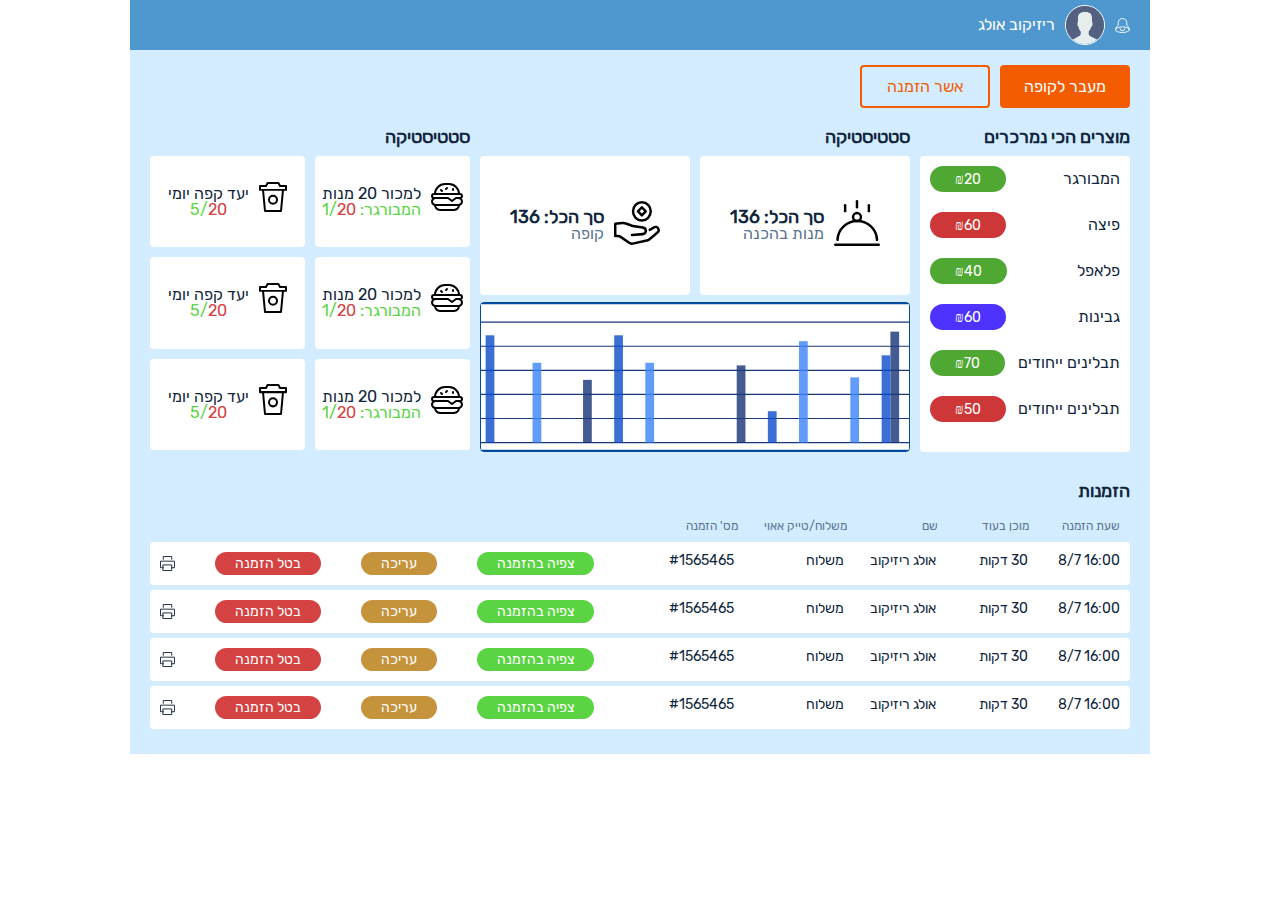
<file: index.html>
<!DOCTYPE html>
<html xmlns="http://www.w3.org/1999/xhtml" lang="ru">
  <head>
    <meta http-equiv="Content-Type" content="text/html; charset=utf-8" />
    <meta name="format-detection" content="telephone=no" />
    <meta
      name="viewport"
      content="width=device-width, initial-scale=1, maximum-scale=1"
    />
    <title>Test</title>
    <meta name="description" content="" />
    <meta name="keywords" content="" />
    <link rel="stylesheet" type="text/css" href="css/style.css" />
  </head>
  <body>
    <div class="main-wrapper">
      <!--HEADER START -->

      <header class="header">
        <div class="account">
          <img class="account__notification" src="./img/buzz.svg" alt="" />
          <div class="account__photo">
            <img src="./img/user.svg" alt="">
          </div>
          <span class="account__name">ריזיקוב אולג</span>
        </div>
        <img class="burger-menu" src="./img/icons/menu-icon.svg" alt="" />
      </header>

      <!-----HEADER END------>

      <!-----CONTENT START------>

      <main class="page-main">
        <div class="wrap-btn">
          <button class="button-base">מעבר לקופה</button>
          <button class="button-secondary popup_qr-code_show">אשר הזמנה</button>
        </div>

        <div class="page-main__content">
          <div class="wrap-tiles">
            <div class="top-seller">
              <h3 class="title-h3">מוצרים הכי נמרכרים</h3>
              <div class="top-seller__wrap">
                <div class="top-seller__item">
                  <span>המבורגר</span>
                  <div class="top-seller__price top-seller__price_green">
                    <span>₪20</span>
                  </div>
                </div>
                <div class="top-seller__item">
                  <span>פיצה</span>
                  <div class="top-seller__price top-seller__price_red">
                    <span>₪60</span>
                  </div>
                </div>
                <div class="top-seller__item">
                  <span>פלאפל</span>
                  <div class="top-seller__price top-seller__price_green">
                    <span>₪40</span>
                  </div>
                </div>
                <div class="top-seller__item">
                  <span>גבינות</span>
                  <div class="top-seller__price top-seller__price_blue">
                    <span>₪60</span>
                  </div>
                </div>
                <div class="top-seller__item">
                  <span>תבלינים ייחודים</span>
                  <div class="top-seller__price top-seller__price_green">
                    <span>₪70</span>
                  </div>
                </div>
                <div class="top-seller__item">
                  <span>תבלינים ייחודים</span>
                  <div class="top-seller__price top-seller__price_red">
                    <span>₪50</span>
                  </div>
                </div>
              </div>
            </div>

            <div class="statistic">
              <h3 class="title-h3">סטטיסטיקה</h3>
              <div class="statistic-wrap">
                <div class="statistic__item">
                  <img class="statistic__img" src="./img/food-course.svg""
                  alt=""/>
                  <p>
                    <span class="bold">סך הכל: 136</span><br />
                    <span>מנות בהכנה</span>
                  </p>
                </div>
                <div class="statistic__item">
                  <img class="statistic__img" src="./img/loan.svg" alt="" />
                  <p>
                    <span class="bold">סך הכל: 136</span><br />
                    <span>קופה</span>
                  </p>
                </div>
              </div>
            </div>

            <div class="diagram">
              <img class="diagram__img" src="./img/diagram.svg" alt="" />
            </div>
          </div>

          <div class="daily-goals-wrap">
            <h3 class="title-h3">סטטיסטיקה</h3>
            <div class="daily-goals">
              <div class="daily-goals__item">
                <img
                  class="daily-goals__img"
                  src="./img/cheeseburger.svg"
                  alt=""
                />
                <div>
                  <p>למכור 20 מנות</p>
                  <p>
                    <span class="text-green">המבורגר:</span>
                    <span class="text-green">1/</span
                    ><span class="text-red">20</span>
                  </p>
                </div>
              </div>
              <div class="daily-goals__item">
                <img
                  class="daily-goals__img"
                  src="./img/coffe-long.svg"
                  alt=""
                />
                <div>
                  <p>יעד קפה יומי</p>
                  <p>
                    <span class="text-green">5/</span
                    ><span class="text-red">20</span>
                  </p>
                </div>
              </div>
              <div class="daily-goals__item">
                <img
                  class="daily-goals__img"
                  src="./img/cheeseburger.svg"
                  alt=""
                />
                <div>
                  <p>למכור 20 מנות</p>
                  <span class="text-green">המבורגר:</span>
                  <span class="text-green">1/</span
                  ><span class="text-red">20</span>
                </div>
              </div>
              <div class="daily-goals__item">
                <img
                  class="daily-goals__img"
                  src="./img/coffe-long.svg"
                  alt=""
                />
                <div>
                  <p>יעד קפה יומי</p>
                  <p>
                    <span class="text-green">5/</span
                    ><span class="text-red">20</span>
                  </p>
                </div>
              </div>
              <div class="daily-goals__item">
                <img
                  class="daily-goals__img"
                  src="./img/cheeseburger.svg"
                  alt=""
                />
                <div>
                  <p>למכור 20 מנות</p>
                  <span class="text-green">המבורגר:</span>
                  <span class="text-green">1/</span
                  ><span class="text-red">20</span>
                </div>
              </div>
              <div class="daily-goals__item">
                <img
                  class="daily-goals__img"
                  src="./img/coffe-long.svg"
                  alt=""
                />
                <div>
                  <p>יעד קפה יומי</p>
                  <p>
                    <span class="text-green">5/</span
                    ><span class="text-red">20</span>
                  </p>
                </div>
              </div>
            </div>
          </div>

          <div class="orders">
            <h3 class="title-h3">הזמנות</h3>
            <p>
              <span>שעת הזמנה</span>
              <span class="time">מוכן בעוד</span>
              <span class="name">שם</span>
              <span class="delivery">משלוח/טייק אאוי</span>
              <span>מס' הזמנה</span>
            </p>
            <div class="orders__item">
              <p class="orders__details">
                <span>16:00 8/7</span>
                <span class="time">‏30 דקות</span>
                <span class="name">אולג ריזיקוב</span>
                <span class="delivery">משלוח</span>
                <span>#1565465</span>
              </p>
              <div class="orders__management">
                <button class="btn btn_green popup_order-show">צפיה בהזמנה</button>
                <button class="btn btn_mustard">עריכה</button>
                <button class="btn btn_red">בטל הזמנה</button>
                <input
                  class="none"
                  type="image"
                  src="./img/preview.svg"
                  name=""
                />
                <input class="none" type="image" src="./img/pen.svg" name="" />
                <input
                  class="none"
                  type="image"
                  src="./img/d-remove.svg"
                  name=""
                />
                <input type="image" src="./img/print.svg" name="" />
              </div>
            </div>
            <div class="orders__item">
              <p class="orders__details">
                <span>16:00 8/7</span>
                <span class="time">‏30 דקות</span>
                <span class="name">אולג ריזיקוב</span>
                <span class="delivery">משלוח</span>
                <span>#1565465</span>
              </p>
              <div class="orders__management">
                <button class="btn btn_green popup_order-show">צפיה בהזמנה</button>
                <button class="btn btn_mustard">עריכה</button>
                <button class="btn btn_red">בטל הזמנה</button>
                <input
                  class="none"
                  type="image"
                  src="./img/preview.svg"
                  name=""
                />
                <input class="none" type="image" src="./img/pen.svg" name="" />
                <input
                  class="none"
                  type="image"
                  src="./img/d-remove.svg"
                  name=""
                />
                <input type="image" src="./img/print.svg" name="" />
              </div>
            </div>
            <div class="orders__item">
              <p class="orders__details">
                <span>16:00 8/7</span>
                <span class="time">‏30 דקות</span>
                <span class="name">אולג ריזיקוב</span>
                <span class="delivery">משלוח</span>
                <span>#1565465</span>
              </p>
              <div class="orders__management">
                <button class="btn btn_green popup_order-show">צפיה בהזמנה</button>
                <button class="btn btn_mustard">עריכה</button>
                <button class="btn btn_red">בטל הזמנה</button>
                <input
                  class="none"
                  type="image"
                  src="./img/preview.svg"
                  name=""
                />
                <input class="none" type="image" src="./img/pen.svg" name="" />
                <input
                  class="none"
                  type="image"
                  src="./img/d-remove.svg"
                  name=""
                />
                <input type="image" src="./img/print.svg" name="" />
              </div>
            </div>
            <div class="orders__item">
              <p class="orders__details">
                <span>16:00 8/7</span>
                <span class="time">‏30 דקות</span>
                <span class="name">אולג ריזיקוב</span>
                <span class="delivery">משלוח</span>
                <span>#1565465</span>
              </p>
              <div class="orders__management">
                <button class="btn btn_green">צפיה בהזמנה</button>
                <button class="btn btn_mustard">עריכה</button>
                <button class="btn btn_red">בטל הזמנה</button>
                <input
                  class="none"
                  type="image"
                  src="./img/preview.svg"
                  name=""
                />
                <input class="none" type="image" src="./img/pen.svg" name="" />
                <input
                  class="none"
                  type="image"
                  src="./img/d-remove.svg"
                  name=""
                />
                <input type="image" src="./img/print.svg" name="" />
              </div>
            </div>
          </div>
        </div>

        <div class="popup popup_qr-code">
          <div class="popup__content">
            <div class="popup__icon-close">
              <img src="./img/icons/cancel-white.svg" alt="">
            </div>
            <img class="qr-code__img" src="./img/icons/qr-code.svg" alt="">
          </div>
        </div>

        <div class="popup popup_order">
          <div class="popup__content">
            <div class="popup__icon-close">
              <img src="./img/icons/cancel-black.svg" alt="">
            </div>
            <div class="bonim">
              <div class="bonim__item">
                <p class="bonim__component">
                  <span>#5950 <br> אולג ( שולחן 11)</span>
                  <span>התקבל ב:<br> ‏16:00 היום</span>
                  <span class="text-orange">מוכן בעוד: 30 דקות</span>
                  <span class="separator"></span>
                  <span>כתובת:<br>‏פתח תקווה, רוטשילד 12/14</span>
                  <span>מס' טלפון:<br>0547497224</span>
                </p>
                <p class="bonim__component bonim__component_large-text">
                  <span class="text_bold">:פרטי הזמנה</span>
                  <span>בורגר1</span>
                  <span>בקר&middot;ציפס&middot;<br>פטריות</span>
                  <span>בורגר2</span>
                  <span>גחלים &middot;</span>
                  <span> גחלים &middot; ציפס מתובל</span>
                </p>
              </div>
            </div>
          </div>
        </div>

        <div class="sidebar-swipe">
          <div class="sidebar-swipe__cols sidebar-swipe__cols_right">
            <div class="sidebar-swipe__entrance">
              <img src="./img/icons/layout-11.svg" alt="">
              <span>ראשי</span>
            </div>
            <ul class="sidebar-swipe__wrap-component">
              <li class="sidebar-swipe__component">
                <img src="./img/icons/box-2.svg" alt="">
                <span>תפריט</span>
              </li>
              <li class="sidebar-swipe__component">
                <img src="./img/icons/bullet-list-67.svg" alt="">
                <span>קופונים</span>
              </li>
              <li class="sidebar-swipe__component">
                <img src="./img/icons/coupon.svg" alt="">
                <span>עמוד בונים</span>
              </li>
              <li class="sidebar-swipe__component">
                <img src="./img/icons/discount-2.svg" alt="">
                <span>ניהול מסעדה</span>
              </li>
            </ul>
            <button class="button-base">סגירת הזמנות</button>
          </div>

          <div class="sidebar-swipe__cols sidebar-swipe__cols_left">
            <div class="content_hide">
              <div class="sidebar-swipe__entrance">
                <img src="./img/icons/docs.svg" alt="">
                <span>ראשי</span>
              </div>
              <ul class="sidebar-swipe__wrap-component">
                <li class="sidebar-swipe__component">
                  <img src="./img/icons/box-2.svg" alt="">
                  <span>תפריט</span>
                </li>
                <li class="sidebar-swipe__component">
                  <img src="./img/icons/bullet-list-67.svg" alt="">
                  <span>קופונים</span>
                </li>
                <li class="sidebar-swipe__component">
                  <img src="./img/icons/coupon.svg" alt="">
                  <span>עמוד בונים</span>
                </li>
                <li class="sidebar-swipe__component">
                  <img src="./img/icons/discount-2.svg" alt="">
                  <span>ניהול מסעדה</span>
                </li>
              </ul>
            </div>
            <div class="sidebar-swipe__entrance hide sign-up">
              <img src="./img/icons/input.svg" alt="">
              <span>כניסה</span>
            </div>
            <ul class="sidebar-swipe__wrap-component">
              <li class="sidebar-swipe__title">
                <span>כניסה / הרשמה</span>
              </li>
              <li class="sidebar-swipe__component hide sign-up">
                <img src="./img/icons/input-white.svg" alt="">
                <span>כניסה</span>
              </li>
              <li class="sidebar-swipe__component">
                <img src="./img/icons/file-text.svg" alt="">
                <span>הירשם</span>
              </li>
              <li class="sidebar-swipe__component">
                <img src="./img/icons/curved-arrow-right.svg" alt="">
                <span>שחזר סיסימה</span>
              </li>
            </ul>
            <button class="button-base">סגירת הזמנות</button>
          </div>

          <div class="popup popup_sing-up">
            <div class="popup__content popup__content_1">
              <div class="popup__icon-close">
                <img src="./img/icons/cancel-black.svg" alt="">
              </div>
              <h3 class="popup__title">הרשמה</h3>
              <div class="popup__content-wrap">
                <div class="popup__col">
                  <div class="popup__wrap-input">
                    <span>שם פרטי</span>
                    <input type="text">
                  </div>
                  <div class="popup__wrap-input">
                    <span>כתובת דוא"ל</span>
                    <input type="text">
                  </div>
                  <div class="popup__wrap-input">
                    <span>סיסמה</span>
                    <div class="popup__wrap-input_pas">
                      <input type="text">
                    </div>
                  </div>
                </div>
                <div class="popup__col">
                  <div class="popup__wrap-input">
                    <span>שם פרטי</span>
                    <input type="text">
                  </div>
                  <div class="popup__wrap-input">
                    <span>כתובת דוא"ל</span>
                    <input type="text">
                  </div>
                  <div class="popup__wrap-input">
                    <span>סיסמה</span>
                    <input type="text">
                  </div>
                </div>
              </div>
              <button class="button-base">הרשמה</button>
            </div>
            <div class="popup__content popup__content_2">
              <div class="popup__icon-close">
                <img src="./img/icons/cancel-black.svg" alt="">
              </div>
              <h3 class="popup__title">כניסה לחשבונך</h3>
              <div class="popup__wrap-input">
                <span>שם משתמש</span>
                <input type="text">
              </div>
              <div class="popup__wrap-input">
                <span>סיסמה</span>
                <input type="text">
              </div>
              <button class="button-base">הרשמה</button>
            </div>
          </div>
        </div>
      </main>

      <!------CONTENT END------>

      <!--HEADER START -->

      <footer class="footer"></footer>

      <!-----HEADER END------>
    </div>

    <script src="js/jquery-3.0.0.min.js"></script>
    <script src="js/components/jquery.touchSwipe.min.js"></script>
    <script src="js/custom.js"></script>
  </body>
</html>
</file>
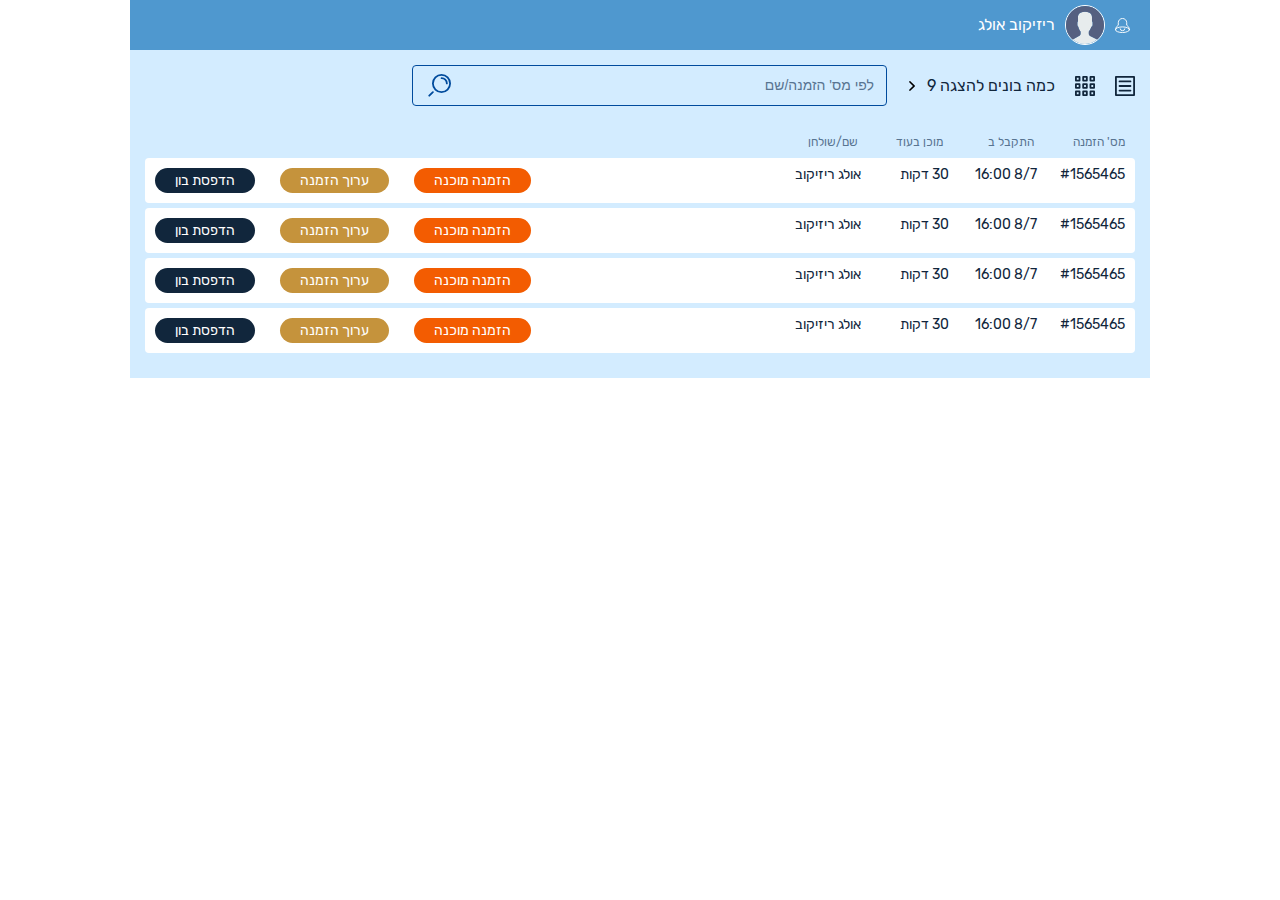
<file: bonim-list.html>
<!DOCTYPE html>
<html xmlns="http://www.w3.org/1999/xhtml" lang="ru">
  <head>
    <meta http-equiv="Content-Type" content="text/html; charset=utf-8" />
    <meta name="format-detection" content="telephone=no" />
    <meta
      name="viewport"
      content="width=device-width, initial-scale=1, maximum-scale=1"
    />
    <title>Test</title>
    <meta name="description" content="" />
    <meta name="keywords" content="" />
    <link rel="stylesheet" type="text/css" href="css/style.css" />
  </head>
  <body>
    <div class="main-wrapper">
      <!--HEADER START -->

      <header class="header">
        <div class="account">
          <img class="account__notification" src="./img/buzz.svg" alt="" />
          <div class="account__photo">
            <img src="./img/user.svg" alt="">
          </div>
          <span class="account__name">ריזיקוב אולג</span>
        </div>
        <img class="burger-menu" src="./img/menu.svg" alt="" />
      </header>

      <!-----HEADER END------>

      <!-----CONTENT START------>

      <main class="bonim-list">
        <div class="search">
          <img class="bonim__img popup-bone-edit_btn" src="./img/bonim/menu-2.svg" alt="">
          <img class="bonim__img popup-bone-edit_btn2" src="./img/bonim/grid-view.svg" alt="">
          <span> כמה בונים להצגה 9 </span>
          <select name="" id="">
            <option></option>
            <option value="">1</option>
            <option value="">2</option>
          </select>
          <img class="search__img" src="./img/icons/search.svg" alt="">
          <input class="search__input" placeholder="לפי מס' הזמנה/שם" type="search" name="" id="">
        </div>

          <div class="orders">
            <p>
              <span>מס' הזמנה</span>
              <span class="time">התקבל ב</span>
              <span class="delivery">מוכן בעוד </span>
              <span>שם/שולחן</span>
            </p>
            <div class="orders__item">
              <p class="orders__details">
                <span>#1565465</span>
                <span class="time">8/7 16:00</span>
                <span class="delivery">‏30 דקות</span>
                <span>אולג ריזיקוב</span>
              </p>
              <div class="orders__management">
                <button class="btn btn_orange">הזמנה מוכנה</button>
                <button class="btn btn_mustard">ערוך הזמנה</button>
                <button class="btn btn_l-black">הדפסת בון</button>
                <input class="none" type="image" src="./img/icons/g-check.svg" name="" />
                <input class="none" type="image" src="./img/pen.svg" name="" />
                <input class="none" type="image" src="./img/print.svg" name="" />
              </div>
            </div>
            <div class="orders__item">
              <p class="orders__details">
                <span>#1565465</span>
                <span class="time">8/7 16:00</span>
                <span class="delivery">‏30 דקות</span>
                <span>אולג ריזיקוב</span>
              </p>
              <div class="orders__management">
                <button class="btn btn_orange">הזמנה מוכנה</button>
                <button class="btn btn_mustard">ערוך הזמנה</button>
                <button class="btn btn_l-black">הדפסת בון</button>
                <input class="none" type="image" src="./img/icons/g-check.svg" name="" />
                <input class="none" type="image" src="./img/pen.svg" name="" />
                <input class="none" type="image" src="./img/print.svg" name="" />
              </div>
            </div>
            <div class="orders__item">
              <p class="orders__details">
                <span>#1565465</span>
                <span class="time">8/7 16:00</span>
                <span class="delivery">‏30 דקות</span>
                <span>אולג ריזיקוב</span>
              </p>
              <div class="orders__management">
                <button class="btn btn_orange">הזמנה מוכנה</button>
                <button class="btn btn_mustard">ערוך הזמנה</button>
                <button class="btn btn_l-black">הדפסת בון</button>
                <input class="none" type="image" src="./img/icons/g-check.svg" name="" />
                <input class="none" type="image" src="./img/pen.svg" name="" />
                <input class="none" type="image" src="./img/print.svg" name="" />
              </div>
            </div>
            <div class="orders__item">
              <p class="orders__details">
                <span>#1565465</span>
                <span class="time">8/7 16:00</span>
                <span class="delivery">‏30 דקות</span>
                <span>אולג ריזיקוב</span>
              </p>
              <div class="orders__management">
                <button class="btn btn_orange">הזמנה מוכנה</button>
                <button class="btn btn_mustard">ערוך הזמנה</button>
                <button class="btn btn_l-black">הדפסת בון</button>
                <input class="none" type="image" src="./img/icons/g-check.svg" name="" />
                <input class="none" type="image" src="./img/pen.svg" name="" />
                <input class="none" type="image" src="./img/print.svg" name="" />
              </div>
            </div>
          </div>
          <div class="popup popup-bone-edit">
            <div class="popup__content">
              <div class="popup__icon-close">
                <img src="./img/icons/cancel.svg" alt="">
              </div>
              <div class="popup-bone-edit__input-wrap">
                <span class="popup-bone-edit__name">שעת הספקה</span>
                <input class="popup-bone-edit__input" type="text">
              </div>
              <div class="popup-bone-edit__input-wrap">
                <span class="popup-bone-edit__name">שם/שולחן</span>
                <input class="popup-bone-edit__input" type="text">
              </div>
              <div class="popup-bone-edit__details">
                <span class="popup-bone-edit__name">שם/שולחן</span>
                <div class="popup-bone-edit__details-item-wrap">
                  <div class="popup-bone-edit__details-item">
                    <div class="popup-bone-edit__details-text">
                      <h5 class="popup-bone-edit__details-title">בורגר1</h5>
                      <p>בקר&middot; ציפס &middot; פטריות &middot; בצל </p>
                    </div>
                    <img src="./img/icons/pen-white.svg" alt="">
                  </div><div class="popup-bone-edit__details-item">
                    <div class="popup-bone-edit__details-text">
                      <h5 class="popup-bone-edit__details-title">בורגר1</h5>
                      <p>בקר&middot; ציפס &middot; פטריות &middot; בצל </p>
                    </div>
                    <img src="./img/icons/pen-white.svg" alt="">
                  </div>
                </div>
              </div>
              <div class="popup__btn">
                <button>ביטול</button>
                <button>אישור</button>
              </div>
            </div>
          </div>
          <div class="popup popup-bone-edit2">
            <div class="popup__content">
              <div class="popup__icon-close">
                <img src="./img/icons/cancel.svg" alt="">
              </div>
              <div class="dropdown">
                <div class="dropdown__item">
                  <div class="dropdown__header">
                    <span>סוגי בשר</span>
                    <span class="dropdown__header-img"></span>
                  </div>
                  <div class="dropdown__wrap-content">
                    <div class="dropdown__content">
                      <div class="toltip__checkbox-col-2">
                        <div class="toltip__checkbox-wrap">
                          <input class="toltip__checkbox" type="checkbox" name="" id="">
                          <p class="toltip__checkbox-text">
                            <span>מתוקים</span>
                            <span>₪35</span>
                          </p>
                        </div>
                        <div class="toltip__checkbox-wrap">
                          <input class="toltip__checkbox" type="checkbox" name="" id="">
                          <p class="toltip__checkbox-text">
                            <span>מתוקים</span>
                            <span>₪35</span>
                          </p>
                        </div>
                        <div class="toltip__checkbox-wrap">
                          <input class="toltip__checkbox" type="checkbox" name="" id="">
                          <p class="toltip__checkbox-text">
                            <span>מתוקים</span>
                            <span>₪35</span>
                          </p>
                        </div>
                        <div class="toltip__checkbox-wrap">
                          <input class="toltip__checkbox" type="checkbox" name="" id="">
                          <p class="toltip__checkbox-text">
                            <span>מתוקים</span>
                            <span>₪35</span>
                          </p>
                        </div>
                      </div>
                      <div class="toltip__checkbox-col-2">
                        <div class="toltip__checkbox-wrap">
                          <input class="toltip__checkbox" type="checkbox" name="" id="">
                          <p class="toltip__checkbox-text">
                            <span>מתוקים</span>
                            <span>₪35</span>
                          </p>
                        </div>
                        <div class="toltip__checkbox-wrap">
                          <input class="toltip__checkbox" type="checkbox" name="" id="">
                          <p class="toltip__checkbox-text">
                            <span>מתוקים</span>
                            <span>₪35</span>
                          </p>
                        </div>
                        <div class="toltip__checkbox-wrap">
                          <input class="toltip__checkbox" type="checkbox" name="" id="">
                          <p class="toltip__checkbox-text">
                            <span>מתוקים</span>
                            <span>₪35</span>
                          </p>
                        </div>
                        <div class="toltip__checkbox-wrap">
                          <input class="toltip__checkbox" type="checkbox" name="" id="">
                          <p class="toltip__checkbox-text">
                            <span>מתוקים</span>
                            <span>₪35</span>
                          </p>
                        </div>
                      </div>
                    </div>
                  </div>
                </div>
              </div>
              <div class="dropdown">
                <div class="dropdown__item">
                  <div class="dropdown__header">
                    <span>רטבים</span>
                    <span class="dropdown__header-img"></span>
                  </div>
                  <div class="dropdown__wrap-content">
                    <div class="dropdown__content">
                      <div class="toltip__checkbox-col-2">
                        <div class="toltip__checkbox-wrap">
                          <input class="toltip__checkbox" type="checkbox" name="" id="">
                          <p class="toltip__checkbox-text">
                            <span>מתוקים</span>
                            <span>₪35</span>
                          </p>
                        </div>
                        <div class="toltip__checkbox-wrap">
                          <input class="toltip__checkbox" type="checkbox" name="" id="">
                          <p class="toltip__checkbox-text">
                            <span>מתוקים</span>
                            <span>₪35</span>
                          </p>
                        </div>
                        <div class="toltip__checkbox-wrap">
                          <input class="toltip__checkbox" type="checkbox" name="" id="">
                          <p class="toltip__checkbox-text">
                            <span>מתוקים</span>
                            <span>₪35</span>
                          </p>
                        </div>
                        <div class="toltip__checkbox-wrap">
                          <input class="toltip__checkbox" type="checkbox" name="" id="">
                          <p class="toltip__checkbox-text">
                            <span>מתוקים</span>
                            <span>₪35</span>
                          </p>
                        </div>
                      </div>
                      <div class="toltip__checkbox-col-2">
                        <div class="toltip__checkbox-wrap">
                          <input class="toltip__checkbox" type="checkbox" name="" id="">
                          <p class="toltip__checkbox-text">
                            <span>מתוקים</span>
                            <span>₪35</span>
                          </p>
                        </div>
                        <div class="toltip__checkbox-wrap">
                          <input class="toltip__checkbox" type="checkbox" name="" id="">
                          <p class="toltip__checkbox-text">
                            <span>מתוקים</span>
                            <span>₪35</span>
                          </p>
                        </div>
                        <div class="toltip__checkbox-wrap">
                          <input class="toltip__checkbox" type="checkbox" name="" id="">
                          <p class="toltip__checkbox-text">
                            <span>מתוקים</span>
                            <span>₪35</span>
                          </p>
                        </div>
                        <div class="toltip__checkbox-wrap">
                          <input class="toltip__checkbox" type="checkbox" name="" id="">
                          <p class="toltip__checkbox-text">
                            <span>מתוקים</span>
                            <span>₪35</span>
                          </p>
                        </div>
                      </div>
                    </div>
                  </div>
                </div>
              </div>
              <div class="dropdown">
                <div class="dropdown__item">
                  <div class="dropdown__header">
                    <span>שתייה</span>
                    <span class="dropdown__header-img"></span>
                  </div>
                  <div class="dropdown__wrap-content">
                    <div class="dropdown__content">
                      <div class="toltip__checkbox-col-2">
                        <div class="toltip__checkbox-wrap">
                          <input class="toltip__checkbox" type="checkbox" name="" id="">
                          <p class="toltip__checkbox-text">
                            <span>מתוקים</span>
                            <span>₪35</span>
                          </p>
                        </div>
                        <div class="toltip__checkbox-wrap">
                          <input class="toltip__checkbox" type="checkbox" name="" id="">
                          <p class="toltip__checkbox-text">
                            <span>מתוקים</span>
                            <span>₪35</span>
                          </p>
                        </div>
                        <div class="toltip__checkbox-wrap">
                          <input class="toltip__checkbox" type="checkbox" name="" id="">
                          <p class="toltip__checkbox-text">
                            <span>מתוקים</span>
                            <span>₪35</span>
                          </p>
                        </div>
                        <div class="toltip__checkbox-wrap">
                          <input class="toltip__checkbox" type="checkbox" name="" id="">
                          <p class="toltip__checkbox-text">
                            <span>מתוקים</span>
                            <span>₪35</span>
                          </p>
                        </div>
                      </div>
                      <div class="toltip__checkbox-col-2">
                        <div class="toltip__checkbox-wrap">
                          <input class="toltip__checkbox" type="checkbox" name="" id="">
                          <p class="toltip__checkbox-text">
                            <span>מתוקים</span>
                            <span>₪35</span>
                          </p>
                        </div>
                        <div class="toltip__checkbox-wrap">
                          <input class="toltip__checkbox" type="checkbox" name="" id="">
                          <p class="toltip__checkbox-text">
                            <span>מתוקים</span>
                            <span>₪35</span>
                          </p>
                        </div>
                        <div class="toltip__checkbox-wrap">
                          <input class="toltip__checkbox" type="checkbox" name="" id="">
                          <p class="toltip__checkbox-text">
                            <span>מתוקים</span>
                            <span>₪35</span>
                          </p>
                        </div>
                        <div class="toltip__checkbox-wrap">
                          <input class="toltip__checkbox" type="checkbox" name="" id="">
                          <p class="toltip__checkbox-text">
                            <span>מתוקים</span>
                            <span>₪35</span>
                          </p>
                        </div>
                      </div>
                    </div>
                  </div>
                </div>
              </div>
              <div class="dropdown">
                <div class="dropdown__item">
                  <div class="dropdown__header">
                    <span>תוספות</span>
                    <span class="dropdown__header-img"></span>
                  </div>
                  <div class="dropdown__wrap-content">
                    <div class="dropdown__content">
                      <div class="toltip__checkbox-col-2">
                        <div class="toltip__checkbox-wrap">
                          <input class="toltip__checkbox" type="checkbox" name="" id="">
                          <p class="toltip__checkbox-text">
                            <span>מתוקים</span>
                            <span>₪35</span>
                          </p>
                        </div>
                        <div class="toltip__checkbox-wrap">
                          <input class="toltip__checkbox" type="checkbox" name="" id="">
                          <p class="toltip__checkbox-text">
                            <span>מתוקים</span>
                            <span>₪35</span>
                          </p>
                        </div>
                        <div class="toltip__checkbox-wrap">
                          <input class="toltip__checkbox" type="checkbox" name="" id="">
                          <p class="toltip__checkbox-text">
                            <span>מתוקים</span>
                            <span>₪35</span>
                          </p>
                        </div>
                        <div class="toltip__checkbox-wrap">
                          <input class="toltip__checkbox" type="checkbox" name="" id="">
                          <p class="toltip__checkbox-text">
                            <span>מתוקים</span>
                            <span>₪35</span>
                          </p>
                        </div>
                      </div>
                      <div class="toltip__checkbox-col-2">
                        <div class="toltip__checkbox-wrap">
                          <input class="toltip__checkbox" type="checkbox" name="" id="">
                          <p class="toltip__checkbox-text">
                            <span>מתוקים</span>
                            <span>₪35</span>
                          </p>
                        </div>
                        <div class="toltip__checkbox-wrap">
                          <input class="toltip__checkbox" type="checkbox" name="" id="">
                          <p class="toltip__checkbox-text">
                            <span>מתוקים</span>
                            <span>₪35</span>
                          </p>
                        </div>
                        <div class="toltip__checkbox-wrap">
                          <input class="toltip__checkbox" type="checkbox" name="" id="">
                          <p class="toltip__checkbox-text">
                            <span>מתוקים</span>
                            <span>₪35</span>
                          </p>
                        </div>
                        <div class="toltip__checkbox-wrap">
                          <input class="toltip__checkbox" type="checkbox" name="" id="">
                          <p class="toltip__checkbox-text">
                            <span>מתוקים</span>
                            <span>₪35</span>
                          </p>
                        </div>
                      </div>
                    </div>
                  </div>
                </div>
              </div>
              <div class="popup__btn">
                <button>ביטול</button>
                <button>אישור</button>
              </div>
            </div>
          </div>
      </main>

      <!------CONTENT END------>

      <!--HEADER START -->

      <footer class="footer"></footer>

      <!-----HEADER END------>
    </div>

    <script src="js/jquery-3.0.0.min.js"></script>
    <script src="./js/components/jquery.formstyler.min.js"></script>
    <script src="js/custom.js"></script>
    <script type="text/javascript">
      $('select').styler({
        selectPlaceholder: ''
      });
    </script>
  </body>
</html>
</file>
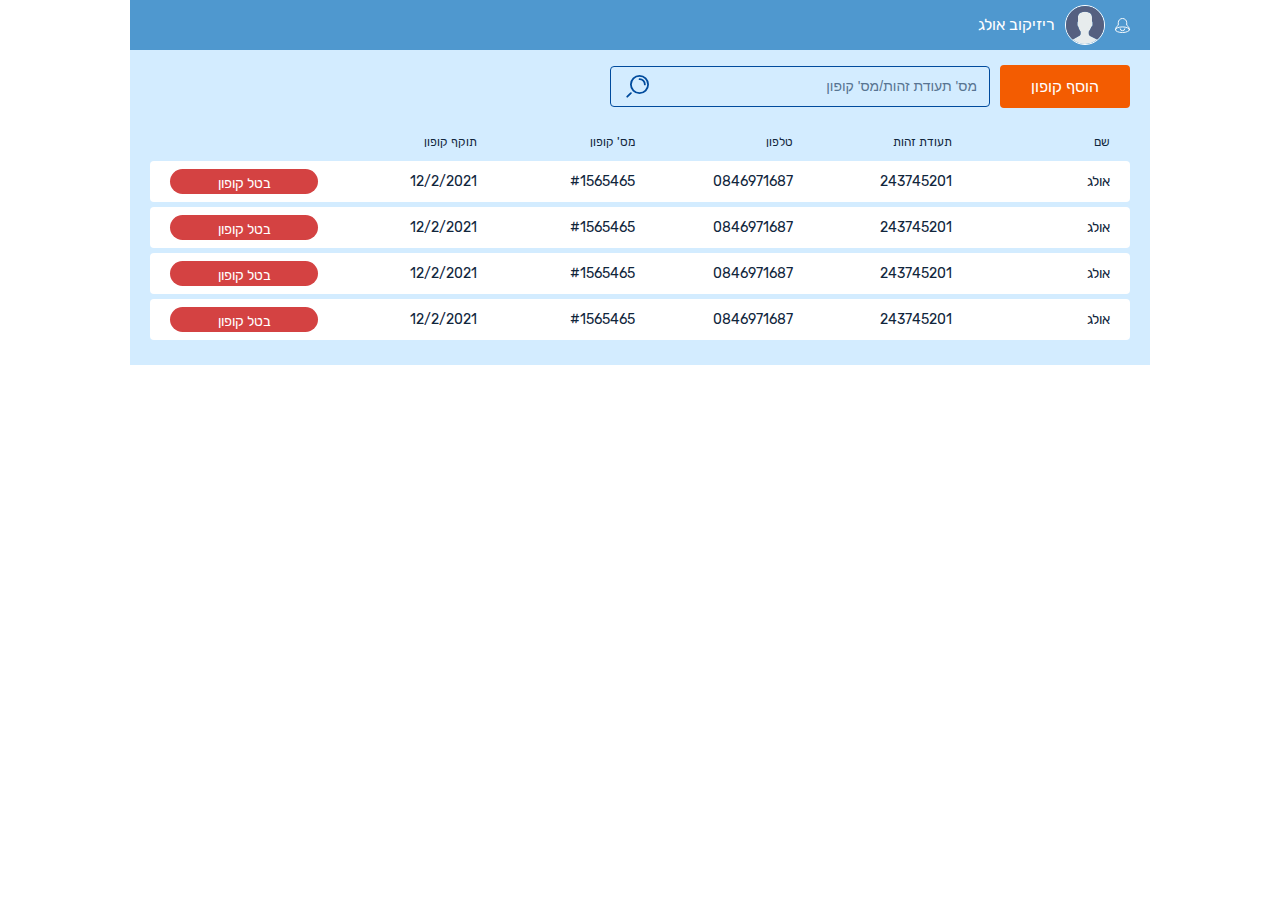
<file: coupons.html>
<!DOCTYPE html>
<html xmlns="http://www.w3.org/1999/xhtml" lang="ru">
  <head>
    <meta http-equiv="Content-Type" content="text/html; charset=utf-8" />
    <meta name="format-detection" content="telephone=no" />
    <meta
      name="viewport"
      content="width=device-width, initial-scale=1, maximum-scale=1"
    />
    <title>Test</title>
    <meta name="description" content="" />
    <meta name="keywords" content="" />
    <link rel="stylesheet" type="text/css" href="css/style.css" />
  </head>
  <body>
    <div class="main-wrapper">
      <!--HEADER START -->

      <header class="header">
        <div class="account">
          <img class="account__notification" src="./img/buzz.svg" alt="" />
          <div class="account__photo">
            <img src="./img/user.svg" alt="">
          </div>
          <span class="account__name">ריזיקוב אולג</span>
        </div>
        <img class="burger-menu" src="./img/menu.svg" alt="" />
      </header>

      <!-----HEADER END------>

      <!-----CONTENT START------>

      <main class="coupons">
        <div class="wrap-btn">
          <button class="button-base show-popup">הוסף קופון</button>
          <div class="search">
            <img class="search__img" src="./img/icons/search.svg" alt="">
            <input class="search__input" placeholder="מס' תעודת זהות/מס' קופון" type="search" name="" id="">
          </div>
        </div>
        <div class="coupons__content">
          <ul class="coupons__item coupons__item_title">
            <li class="coupons__component coupons__component_there">שם</li>
            <li class="coupons__component">תעודת זהות</li>
            <li class="coupons__component coupons__component_phone">טלפון</li>
            <li class="coupons__component">מס' קופון</li>
            <li class="coupons__component">תוקף קופון</li>
            <li class="coupons__component"></li>
          </ul>
          <ul class="coupons__item">
            <li class="coupons__component coupons__component_there">אולג</li>
            <li class="coupons__component">243745201</li>
            <li class="coupons__component coupons__component_phone">0846971687</li>
            <li class="coupons__component">#1565465</li>
            <li class="coupons__component">12/2/2021</li>
            <button class="coupons__btn">בטל קופון</button>
            <input class="none" type="image" src="./img/d-remove.svg" name="" />
          </ul>
          <ul class="coupons__item">
            <li class="coupons__component coupons__component_there">אולג</li>
            <li class="coupons__component">243745201</li>
            <li class="coupons__component coupons__component_phone">0846971687</li>
            <li class="coupons__component">#1565465</li>
            <li class="coupons__component">12/2/2021</li>
            <button class="coupons__btn">בטל קופון</button>
            <input class="none" type="image" src="./img/d-remove.svg" name="" />
          </ul>
          <ul class="coupons__item">
            <li class="coupons__component coupons__component_there">אולג</li>
            <li class="coupons__component">243745201</li>
            <li class="coupons__component coupons__component_phone">0846971687</li>
            <li class="coupons__component">#1565465</li>
            <li class="coupons__component">12/2/2021</li>
            <button class="coupons__btn">בטל קופון</button>
            <input class="none" type="image" src="./img/d-remove.svg" name="" />
          </ul>
          <ul class="coupons__item">
            <li class="coupons__component coupons__component_there">אולג</li>
            <li class="coupons__component">243745201</li>
            <li class="coupons__component coupons__component_phone">0846971687</li>
            <li class="coupons__component">#1565465</li>
            <li class="coupons__component">12/2/2021</li>
            <button class="coupons__btn">בטל קופון</button>
            <input class="none" type="image" src="./img/d-remove.svg" name="" />
          </ul>
        </div>
        <div class="popup popup_coupons">
          <div class="popup__content">
            <div class="popup__icon-close">
              <img src="./img/icons/cancel.svg" alt="">
            </div>
            <div class="popup__item">
              <span class="popup__item-text">שם לקוח</span>
              <input class="popup__item-input" type="text">
            </div>
            <div class="popup__item">
              <span class="popup__item-text">תעודת זהות</span>
              <input class="popup__item-input" type="text">
            </div>
            <div class="popup__item">
              <span class="popup__item-text">טלפון</span>
              <input class="popup__item-input" type="text">
            </div>
            <div class="popup__item">
              <span class="popup__item-text">הנחה באחוזים</span>
              <input class="popup__item-input" type="text">
            </div>
            <div class="popup__item">
              <span class="popup__item-text">מס' קופון</span>
              <input class="popup__item-input" type="text">
            </div>
            <div class="popup__item">
              <span class="popup__item-text">תוקף קופון</span>
              <input class="popup__item-input" type="text">
            </div>
            <div class="popup__item">
              <span class="popup__item-text">תוקף קופון</span>
              <div class="popup__checkbox-wrap">
                <input type="checkbox" name="" id="">
                <span>ללא הגבלה</span>
              </div>
            </div>
            <div class="popup__btn">
              <button>ביטול</button>
              <button>אישור</button>
            </div>
          </div>
        </div>
      </main>

      <!------CONTENT END------>

      <!--HEADER START -->

      <footer class="footer"></footer>

      <!-----HEADER END------>
    </div>

    <script src="js/jquery-3.0.0.min.js"></script>
    <script src="js/custom.js"></script>
  </body>
</html>
</file>
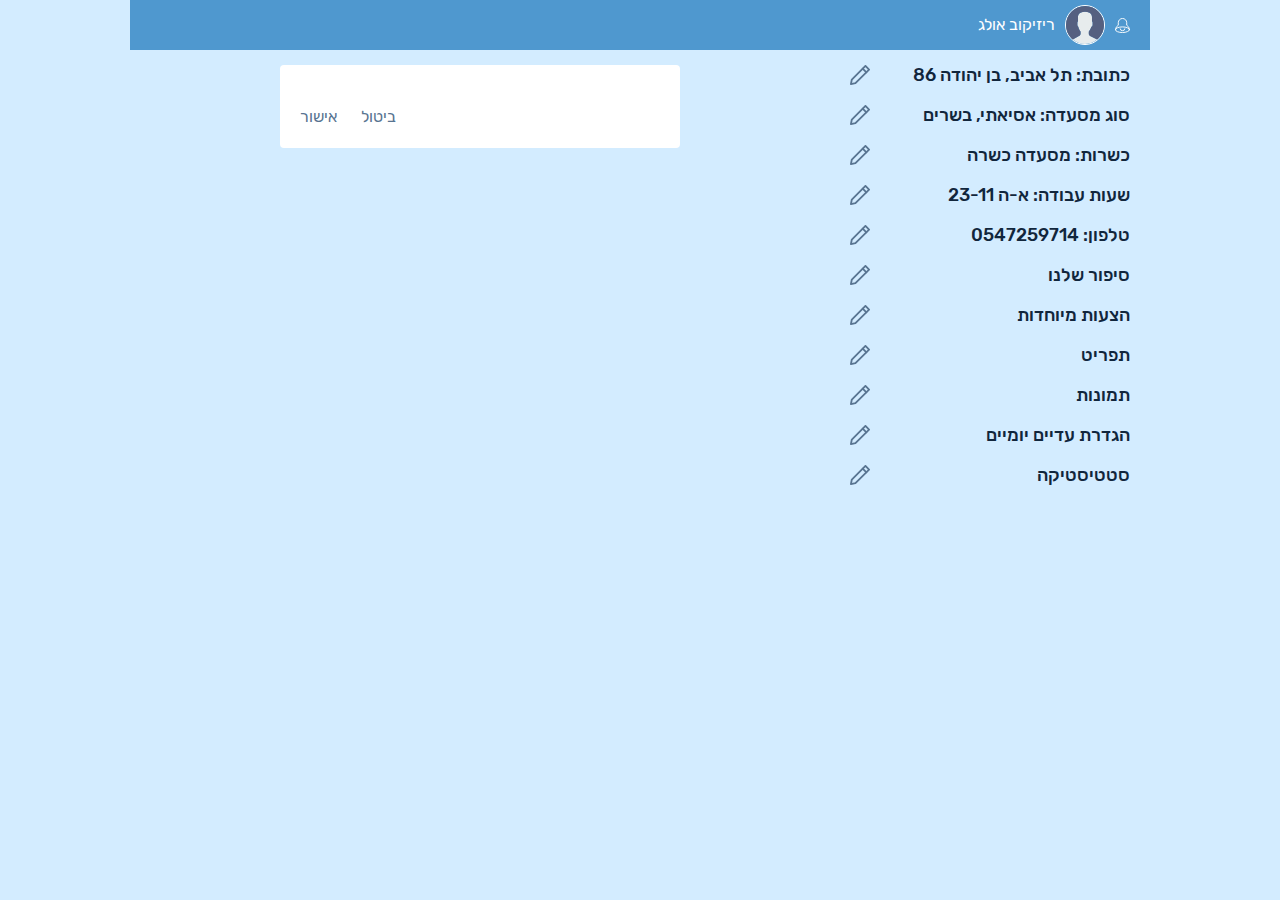
<file: main.html>
<!DOCTYPE html>
<html xmlns="http://www.w3.org/1999/xhtml" lang="ru" class="main-page">
  <head>
    <meta http-equiv="Content-Type" content="text/html; charset=utf-8" />
    <meta name="format-detection" content="telephone=no" />
    <meta
      name="viewport"
      content="width=device-width, initial-scale=1, maximum-scale=1"
    />
    <title>Test</title>
    <meta name="description" content="" />
    <meta name="keywords" content="" />
    <link rel="stylesheet" type="text/css" href="css/style.css" />
  </head>
  <body>
    <div class="main-wrapper">
      <!--HEADER START -->

      <header class="header">
        <div class="account">
          <img class="account__notification" src="./img/buzz.svg" alt="" />
          <div class="account__photo">
            <img src="./img/user.svg" alt="">
          </div>
          <span class="account__name">ריזיקוב אולג</span>
        </div>
        <img class="burger-menu" src="./img/icons/menu-icon.svg" alt="" />
      </header>

      <!-----HEADER END------>

      <!-----CONTENT START------>

      <main class="main">
        <div class="settings">
          <ul class="settings__wrap">
            <li class="settings__item">
              <span>כתובת: תל אביב, בן יהודה 86</span>
              <div class="settings__icon settings__icon_adress"></div>
            </li>
            <li class="settings__item">
              <span>סוג מסעדה: אסיאתי, בשרים</span>
              <div class="settings__icon settings__icon_rest-type"></div>
            </li>
            <li class="settings__item">
              <span>כשרות: מסעדה כשרה</span>
              <div class="settings__icon settings__icon_kashrut"></div>
            </li>
            <li class="settings__item">
              <span>שעות עבודה: א-ה 23-11</span>
              <div class="settings__icon settings__icon_work-time"></div>
            </li>
            <li class="settings__item">
              <span>טלפון: 0547259714</span>
              <div class="settings__icon settings__icon_phone-number"></div>
            </li>
            <li class="settings__item">
              <span>סיפור שלנו</span>
              <div class="settings__icon settings__icon_story"></div>
            </li>
            <li class="settings__item">
              <span>הצעות מיוחדות</span>
              <div class="settings__icon settings__icon_azaot"></div>
            </li>
            <li class="settings__item">
              <span>תפריט</span>
              <div class="settings__icon settings__icon_menu "></div>
            </li>
            <li class="settings__item">
              <span>תמונות</span>
              <div class="settings__icon settings__icon_photo"></div>
            </li>
            <li class="settings__item">
              <span>הגדרת עדיים יומיים</span>
              <div class="settings__icon settings__icon_day-goal"></div>
            </li>
            <li class="settings__item">
              <span>סטטיסטיקה</span>
              <div class="settings__icon settings__icon_statistic"></div>
            </li>
          </ul>
        </div>
        <div class="content-wrap">
          <div class="content">
            <div class="content__item adress">
              <div class="adress__wrap-input">
                <label class="adress__label" for="">
                  <span class="adress__input-name">מדינה/עזור</span>
                  <input class="adress__input" type="text">
                </label>
                <label class="adress__label" for="">
                  <span class="adress__input-name">רחוב ומספר בית</span>
                  <input class="adress__input" type="text">
                </label>
                <label class="adress__label" for="">
                  <span class="adress__input-name">עיר</span>
                  <input class="adress__input" type="text">
                </label>
                <label class="adress__label" for="">
                  <span class="adress__input-name">מיקוד</span>
                  <input class="adress__input" type="text">
                </label>
              </div>
              <div class="adress__map">
                <iframe src="https://www.google.com/maps/embed?pb=!1m18!1m12!1m3!1d109136.80134808704!2d34.72084640446014!3d31.261569052633764!2m3!1f0!2f0!3f0!3m2!1i1024!2i768!4f13.1!3m3!1m2!1s0x15026640029f8777%3A0x8dee8012deb5dd8!2z0JHQtdGN0YAt0KjQtdCy0LAsINCY0LfRgNCw0LjQu9GM!5e0!3m2!1sru!2sua!4v1615232601409!5m2!1sru!2sua" width="100%" height="100%" style="border:0;" allowfullscreen="" loading="lazy"></iframe>
              </div>
            </div>
            <div class="content__item rest-type">
              <div class="rest-type__item-wrap">
                <h5 class="rest-type__title">רגישות</h5>
                <div class="rest-type__item">
                  <label class="rest-type__label" for="">
                    <input class="rest-type__input" type="checkbox" name="" id="">
                    <span class="rest-type__name">צמחוני</span>
                  </label>
                  <label class="rest-type__label" for="">
                    <input class="rest-type__input" type="checkbox" name="" id="">
                    <span class="rest-type__name">טבעוני</span>
                  </label>
                  <label class="rest-type__label" for="">
                    <input class="rest-type__input" type="checkbox" name="" id="">
                    <span class="rest-type__name">סוכרטיים</span>
                  </label>
                  <label class="rest-type__label" for="">
                    <input class="rest-type__input" type="checkbox" name="" id="">
                    <span class="rest-type__name">ריגישים ללקטוז</span>
                  </label>
                  <label class="rest-type__label" for="">
                    <input class="rest-type__input" type="checkbox" name="" id="">
                    <span class="rest-type__name">רגישים לגלוטן</span>
                  </label>
                  <label class="rest-type__label" for="">
                    <input class="rest-type__input" type="checkbox" name="" id="">
                    <span class="rest-type__name">נשים בהריון</span>
                  </label>
                </div>
              </div>

              <div class="rest-type__item-wrap">
                <h5 class="rest-type__title">ז'אנר</h5>
                <div class="rest-type__item">
                  <label class="rest-type__label" for="">
                    <input class="rest-type__input" type="checkbox" name="" id="">
                    <span class="rest-type__name">אסיאטי</span>
                  </label>
                  <label class="rest-type__label" for="">
                    <input class="rest-type__input" type="checkbox" name="" id="">
                    <span class="rest-type__name">בשרים</span>
                  </label>
                  <label class="rest-type__label" for="">
                    <input class="rest-type__input" type="checkbox" name="" id="">
                    <span class="rest-type__name">חלבי</span>
                  </label>
                  <label class="rest-type__label" for="">
                    <input class="rest-type__input" type="checkbox" name="" id="">
                    <span class="rest-type__name">פיצות</span>
                  </label>
                  <label class="rest-type__label" for="">
                    <input class="rest-type__input" type="checkbox" name="" id="">
                    <span class="rest-type__name">המבורגרים</span>
                  </label>
                  <label class="rest-type__label" for="">
                    <input class="rest-type__input" type="checkbox" name="" id="">
                    <span class="rest-type__name">בית קפה</span>
                  </label>
                  <label class="rest-type__label" for="">
                    <input class="rest-type__input" type="checkbox" name="" id="">
                    <span class="rest-type__name">קייטרינג</span>
                  </label>
                  <label class="rest-type__label" for="">
                    <input class="rest-type__input" type="checkbox" name="" id="">
                    <span class="rest-type__name">גרוזיני</span>
                  </label>
                </div>
                <span>עוד...</span>
              </div>
            </div>
            <div class="content__item kashrut">
              <label class="kashrut__item" for="">
                <input type="radio" name="kosher" id="">
                <span class="kashrut__name">כשר</span>
              </label>
              <label class="kashrut__item" for="">
                <input type="radio" name="kosher" id="">
                <span class="kashrut__name">כשר</span>
              </label>
            </div>
            <div class="content__item work-time">
              <div class="work-time__item">
                <span class="work-time__day">יום ראשון</span>
                <input class="work-time__input" type="checkbox" name="" id="">
                <span class="work-time__closed">סגור</span>
                <div class="work-time__value">
                  <input type="text" placeholder="שעת פתיחה"> &mdash; <input type="text" placeholder="שעת סגירה">
                </div>
              </div>
              <div class="work-time__item">
                <span class="work-time__day">יום שני</span>
                <input class="work-time__input" type="checkbox" name="" id="">
                <span class="work-time__closed">סגור</span>
                <div class="work-time__value">
                  <input type="text" placeholder="שעת פתיחה"> &mdash; <input type="text" placeholder="שעת סגירה">
                </div>
              </div>
              <div class="work-time__item">
                <span class="work-time__day">יום שלישי</span>
                <input class="work-time__input" type="checkbox" name="" id="">
                <span class="work-time__closed">סגור</span>
                <div class="work-time__value">
                  <input type="text" placeholder="שעת פתיחה"> &mdash; <input type="text" placeholder="שעת סגירה">
                </div>
              </div>
              <div class="work-time__item">
                <span class="work-time__day">יום רביעי</span>
                <input class="work-time__input" type="checkbox" name="" id="">
                <span class="work-time__closed">סגור</span>
                <div class="work-time__value">
                  <input type="text" placeholder="שעת פתיחה"> &mdash; <input type="text" placeholder="שעת סגירה">
                </div>
              </div>
              <div class="work-time__item">
                <span class="work-time__day">יום חמישי</span>
                <input class="work-time__input" type="checkbox" name="" id="">
                <span class="work-time__closed">סגור</span>
                <div class="work-time__value">
                  <input type="text" placeholder="שעת פתיחה"> &mdash; <input type="text" placeholder="שעת סגירה">
                </div>
              </div>
              <div class="work-time__item">
                <span class="work-time__day">שישי</span>
                <input class="work-time__input" type="checkbox" name="" id="">
                <span class="work-time__closed">סגור</span>
                <div class="work-time__value">
                  <input type="text" placeholder="שעת פתיחה"> &mdash; <input type="text" placeholder="שעת סגירה">
                </div>
              </div>
              <div class="work-time__item">
                <span class="work-time__day">שבת</span>
                <input class="work-time__input" type="checkbox" name="" id="">
                <span class="work-time__closed">סגור</span>
                <div class="work-time__value">
                  <input type="text" placeholder="שעת פתיחה"> &mdash; <input type="text" placeholder="שעת סגירה">
                </div>
              </div>
            </div>

            <div class="content__item phone-number">
              <div class="phone-number__wrap-content">
                <label class="adress__label" for="">
                  <span class="adress__input-name">טלפון</span>
                  <input class="adress__input" type="text">
                </label>
                <span class="phone-number__more-btn">טלפון נוסף</span>
                <label class="adress__label phone-number__item" for="">
                  <span class="adress__input-name">טלפון</span>
                  <input class="adress__input" type="text">
                </label>
              </div>
            </div>
            <div class="content__item story">
              <textarea class="story__textarea" name="" id="" placeholder="ספרו על המסעדה שלכם"></textarea>
            </div>

            <div class="content__item azaot">
              <div class="azaot__item">
                <label class="azaot__label">
                  <input class="azaot__input" type="file" name="">
                  <div class="azaot__img">
                    <span>+</span>
                  </div>
                </label>
                <textarea class="azaot__textarea" name="" id="" placeholder="ספרו על המסעדה שלכם"></textarea>
              </div>
              <div class="azaot__item">
                <label class="azaot__label">
                  <input class="azaot__input" type="file" name="">
                  <div class="azaot__img">
                    <span>+</span>
                  </div>
                </label>
                <textarea class="azaot__textarea" name="" id="" placeholder="ספרו על המסעדה שלכם"></textarea>
              </div>
              <div class="azaot__item">
                <label class="azaot__label">
                  <input class="azaot__input" type="file" name="">
                  <div class="azaot__img">
                    <span>+</span>
                  </div>
                </label>
                <textarea class="azaot__textarea" name="" id="" placeholder="ספרו על המסעדה שלכם"></textarea>
              </div>
              <div class="azaot__item">
                <label class="azaot__label">
                  <input class="azaot__input" type="file" name="">
                  <div class="azaot__img">
                    <span>+</span>
                  </div>
                </label>
                <textarea class="azaot__textarea" name="" id="" placeholder="ספרו על המסעדה שלכם"></textarea>
              </div>
            </div>

            <div class="content__item menu">
              <div class="search">
                <button class="button-base">הוסף מנה</button>
                <img class="search__img" src="./img/icons/search.svg" alt="">
                <input class="search__input" placeholder="מנה" type="search" name="" id="">

                <div class="toltip">
                  <div class="toltip__content">
                    <div class="toltip__input-wrap">
                      <label for="">
                        <span class="toltip__input-name">שם מוצר</span>
                        <input class="toltip__input" type="text">
                      </label>
                      <label for="">
                        <span class="toltip__input-name">מחיר</span>
                        <input class="toltip__input" type="text">
                      </label>
                      <label for="">
                        <span class="toltip__input-name">מבצע</span>
                        <input class="toltip__input" type="text">
                      </label>
                      <label for="">
                        <span class="toltip__input-name">פרטים</span>
                        <textarea class="toltip__input" name="" id=""></textarea>
                      </label>
                      <label for="">
                        <span class="toltip__input-name">הוספת תמונה</span>
                        <label class="toltip__wrap-file">
                          <div class="toltip__img-file">
                            <span>+</span>
                          </div>
                          <input class="toltip__file" type="file">
                        </label>
                      </label>
                    </div>
                    <div class="toltip__dropdown-wrap">
                      <div class="dropdown">
                        <div class="dropdown__item">
                          <div class="dropdown__header">
                            <span>חבילות</span>
                            <span class="dropdown__header-img"></span>
                          </div>
                          <div class="dropdown__wrap-content">
                            <div class="dropdown__content">
                              <div class="toltip__checkbox-col-2">
                                <div class="toltip__checkbox-wrap">
                                  <input class="toltip__checkbox" type="checkbox" name="" id="">
                                  <p class="toltip__checkbox-text">
                                    <span>מתוקים</span>
                                    <span>₪35</span>
                                  </p>
                                </div>
                                <div class="toltip__checkbox-wrap">
                                  <input class="toltip__checkbox" type="checkbox" name="" id="">
                                  <p class="toltip__checkbox-text">
                                    <span>מתוקים</span>
                                    <span>₪35</span>
                                  </p>
                                </div>
                                <div class="toltip__checkbox-wrap">
                                  <input class="toltip__checkbox" type="checkbox" name="" id="">
                                  <p class="toltip__checkbox-text">
                                    <span>מתוקים</span>
                                    <span>₪35</span>
                                  </p>
                                </div>
                                <div class="toltip__checkbox-wrap">
                                  <input class="toltip__checkbox" type="checkbox" name="" id="">
                                  <p class="toltip__checkbox-text">
                                    <span>מתוקים</span>
                                    <span>₪35</span>
                                  </p>
                                </div>
                              </div>
                              <div class="toltip__checkbox-col-2">
                                <div class="toltip__checkbox-wrap">
                                  <input class="toltip__checkbox" type="checkbox" name="" id="">
                                  <p class="toltip__checkbox-text">
                                    <span>מתוקים</span>
                                    <span>₪35</span>
                                  </p>
                                </div>
                                <div class="toltip__checkbox-wrap">
                                  <input class="toltip__checkbox" type="checkbox" name="" id="">
                                  <p class="toltip__checkbox-text">
                                    <span>מתוקים</span>
                                    <span>₪35</span>
                                  </p>
                                </div>
                                <div class="toltip__checkbox-wrap">
                                  <input class="toltip__checkbox" type="checkbox" name="" id="">
                                  <p class="toltip__checkbox-text">
                                    <span>מתוקים</span>
                                    <span>₪35</span>
                                  </p>
                                </div>
                                <div class="toltip__checkbox-wrap">
                                  <input class="toltip__checkbox" type="checkbox" name="" id="">
                                  <p class="toltip__checkbox-text">
                                    <span>מתוקים</span>
                                    <span>₪35</span>
                                  </p>
                                </div>
                              </div>
                            </div>
                          </div>
                        </div>
                      </div>
                      <div class="dropdown">
                        <div class="dropdown__item">
                          <div class="dropdown__header">
                            <span>חבילות</span>
                            <span class="dropdown__header-img"></span>
                          </div>
                          <div class="dropdown__wrap-content">
                            <div class="dropdown__content">
                              <div class="toltip__checkbox-col-2">
                                <div class="toltip__checkbox-wrap">
                                  <input class="toltip__checkbox" type="checkbox" name="" id="">
                                  <p class="toltip__checkbox-text">
                                    <span>מתוקים</span>
                                    <span>₪35</span>
                                  </p>
                                </div>
                                <div class="toltip__checkbox-wrap">
                                  <input class="toltip__checkbox" type="checkbox" name="" id="">
                                  <p class="toltip__checkbox-text">
                                    <span>מתוקים</span>
                                    <span>₪35</span>
                                  </p>
                                </div>
                                <div class="toltip__checkbox-wrap">
                                  <input class="toltip__checkbox" type="checkbox" name="" id="">
                                  <p class="toltip__checkbox-text">
                                    <span>מתוקים</span>
                                    <span>₪35</span>
                                  </p>
                                </div>
                                <div class="toltip__checkbox-wrap">
                                  <input class="toltip__checkbox" type="checkbox" name="" id="">
                                  <p class="toltip__checkbox-text">
                                    <span>מתוקים</span>
                                    <span>₪35</span>
                                  </p>
                                </div>
                              </div>
                              <div class="toltip__checkbox-col-2">
                                <div class="toltip__checkbox-wrap">
                                  <input class="toltip__checkbox" type="checkbox" name="" id="">
                                  <p class="toltip__checkbox-text">
                                    <span>מתוקים</span>
                                    <span>₪35</span>
                                  </p>
                                </div>
                                <div class="toltip__checkbox-wrap">
                                  <input class="toltip__checkbox" type="checkbox" name="" id="">
                                  <p class="toltip__checkbox-text">
                                    <span>מתוקים</span>
                                    <span>₪35</span>
                                  </p>
                                </div>
                                <div class="toltip__checkbox-wrap">
                                  <input class="toltip__checkbox" type="checkbox" name="" id="">
                                  <p class="toltip__checkbox-text">
                                    <span>מתוקים</span>
                                    <span>₪35</span>
                                  </p>
                                </div>
                                <div class="toltip__checkbox-wrap">
                                  <input class="toltip__checkbox" type="checkbox" name="" id="">
                                  <p class="toltip__checkbox-text">
                                    <span>מתוקים</span>
                                    <span>₪35</span>
                                  </p>
                                </div>
                              </div>
                            </div>
                          </div>
                        </div>
                      </div>
                      <div class="dropdown">
                        <div class="dropdown__item">
                          <div class="dropdown__header">
                            <span>סוגי בשר</span>
                            <span class="dropdown__header-img"></span>
                          </div>
                          <div class="dropdown__wrap-content">
                            <div class="dropdown__content">
                              <div class="toltip__checkbox-col-2">
                                <div class="toltip__checkbox-wrap">
                                  <input class="toltip__checkbox" type="checkbox" name="" id="">
                                  <p class="toltip__checkbox-text">
                                    <span>מתוקים</span>
                                    <span>₪35</span>
                                  </p>
                                </div>
                                <div class="toltip__checkbox-wrap">
                                  <input class="toltip__checkbox" type="checkbox" name="" id="">
                                  <p class="toltip__checkbox-text">
                                    <span>מתוקים</span>
                                    <span>₪35</span>
                                  </p>
                                </div>
                                <div class="toltip__checkbox-wrap">
                                  <input class="toltip__checkbox" type="checkbox" name="" id="">
                                  <p class="toltip__checkbox-text">
                                    <span>מתוקים</span>
                                    <span>₪35</span>
                                  </p>
                                </div>
                                <div class="toltip__checkbox-wrap">
                                  <input class="toltip__checkbox" type="checkbox" name="" id="">
                                  <p class="toltip__checkbox-text">
                                    <span>מתוקים</span>
                                    <span>₪35</span>
                                  </p>
                                </div>
                              </div>
                              <div class="toltip__checkbox-col-2">
                                <div class="toltip__checkbox-wrap">
                                  <input class="toltip__checkbox" type="checkbox" name="" id="">
                                  <p class="toltip__checkbox-text">
                                    <span>מתוקים</span>
                                    <span>₪35</span>
                                  </p>
                                </div>
                                <div class="toltip__checkbox-wrap">
                                  <input class="toltip__checkbox" type="checkbox" name="" id="">
                                  <p class="toltip__checkbox-text">
                                    <span>מתוקים</span>
                                    <span>₪35</span>
                                  </p>
                                </div>
                                <div class="toltip__checkbox-wrap">
                                  <input class="toltip__checkbox" type="checkbox" name="" id="">
                                  <p class="toltip__checkbox-text">
                                    <span>מתוקים</span>
                                    <span>₪35</span>
                                  </p>
                                </div>
                                <div class="toltip__checkbox-wrap">
                                  <input class="toltip__checkbox" type="checkbox" name="" id="">
                                  <p class="toltip__checkbox-text">
                                    <span>מתוקים</span>
                                    <span>₪35</span>
                                  </p>
                                </div>
                              </div>
                            </div>
                          </div>
                        </div>
                      </div>
                      <div class="dropdown">
                        <div class="dropdown__item">
                          <div class="dropdown__header">
                            <span>רטבים</span>
                            <span class="dropdown__header-img"></span>
                          </div>
                          <div class="dropdown__wrap-content">
                            <div class="dropdown__content">
                              <div class="toltip__checkbox-col-2">
                                <div class="toltip__checkbox-wrap">
                                  <input class="toltip__checkbox" type="checkbox" name="" id="">
                                  <p class="toltip__checkbox-text">
                                    <span>מתוקים</span>
                                    <span>₪35</span>
                                  </p>
                                </div>
                                <div class="toltip__checkbox-wrap">
                                  <input class="toltip__checkbox" type="checkbox" name="" id="">
                                  <p class="toltip__checkbox-text">
                                    <span>מתוקים</span>
                                    <span>₪35</span>
                                  </p>
                                </div>
                                <div class="toltip__checkbox-wrap">
                                  <input class="toltip__checkbox" type="checkbox" name="" id="">
                                  <p class="toltip__checkbox-text">
                                    <span>מתוקים</span>
                                    <span>₪35</span>
                                  </p>
                                </div>
                                <div class="toltip__checkbox-wrap">
                                  <input class="toltip__checkbox" type="checkbox" name="" id="">
                                  <p class="toltip__checkbox-text">
                                    <span>מתוקים</span>
                                    <span>₪35</span>
                                  </p>
                                </div>
                              </div>
                              <div class="toltip__checkbox-col-2">
                                <div class="toltip__checkbox-wrap">
                                  <input class="toltip__checkbox" type="checkbox" name="" id="">
                                  <p class="toltip__checkbox-text">
                                    <span>מתוקים</span>
                                    <span>₪35</span>
                                  </p>
                                </div>
                                <div class="toltip__checkbox-wrap">
                                  <input class="toltip__checkbox" type="checkbox" name="" id="">
                                  <p class="toltip__checkbox-text">
                                    <span>מתוקים</span>
                                    <span>₪35</span>
                                  </p>
                                </div>
                                <div class="toltip__checkbox-wrap">
                                  <input class="toltip__checkbox" type="checkbox" name="" id="">
                                  <p class="toltip__checkbox-text">
                                    <span>מתוקים</span>
                                    <span>₪35</span>
                                  </p>
                                </div>
                                <div class="toltip__checkbox-wrap">
                                  <input class="toltip__checkbox" type="checkbox" name="" id="">
                                  <p class="toltip__checkbox-text">
                                    <span>מתוקים</span>
                                    <span>₪35</span>
                                  </p>
                                </div>
                              </div>
                            </div>
                          </div>
                        </div>
                      </div>
                      <div class="dropdown">
                        <div class="dropdown__item">
                          <div class="dropdown__header">
                            <span>שתייה</span>
                            <span class="dropdown__header-img"></span>
                          </div>
                          <div class="dropdown__wrap-content">
                            <div class="dropdown__content">
                              <div class="toltip__checkbox-col-2">
                                <div class="toltip__checkbox-wrap">
                                  <input class="toltip__checkbox" type="checkbox" name="" id="">
                                  <p class="toltip__checkbox-text">
                                    <span>מתוקים</span>
                                    <span>₪35</span>
                                  </p>
                                </div>
                                <div class="toltip__checkbox-wrap">
                                  <input class="toltip__checkbox" type="checkbox" name="" id="">
                                  <p class="toltip__checkbox-text">
                                    <span>מתוקים</span>
                                    <span>₪35</span>
                                  </p>
                                </div>
                                <div class="toltip__checkbox-wrap">
                                  <input class="toltip__checkbox" type="checkbox" name="" id="">
                                  <p class="toltip__checkbox-text">
                                    <span>מתוקים</span>
                                    <span>₪35</span>
                                  </p>
                                </div>
                                <div class="toltip__checkbox-wrap">
                                  <input class="toltip__checkbox" type="checkbox" name="" id="">
                                  <p class="toltip__checkbox-text">
                                    <span>מתוקים</span>
                                    <span>₪35</span>
                                  </p>
                                </div>
                              </div>
                              <div class="toltip__checkbox-col-2">
                                <div class="toltip__checkbox-wrap">
                                  <input class="toltip__checkbox" type="checkbox" name="" id="">
                                  <p class="toltip__checkbox-text">
                                    <span>מתוקים</span>
                                    <span>₪35</span>
                                  </p>
                                </div>
                                <div class="toltip__checkbox-wrap">
                                  <input class="toltip__checkbox" type="checkbox" name="" id="">
                                  <p class="toltip__checkbox-text">
                                    <span>מתוקים</span>
                                    <span>₪35</span>
                                  </p>
                                </div>
                                <div class="toltip__checkbox-wrap">
                                  <input class="toltip__checkbox" type="checkbox" name="" id="">
                                  <p class="toltip__checkbox-text">
                                    <span>מתוקים</span>
                                    <span>₪35</span>
                                  </p>
                                </div>
                                <div class="toltip__checkbox-wrap">
                                  <input class="toltip__checkbox" type="checkbox" name="" id="">
                                  <p class="toltip__checkbox-text">
                                    <span>מתוקים</span>
                                    <span>₪35</span>
                                  </p>
                                </div>
                              </div>
                            </div>
                          </div>
                        </div>
                      </div>
                      <div class="dropdown">
                        <div class="dropdown__item">
                          <div class="dropdown__header">
                            <span>תוספות</span>
                            <span class="dropdown__header-img"></span>
                          </div>
                          <div class="dropdown__wrap-content">
                            <div class="dropdown__content">
                              <div class="toltip__checkbox-col-2">
                                <div class="toltip__checkbox-wrap">
                                  <input class="toltip__checkbox" type="checkbox" name="" id="">
                                  <p class="toltip__checkbox-text">
                                    <span>מתוקים</span>
                                    <span>₪35</span>
                                  </p>
                                </div>
                                <div class="toltip__checkbox-wrap">
                                  <input class="toltip__checkbox" type="checkbox" name="" id="">
                                  <p class="toltip__checkbox-text">
                                    <span>מתוקים</span>
                                    <span>₪35</span>
                                  </p>
                                </div>
                                <div class="toltip__checkbox-wrap">
                                  <input class="toltip__checkbox" type="checkbox" name="" id="">
                                  <p class="toltip__checkbox-text">
                                    <span>מתוקים</span>
                                    <span>₪35</span>
                                  </p>
                                </div>
                                <div class="toltip__checkbox-wrap">
                                  <input class="toltip__checkbox" type="checkbox" name="" id="">
                                  <p class="toltip__checkbox-text">
                                    <span>מתוקים</span>
                                    <span>₪35</span>
                                  </p>
                                </div>
                              </div>
                              <div class="toltip__checkbox-col-2">
                                <div class="toltip__checkbox-wrap">
                                  <input class="toltip__checkbox" type="checkbox" name="" id="">
                                  <p class="toltip__checkbox-text">
                                    <span>מתוקים</span>
                                    <span>₪35</span>
                                  </p>
                                </div>
                                <div class="toltip__checkbox-wrap">
                                  <input class="toltip__checkbox" type="checkbox" name="" id="">
                                  <p class="toltip__checkbox-text">
                                    <span>מתוקים</span>
                                    <span>₪35</span>
                                  </p>
                                </div>
                                <div class="toltip__checkbox-wrap">
                                  <input class="toltip__checkbox" type="checkbox" name="" id="">
                                  <p class="toltip__checkbox-text">
                                    <span>מתוקים</span>
                                    <span>₪35</span>
                                  </p>
                                </div>
                                <div class="toltip__checkbox-wrap">
                                  <input class="toltip__checkbox" type="checkbox" name="" id="">
                                  <p class="toltip__checkbox-text">
                                    <span>מתוקים</span>
                                    <span>₪35</span>
                                  </p>
                                </div>
                              </div>
                            </div>
                          </div>
                        </div>
                      </div>
                    </div>
                  </div>
                </div>
              </div>

              <div class="menu__content">
                <div class="wrap-food-card">
                  <div class="food-card">
                    <div class="food-card__item">
                      <div class="food-card__img"></div>
                    </div>
                    <div class="food-card__item food-card__item_description">
                      <p class="food-card__title">פילה מדומה</p>
                      <p class="food-card__text">פילה מדומה ידוע גם בשמות השם פילה ניתן לנתח בשל צורת</p>
                      <div class="food-card__btn">
                        <span>ערוך</span>
                        <span>נגמר במלאי</span>
                      </div>
                    </div>
                  </div>
                  <div class="food-card">
                    <div class="food-card__item">
                      <div class="food-card__img"></div>
                    </div>
                    <div class="food-card__item food-card__item_description">
                      <p class="food-card__title">פילה מדומה</p>
                      <p class="food-card__text">פילה מדומה ידוע גם בשמות השם פילה ניתן לנתח בשל צורת</p>
                      <div class="food-card__btn">
                        <span>ערוך</span>
                        <span>נגמר במלאי</span>
                      </div>
                    </div>
                  </div>
                  <div class="food-card">
                    <div class="food-card__item">
                      <div class="food-card__img"></div>
                    </div>
                    <div class="food-card__item food-card__item_description">
                      <p class="food-card__title">פילה מדומה</p>
                      <p class="food-card__text">פילה מדומה ידוע גם בשמות השם פילה ניתן לנתח בשל צורת</p>
                      <div class="food-card__btn">
                        <span>ערוך</span>
                        <span>נגמר במלאי</span>
                      </div>
                    </div>
                  </div>
                  <div class="food-card">
                    <div class="food-card__item">
                      <div class="food-card__img"></div>
                    </div>
                    <div class="food-card__item food-card__item_description">
                      <p class="food-card__title">פילה מדומה</p>
                      <p class="food-card__text">פילה מדומה ידוע גם בשמות השם פילה ניתן לנתח בשל צורת</p>
                      <div class="food-card__btn">
                        <span>ערוך</span>
                        <span>נגמר במלאי</span>
                      </div>
                    </div>
                  </div>
                  <div class="food-card">
                    <div class="food-card__item">
                      <div class="food-card__img"></div>
                    </div>
                    <div class="food-card__item food-card__item_description">
                      <p class="food-card__title">פילה מדומה</p>
                      <p class="food-card__text">פילה מדומה ידוע גם בשמות השם פילה ניתן לנתח בשל צורת</p>
                      <div class="food-card__btn">
                        <span>ערוך</span>
                        <span>נגמר במלאי</span>
                      </div>
                    </div>
                  </div>
                  <div class="food-card">
                    <div class="food-card__item">
                      <div class="food-card__img"></div>
                    </div>
                    <div class="food-card__item food-card__item_description">
                      <p class="food-card__title">פילה מדומה</p>
                      <p class="food-card__text">פילה מדומה ידוע גם בשמות השם פילה ניתן לנתח בשל צורת</p>
                      <div class="food-card__btn">
                        <span>ערוך</span>
                        <span>נגמר במלאי</span>
                      </div>
                    </div>
                  </div>
                  <div class="food-card">
                    <div class="food-card__item">
                      <div class="food-card__img"></div>
                    </div>
                    <div class="food-card__item food-card__item_description">
                      <p class="food-card__title">פילה מדומה</p>
                      <p class="food-card__text">פילה מדומה ידוע גם בשמות השם פילה ניתן לנתח בשל צורת</p>
                      <div class="food-card__btn">
                        <span>ערוך</span>
                        <span>נגמר במלאי</span>
                      </div>
                    </div>
                  </div>
                  <div class="food-card">
                    <div class="food-card__item">
                      <div class="food-card__img"></div>
                    </div>
                    <div class="food-card__item food-card__item_description">
                      <p class="food-card__title">פילה מדומה</p>
                      <p class="food-card__text">פילה מדומה ידוע גם בשמות השם פילה ניתן לנתח בשל צורת</p>
                      <div class="food-card__btn">
                        <span>ערוך</span>
                        <span>נגמר במלאי</span>
                      </div>
                    </div>
                  </div>
                </div>
              </div>
            </div>

            <div class="content__item photo">
              <div class="photo__item photo__item_w-100">
                <label class="photo__label">
                  <input class="photo__input" type="file" name="">
                  <div class="photo__img">
                    <span>+</span>
                  </div>
                </label>
              </div>
              <div class="photo__item">
                <label class="photo__label">
                  <input class="photo__input" type="file" name="">
                  <div class="photo__img">
                    <span>+</span>
                  </div>
                </label>
              </div>
              <div class="photo__item">
                <label class="photo__label">
                  <input class="photo__input" type="file" name="">
                  <div class="photo__img">
                    <span>+</span>
                  </div>
                </label>
              </div>
              <div class="photo__item">
                <label class="photo__label">
                  <input class="photo__input" type="file" name="">
                  <div class="photo__img">
                    <span>+</span>
                  </div>
                </label>
              </div>
            </div>

            <div class="content__item day-goal">
              <div class="day-goal__wrap-content">
                <label class="adress__label" for="">
                  <span class="adress__input-name">יעד מס' 1</span>
                  <input class="adress__input" type="text">
                </label>
                <label class="adress__label" for="">
                  <span class="adress__input-name">עיד מס' 2</span>
                  <input class="adress__input" type="text">
                </label>
                <label class="adress__label" for="">
                  <span class="adress__input-name">עיד מס' 3</span>
                  <input class="adress__input" type="text">
                </label>
              </div>
              <div class="day-goal__wrap-content">
                <label class="adress__label" for="">
                  <span class="adress__input-name">עיד מס'4</span>
                  <input class="adress__input" type="text">
                </label>
                <label class="adress__label" for="">
                  <span class="adress__input-name">עיד מס'5</span>
                  <input class="adress__input" type="text">
                </label>
                <label class="adress__label" for="">
                  <span class="adress__input-name">עיד מס'6</span>
                  <input class="adress__input" type="text">
                </label>
              </div>
            </div>
            <div class="content__item statistic">
              <img class="statistic__img" src="./img/metrics.png" alt="">
            </div>
            <div class="content__button">
              <button>ביטול</button>
              <button>אישור</button>
            </div>
          </div>
        </div>
      </main>

      <!------CONTENT END------>
    </div>

    <script src="js/jquery-3.0.0.min.js"></script>
    <script src="js/jquery-migrate-3.3.2.min.js"></script>
    <script src="js/components/jquery.formstyler.min.js"></script>
    <script src="js/custom.js"></script>
  </body>
</html>
</file>
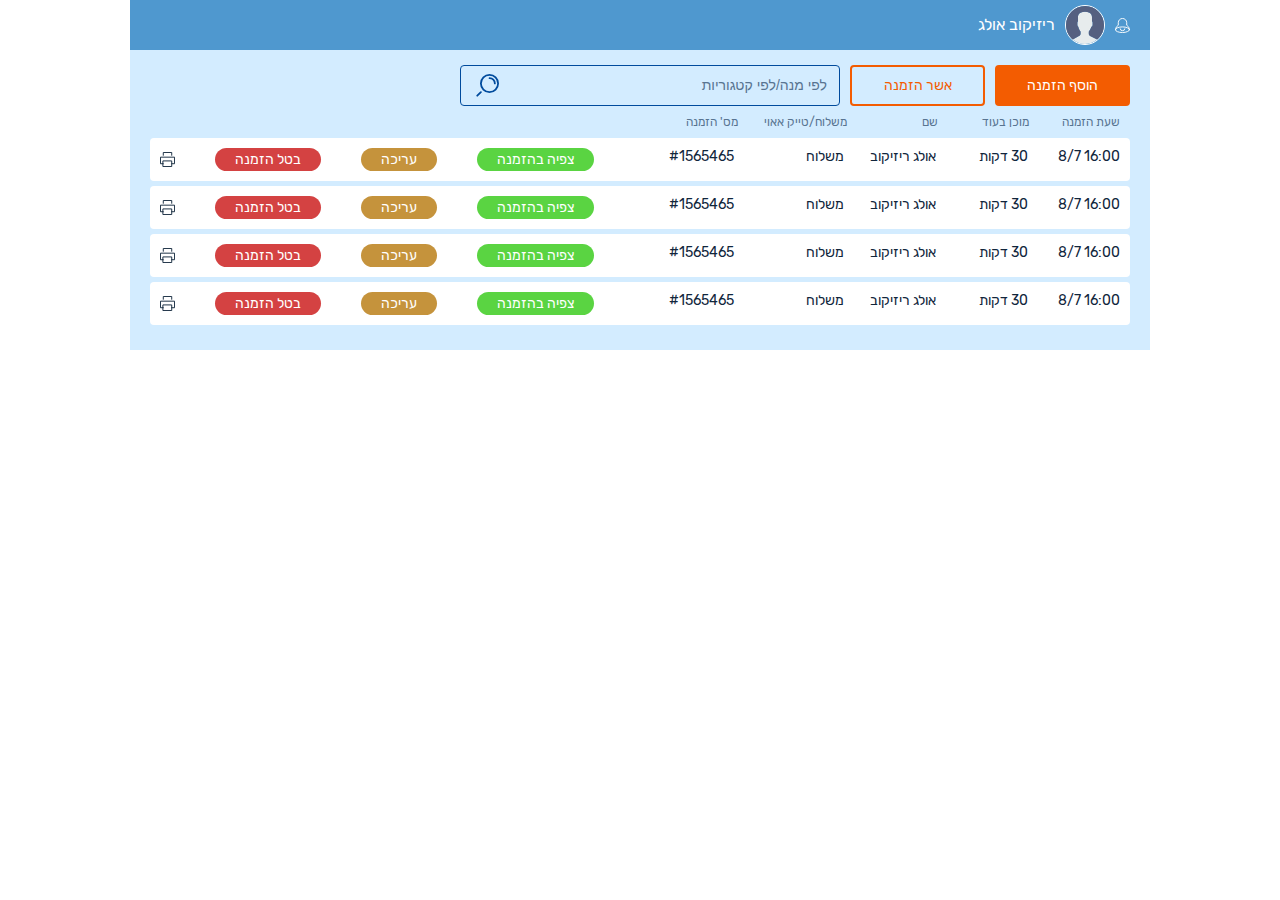
<file: orders.html>
<!DOCTYPE html>
<html xmlns="http://www.w3.org/1999/xhtml" lang="ru">
  <head>
    <meta http-equiv="Content-Type" content="text/html; charset=utf-8" />
    <meta name="format-detection" content="telephone=no" />
    <meta
      name="viewport"
      content="width=device-width, initial-scale=1, maximum-scale=1"
    />
    <title>Test</title>
    <meta name="description" content="" />
    <meta name="keywords" content="" />
    <link rel="stylesheet" type="text/css" href="css/style.css" />
  </head>
  <body>
    <div class="main-wrapper">
      <!--HEADER START -->

      <header class="header">
        <div class="account">
          <img class="account__notification" src="./img/buzz.svg" alt="" />
          <div class="account__photo">
            <img src="./img/user.svg" alt="">
          </div>
          <span class="account__name">ריזיקוב אולג</span>
        </div>
        <img class="burger-menu" src="./img/icons/menu-icon.svg" alt="" />
      </header>

      <!-----HEADER END------>

      <!-----CONTENT START------>

      <main class="orders">
        <div class="wrap-btn">
          <button class="button-base">הוסף הזמנה</button>
          <button class="button-secondary">אשר הזמנה</button>
          <div class="search">
            <img class="search__img" src="./img/icons/search.svg" alt="">
            <input class="search__input" placeholder="לפי מנה/לפי קטגוריות" type="search" name="" id="">
          </div>
        </div>

          <div class="orders">
            <p>
              <span>שעת הזמנה</span>
              <span class="time">מוכן בעוד</span>
              <span class="name">שם</span>
              <span class="delivery">משלוח/טייק אאוי</span>
              <span>מס' הזמנה</span>
            </p>
            <div class="orders__item">
              <p class="orders__details">
                <span>16:00 8/7</span>
                <span class="time">‏30 דקות</span>
                <span class="name">אולג ריזיקוב</span>
                <span class="delivery">משלוח</span>
                <span>#1565465</span>
              </p>
              <div class="orders__management">
                <button class="btn btn_green">צפיה בהזמנה</button>
                <button class="btn btn_mustard">עריכה</button>
                <button class="btn btn_red">בטל הזמנה</button>
                <input
                  class="none"
                  type="image"
                  src="./img/preview.svg"
                  name=""
                />
                <input class="none" type="image" src="./img/pen.svg" name="" />
                <input
                  class="none"
                  type="image"
                  src="./img/d-remove.svg"
                  name=""
                />
                <input type="image" src="./img/print.svg" name="" />
              </div>
            </div>
            <div class="orders__item">
              <p class="orders__details">
                <span>16:00 8/7</span>
                <span class="time">‏30 דקות</span>
                <span class="name">אולג ריזיקוב</span>
                <span class="delivery">משלוח</span>
                <span>#1565465</span>
              </p>
              <div class="orders__management">
                <button class="btn btn_green">צפיה בהזמנה</button>
                <button class="btn btn_mustard">עריכה</button>
                <button class="btn btn_red">בטל הזמנה</button>
                <input
                  class="none"
                  type="image"
                  src="./img/preview.svg"
                  name=""
                />
                <input class="none" type="image" src="./img/pen.svg" name="" />
                <input
                  class="none"
                  type="image"
                  src="./img/d-remove.svg"
                  name=""
                />
                <input type="image" src="./img/print.svg" name="" />
              </div>
            </div>
            <div class="orders__item">
              <p class="orders__details">
                <span>16:00 8/7</span>
                <span class="time">‏30 דקות</span>
                <span class="name">אולג ריזיקוב</span>
                <span class="delivery">משלוח</span>
                <span>#1565465</span>
              </p>
              <div class="orders__management">
                <button class="btn btn_green">צפיה בהזמנה</button>
                <button class="btn btn_mustard">עריכה</button>
                <button class="btn btn_red">בטל הזמנה</button>
                <input
                  class="none"
                  type="image"
                  src="./img/preview.svg"
                  name=""
                />
                <input class="none" type="image" src="./img/pen.svg" name="" />
                <input
                  class="none"
                  type="image"
                  src="./img/d-remove.svg"
                  name=""
                />
                <input type="image" src="./img/print.svg" name="" />
              </div>
            </div>
            <div class="orders__item">
              <p class="orders__details">
                <span>16:00 8/7</span>
                <span class="time">‏30 דקות</span>
                <span class="name">אולג ריזיקוב</span>
                <span class="delivery">משלוח</span>
                <span>#1565465</span>
              </p>
              <div class="orders__management">
                <button class="btn btn_green">צפיה בהזמנה</button>
                <button class="btn btn_mustard">עריכה</button>
                <button class="btn btn_red">בטל הזמנה</button>
                <input
                  class="none"
                  type="image"
                  src="./img/preview.svg"
                  name=""
                />
                <input class="none" type="image" src="./img/pen.svg" name="" />
                <input
                  class="none"
                  type="image"
                  src="./img/d-remove.svg"
                  name=""
                />
                <input type="image" src="./img/print.svg" name="" />
              </div>
            </div>
          </div>
        </div>
      </main>

      <!------CONTENT END------>

      <!--HEADER START -->

      <footer class="footer"></footer>

      <!-----HEADER END------>
    </div>

    <script src="js/jquery-3.0.0.min.js"></script>
    <script src="js/custom.js"></script>
  </body>
</html>
</file>
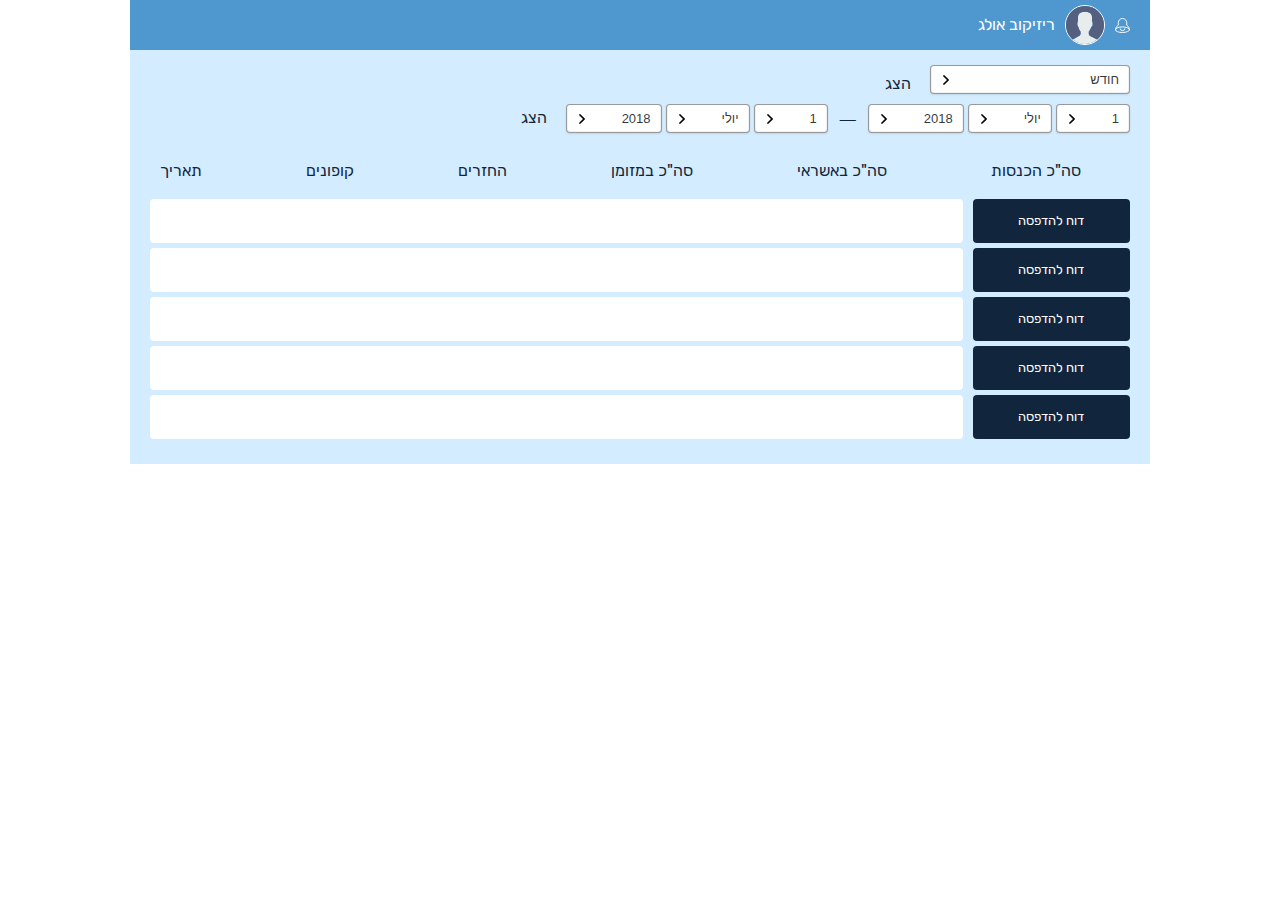
<file: report.html>
<!DOCTYPE html>
<html xmlns="http://www.w3.org/1999/xhtml" lang="ru">
  <head>
    <meta http-equiv="Content-Type" content="text/html; charset=utf-8" />
    <meta name="format-detection" content="telephone=no" />
    <meta
      name="viewport"
      content="width=device-width, initial-scale=1, maximum-scale=1"
    />
    <title>Test</title>
    <meta name="description" content="" />
    <meta name="keywords" content="" />
    <link rel="stylesheet" type="text/css" href="css/style.css" />
  </head>
  <body>
    <div class="main-wrapper">
      <!--HEADER START -->

      <header class="header">
        <div class="account">
          <img class="account__notification" src="./img/buzz.svg" alt="" />
          <div class="account__photo">
            <img src="./img/user.svg" alt="">
          </div>
          <span class="account__name">ריזיקוב אולג</span>
        </div>
        <img class="burger-menu" src="./img/icons/menu-icon.svg" alt="" />
      </header>

      <!-----HEADER END------>

      <!-----CONTENT START------>

      <main class="report">
        <div class="select-wrap">
          <div class="select__item select__item_month">
            <select class="month" name="" id="">
              <option value="">חודש</option>
              <option value="">חודש</option>
            </select>
            <span class="select__name">הצג</span>
          </div>
          <div class="select__item">
            <select class="" name="" id="">
              <option value="">1</option>
              <option value="">2</option>
            </select>
            <select class="" name="" id="">
              <option value="">יולי</option>
              <option value="">יולי</option>
            </select>
            <select class="" name="" id="">
              <option value="">2018</option>
              <option value="">2019</option>
            </select>
          </div>
          <span class="separator">&mdash;</span>
          <div class="select__item">
            <select class="" name="" id="">
              <option value="">1</option>
              <option value="">2</option>
            </select>
            <select class="" name="" id="">
              <option value="">יולי</option>
              <option value="">יולי</option>
            </select>
            <select class="" name="" id="">
              <option value="">2018</option>
              <option value="">2019</option>
            </select>
            <span class="select__name">הצג</span>
          </div>
        </div>
        <div class="report__content">
          <div class="report__naming">
            <span class="total-revenue">סה"כ הכנסות</span>
            <span class="total-on-credit">סה"כ באשראי</span>
            <span class="total-cash">סה"כ במזומן</span>
            <span class="refunds">החזרים</span>
            <span class="coupons">קופונים</span>
            <span class="date">תאריך</span>
          </div>
          <div class="report__item">
            <button>דוח להדפסה</button>
            <input type="text">
          </div>
          <div class="report__item">
            <button>דוח להדפסה</button>
            <input type="text">
          </div>
          <div class="report__item">
            <button>דוח להדפסה</button>
            <input type="text">
          </div>
          <div class="report__item">
            <button>דוח להדפסה</button>
            <input type="text">
          </div>
          <div class="report__item">
            <button>דוח להדפסה</button>
            <input type="text">
          </div>
        </div>
      </main>

      <!------CONTENT END------>

    <script src="js/jquery-3.0.0.min.js"></script>
    <script src="js/jquery-migrate-3.3.2.min.js"></script>
    <script src="js/components/jquery.formstyler.min.js"></script>
    <script src="js/custom.js"></script>
    <script type="text/javascript">
      $('select').styler();
    </script>
  </body>
</html>
</file>
<file: css/style.css>
@charset "UTF-8";
html, body, div, span, applet, object, iframe,
h1, h2, h3, h4, h5, h6, p, blockquote, pre,
a, abbr, acronym, address, big, cite, code,
del, dfn, em, img, ins, kbd, q, s, samp,
small, strike, strong, sub, sup, tt, var,
b, u, i, center,
dl, dt, dd, ol, ul, li,
fieldset, form, label, legend,
table, caption, tbody, tfoot, thead, tr, th, td,
article, aside, canvas, details, embed,
figure, figcaption, footer, header, hgroup,
menu, nav, output, ruby, section, summary,
time, mark, audio, video {
  margin: 0;
  padding: 0;
  border: 0;
  font-size: 100%;
  vertical-align: baseline;
  -webkit-box-sizing: border-box;
          box-sizing: border-box;
}

article, aside, details, figcaption, figure,
footer, header, hgroup, menu, nav, section {
  display: block;
}

html {
  height: 100%;
}

body {
  line-height: 1;
}

ol, ul {
  list-style: none;
}

blockquote, q {
  quotes: none;
}

blockquote:before, blockquote:after,
q:before, q:after {
  content: '';
  content: none;
}

table {
  border-collapse: collapse;
  border-spacing: 0;
}

button {
  outline: none;
  font-family: "Rubik";
}

@font-face {
  font-family: 'Rubik';
  src: url("../fonts/Rubik Regular.eot");
  src: url("../fonts/Rubik Regular.eot?#iefix") format("embedded-opentype"), url("../fonts/Rubik Regular.woff2") format("woff2"), url("../fonts/Rubik Regular.woff") format("woff"), url("../fonts/Rubik Regular.ttf") format("truetype"), url("../fonts/Rubik Regular.svg#Rubik Regular") format("svg");
  font-weight: 400;
  font-style: normal;
  font-stretch: normal;
  unicode-range: U+0020-2084;
}

@font-face {
  font-family: 'Rubik-medium';
  src: url("../fonts/Rubik Medium.eot");
  src: url("../fonts/Rubik Medium.eot?#iefix") format("embedded-opentype"), url("../fonts/Rubik Medium.woff2") format("woff2"), url("../fonts/Rubik Medium.woff") format("woff"), url("../fonts/Rubik Medium.ttf") format("truetype"), url("../fonts/Rubik Medium.svg#Rubik Medium") format("svg");
  font-weight: 500;
  font-style: normal;
  font-stretch: normal;
  unicode-range: U+0020-2084;
}

@font-face {
  font-family: 'Rubik-bold';
  src: url("../fonts/Rubik Bold.eot");
  src: url("../fonts/Rubik Bold.eot?#iefix") format("embedded-opentype"), url("../fonts/Rubik Bold.woff2") format("woff2"), url("../fonts/Rubik Bold.woff") format("woff"), url("../fonts/Rubik Bold.ttf") format("truetype"), url("../fonts/Rubik Bold.svg#Rubik Bold") format("svg");
  font-weight: 700;
  font-style: normal;
  font-stretch: normal;
  unicode-range: U+0020-2084;
}

.jq-checkbox,
.jq-radio {
  position: relative;
  display: inline-block;
  overflow: hidden;
  -webkit-user-select: none;
  -moz-user-select: none;
  -ms-user-select: none;
  user-select: none;
}

.jq-checkbox input,
.jq-radio input {
  position: absolute;
  z-index: -1;
  margin: 0;
  padding: 0;
  opacity: 0;
}

.jq-file {
  position: relative;
  display: inline-block;
  overflow: hidden;
}

.jq-file input {
  position: absolute;
  top: 0;
  right: 0;
  height: auto;
  margin: 0;
  padding: 0;
  opacity: 0;
  font-size: 100px;
  line-height: 1em;
}

.jq-file__name {
  overflow: hidden;
  white-space: nowrap;
  text-overflow: ellipsis;
}

.jq-selectbox,
.jq-select-multiple {
  position: relative;
  display: inline-block;
}

.jq-selectbox select,
.jq-select-multiple select {
  position: absolute;
  top: 0;
  left: 0;
  width: 100%;
  height: 100%;
  margin: 0;
  padding: 0;
  opacity: 0;
}

.jq-selectbox li,
.jq-select-multiple li {
  -webkit-user-select: none;
  -moz-user-select: none;
  -ms-user-select: none;
  user-select: none;
  white-space: nowrap;
}

.jq-selectbox {
  z-index: 10;
}

.jq-selectbox__select {
  position: relative;
}

.jq-selectbox__select-text {
  overflow: hidden;
  -webkit-user-select: none;
  -moz-user-select: none;
  -ms-user-select: none;
  user-select: none;
  white-space: nowrap;
  text-overflow: ellipsis;
}

.jq-selectbox__dropdown {
  position: absolute;
}

.jq-selectbox__search input {
  -webkit-appearance: textfield;
}

.jq-selectbox__search input::-webkit-search-cancel-button,
.jq-selectbox__search input::-webkit-search-decoration {
  -webkit-appearance: none;
}

.jq-selectbox__dropdown ul {
  position: relative;
  overflow: auto;
  overflow-x: hidden;
  list-style: none;
  -webkit-overflow-scrolling: touch;
}

.jq-select-multiple ul {
  position: relative;
  overflow-x: hidden;
  -webkit-overflow-scrolling: touch;
}

.jq-number {
  display: inline-block;
}

.jq-number__field input {
  -moz-appearance: textfield;
  text-align: left;
  /* для Opera Presto */
}

.jq-number__field input::-webkit-inner-spin-button,
.jq-number__field input::-webkit-outer-spin-button {
  margin: 0;
  /* в каких-то браузерах присутствует отступ */
  -webkit-appearance: none;
}

.jq-checkbox,
.jq-radio {
  vertical-align: -4px;
  width: 16px;
  height: 16px;
  margin: 0 4px 0 0;
  border: 1px solid #C3C3C3;
  background: -webkit-gradient(linear, left top, left bottom, from(#FFF), to(#E6E6E6));
  background: linear-gradient(#FFF, #E6E6E6);
  -webkit-box-shadow: 0 1px 1px rgba(0, 0, 0, 0.05), inset -1px -1px #FFF, inset 1px -1px #FFF;
          box-shadow: 0 1px 1px rgba(0, 0, 0, 0.05), inset -1px -1px #FFF, inset 1px -1px #FFF;
  cursor: pointer;
}

.jq-checkbox.focused,
.jq-radio.focused {
  border: 1px solid #08C;
}

.jq-checkbox.disabled,
.jq-radio.disabled {
  opacity: .55;
}

.jq-checkbox {
  border-radius: 3px;
}

.jq-checkbox.checked .jq-checkbox__div {
  width: 8px;
  height: 4px;
  margin: 3px 0 0 3px;
  border-bottom: 2px solid #666;
  border-left: 2px solid #666;
  -webkit-transform: rotate(-50deg);
  transform: rotate(-50deg);
}

.jq-radio {
  border-radius: 50%;
}

.jq-radio.checked .jq-radio__div {
  width: 10px;
  height: 10px;
  margin: 3px 0 0 3px;
  border-radius: 50%;
  background: #777;
  -webkit-box-shadow: inset 1px 1px 1px rgba(0, 0, 0, 0.7);
          box-shadow: inset 1px 1px 1px rgba(0, 0, 0, 0.7);
}

.jq-file {
  width: 270px;
  border-radius: 4px;
  -webkit-box-shadow: 0 1px 2px rgba(0, 0, 0, 0.1);
          box-shadow: 0 1px 2px rgba(0, 0, 0, 0.1);
}

.jq-file input {
  cursor: pointer;
}

.jq-file__name {
  -webkit-box-sizing: border-box;
          box-sizing: border-box;
  width: 100%;
  height: 34px;
  padding: 0 80px 0 10px;
  border: 1px solid #CCC;
  border-bottom-color: #B3B3B3;
  border-radius: 4px;
  background: #FFF;
  -webkit-box-shadow: inset 1px 1px #F1F1F1;
          box-shadow: inset 1px 1px #F1F1F1;
  font: 14px/32px Arial, sans-serif;
  color: #333;
}

.jq-file__browse {
  position: absolute;
  top: 1px;
  right: 1px;
  padding: 0 10px;
  border-left: 1px solid #CCC;
  border-radius: 0 4px 4px 0;
  background: -webkit-gradient(linear, left top, left bottom, from(#FFF), to(#E6E6E6));
  background: linear-gradient(#FFF, #E6E6E6);
  -webkit-box-shadow: inset 1px -1px #F1F1F1, inset -1px 0 #F1F1F1, 0 1px 2px rgba(0, 0, 0, 0.1);
          box-shadow: inset 1px -1px #F1F1F1, inset -1px 0 #F1F1F1, 0 1px 2px rgba(0, 0, 0, 0.1);
  font: 14px/32px Arial, sans-serif;
  color: #333;
  text-shadow: 1px 1px #FFF;
}

.jq-file:hover .jq-file__browse {
  background: -webkit-gradient(linear, left top, left bottom, from(#F6F6F6), to(#E6E6E6));
  background: linear-gradient(#F6F6F6, #E6E6E6);
}

.jq-file:active .jq-file__browse {
  background: #F5F5F5;
  -webkit-box-shadow: inset 1px 1px 3px #DDD;
          box-shadow: inset 1px 1px 3px #DDD;
}

.jq-file.focused .jq-file__name {
  border: 1px solid #5794BF;
}

.jq-file.disabled,
.jq-file.disabled .jq-file__name,
.jq-file.disabled .jq-file__browse {
  border-color: #CCC;
  background: #F5F5F5;
  -webkit-box-shadow: none;
          box-shadow: none;
  color: #888;
}

.jq-number {
  position: relative;
  vertical-align: middle;
  padding: 0 36px 0 0;
}

.jq-number__field {
  width: 100px;
  border: 1px solid #CCC;
  border-bottom-color: #B3B3B3;
  border-radius: 4px;
  -webkit-box-shadow: inset 1px 1px #F1F1F1, 0 1px 2px rgba(0, 0, 0, 0.1);
          box-shadow: inset 1px 1px #F1F1F1, 0 1px 2px rgba(0, 0, 0, 0.1);
}

.jq-number__field:hover {
  border-color: #B3B3B3;
}

.jq-number__field input {
  -webkit-box-sizing: border-box;
          box-sizing: border-box;
  width: 100%;
  padding: 8px 9px;
  border: none;
  outline: none;
  background: none;
  font: 14px Arial, sans-serif;
  color: #333;
}

.jq-number__spin {
  position: absolute;
  top: 0;
  right: 0;
  width: 32px;
  height: 14px;
  border: 1px solid #CCC;
  border-bottom-color: #B3B3B3;
  border-radius: 4px;
  background: -webkit-gradient(linear, left top, left bottom, from(#FFF), to(#E6E6E6));
  background: linear-gradient(#FFF, #E6E6E6);
  -webkit-box-shadow: 0 1px 2px rgba(0, 0, 0, 0.1);
          box-shadow: 0 1px 2px rgba(0, 0, 0, 0.1);
  -webkit-box-shadow: inset 1px -1px #F1F1F1, inset -1px 0 #F1F1F1, 0 1px 2px rgba(0, 0, 0, 0.1);
          box-shadow: inset 1px -1px #F1F1F1, inset -1px 0 #F1F1F1, 0 1px 2px rgba(0, 0, 0, 0.1);
  -webkit-user-select: none;
  -moz-user-select: none;
  -ms-user-select: none;
  user-select: none;
  text-shadow: 1px 1px #FFF;
  cursor: pointer;
}

.jq-number__spin.minus {
  top: auto;
  bottom: 0;
}

.jq-number__spin:hover {
  background: -webkit-gradient(linear, left top, left bottom, from(#F6F6F6), to(#E6E6E6));
  background: linear-gradient(#F6F6F6, #E6E6E6);
}

.jq-number__spin:active {
  background: #F5F5F5;
  -webkit-box-shadow: inset 1px 1px 3px #DDD;
          box-shadow: inset 1px 1px 3px #DDD;
}

.jq-number__spin:after {
  content: '';
  position: absolute;
  top: 4px;
  left: 11px;
  width: 0;
  height: 0;
  border-right: 5px solid transparent;
  border-bottom: 5px solid #999;
  border-left: 5px solid transparent;
}

.jq-number__spin.minus:after {
  top: 5px;
  border-top: 5px solid #999;
  border-right: 5px solid transparent;
  border-bottom: none;
  border-left: 5px solid transparent;
}

.jq-number__spin.minus:hover:after {
  border-top-color: #000;
}

.jq-number__spin.plus:hover:after {
  border-bottom-color: #000;
}

.jq-number.focused .jq-number__field {
  border: 1px solid #5794BF;
}

.jq-number.disabled .jq-number__field,
.jq-number.disabled .jq-number__spin {
  border-color: #CCC;
  background: #F5F5F5;
  -webkit-box-shadow: none;
          box-shadow: none;
  color: #888;
}

.jq-number.disabled .jq-number__spin:after {
  border-bottom-color: #AAA;
}

.jq-number.disabled .jq-number__spin.minus:after {
  border-top-color: #AAA;
}

.jq-selectbox {
  vertical-align: middle;
  cursor: pointer;
}

.jq-selectbox__select {
  height: 32px;
  padding: 0 45px 0 10px;
  border: 1px solid #CCC;
  border-bottom-color: #B3B3B3;
  border-radius: 4px;
  background: -webkit-gradient(linear, left top, left bottom, from(#FFF), to(#E6E6E6));
  background: linear-gradient(#FFF, #E6E6E6);
  -webkit-box-shadow: inset 1px -1px #F1F1F1, inset -1px 0 #F1F1F1, 0 1px 2px rgba(0, 0, 0, 0.1);
          box-shadow: inset 1px -1px #F1F1F1, inset -1px 0 #F1F1F1, 0 1px 2px rgba(0, 0, 0, 0.1);
  font: 14px/32px Arial, sans-serif;
  color: #333;
  text-shadow: 1px 1px #FFF;
}

.jq-selectbox__select:hover {
  background: -webkit-gradient(linear, left top, left bottom, from(#F6F6F6), to(#E6E6E6));
  background: linear-gradient(#F6F6F6, #E6E6E6);
}

.jq-selectbox__select:active {
  background: #F5F5F5;
  -webkit-box-shadow: inset 1px 1px 3px #DDD;
          box-shadow: inset 1px 1px 3px #DDD;
}

.jq-selectbox.focused .jq-selectbox__select {
  border: 1px solid #5794BF;
}

.jq-selectbox.disabled .jq-selectbox__select {
  border-color: #CCC;
  background: #F5F5F5;
  -webkit-box-shadow: none;
          box-shadow: none;
  color: #888;
}

.jq-selectbox__select-text {
  display: block;
  width: 100%;
}

.jq-selectbox .placeholder {
  color: #888;
}

.jq-selectbox__trigger {
  position: absolute;
  top: 0;
  right: 0;
  width: 34px;
  height: 100%;
  border-left: 1px solid #CCC;
}

.jq-selectbox__trigger-arrow {
  position: absolute;
  top: 14px;
  right: 12px;
  width: 0;
  height: 0;
  border-top: 5px solid #999;
  border-right: 5px solid transparent;
  border-left: 5px solid transparent;
}

.jq-selectbox:hover .jq-selectbox__trigger-arrow {
  border-top-color: #000;
}

.jq-selectbox.disabled .jq-selectbox__trigger-arrow {
  border-top-color: #AAA;
}

.jq-selectbox__dropdown {
  -webkit-box-sizing: border-box;
          box-sizing: border-box;
  width: 100%;
  margin: 2px 0 0;
  padding: 0;
  border: 1px solid #CCC;
  border-radius: 4px;
  background: #FFF;
  -webkit-box-shadow: 0 2px 10px rgba(0, 0, 0, 0.2);
          box-shadow: 0 2px 10px rgba(0, 0, 0, 0.2);
  font: 14px/18px Arial, sans-serif;
}

.jq-selectbox__search {
  margin: 5px;
}

.jq-selectbox__search input {
  -webkit-box-sizing: border-box;
          box-sizing: border-box;
  width: 100%;
  margin: 0;
  padding: 5px 27px 6px 8px;
  border: 1px solid #CCC;
  border-radius: 3px;
  outline: none;
  background: url("[data-uri]") no-repeat 100% 50%;
  -webkit-box-shadow: inset 1px 1px #F1F1F1;
          box-shadow: inset 1px 1px #F1F1F1;
  color: #333;
}

.jq-selectbox__not-found {
  margin: 5px;
  padding: 5px 8px 6px;
  background: #F0F0F0;
  font-size: 13px;
}

.jq-selectbox ul {
  margin: 0;
  padding: 0;
}

.jq-selectbox li {
  min-height: 18px;
  padding: 5px 10px 6px;
  color: #231F20;
}

.jq-selectbox li.selected {
  background-color: #A3ABB1;
  color: #FFF;
}

.jq-selectbox li:hover {
  background-color: #08C;
  color: #FFF;
}

.jq-selectbox li.disabled {
  color: #AAA;
}

.jq-selectbox li.disabled:hover {
  background: none;
}

.jq-selectbox li.optgroup {
  font-weight: bold;
}

.jq-selectbox li.optgroup:hover {
  background: none;
  color: #231F20;
  cursor: default;
}

.jq-selectbox li.option {
  padding-left: 25px;
}

.jq-select-multiple {
  -webkit-box-sizing: border-box;
          box-sizing: border-box;
  padding: 1px;
  border: 1px solid #CCC;
  border-bottom-color: #B3B3B3;
  border-radius: 4px;
  background: #FFF;
  -webkit-box-shadow: inset 1px 1px #F1F1F1, 0 1px 2px rgba(0, 0, 0, 0.1);
          box-shadow: inset 1px 1px #F1F1F1, 0 1px 2px rgba(0, 0, 0, 0.1);
  font: 14px/18px Arial, sans-serif;
  color: #333;
  cursor: default;
}

.jq-select-multiple.focused {
  border: 1px solid #5794BF;
}

.jq-select-multiple.disabled {
  border-color: #CCC;
  background: #F5F5F5;
  -webkit-box-shadow: none;
          box-shadow: none;
  color: #888;
}

.jq-select-multiple ul {
  margin: 0;
  padding: 0;
}

.jq-select-multiple li {
  padding: 3px 9px 4px;
  list-style: none;
}

.jq-select-multiple li:first-child {
  border-radius: 3px 3px 0 0;
}

.jq-select-multiple li:last-child {
  border-radius: 0 0 3px 3px;
}

.jq-select-multiple li.selected {
  background: #08C;
  color: #FFF;
}

.jq-select-multiple li.disabled {
  color: #AAA;
}

.jq-select-multiple li.optgroup {
  font-weight: bold;
}

.jq-select-multiple li.option {
  padding-left: 25px;
}

.jq-select-multiple.disabled li.selected,
.jq-select-multiple li.selected.disabled {
  background: #CCC;
  color: #FFF;
}

input[type='email'].styler,
input[type='password'].styler,
input[type='search'].styler,
input[type='tel'].styler,
input[type='text'].styler,
input[type='url'].styler,
textarea.styler {
  padding: 8px 9px;
  border: 1px solid #CCC;
  border-bottom-color: #B3B3B3;
  border-radius: 4px;
  -webkit-box-shadow: inset 1px 1px #F1F1F1, 0 1px 2px rgba(0, 0, 0, 0.1);
          box-shadow: inset 1px 1px #F1F1F1, 0 1px 2px rgba(0, 0, 0, 0.1);
  font: 14px Arial, sans-serif;
  color: #333;
}

input[type='search'].styler {
  -webkit-appearance: none;
  -moz-appearance: none;
  appearance: none;
}

textarea.styler {
  overflow: auto;
}

input[type='email'].styler:hover,
input[type='password'].styler:hover,
input[type='search'].styler:hover,
input[type='tel'].styler:hover,
input[type='text'].styler:hover,
input[type='url'].styler:hover,
textarea.styler:hover {
  border-color: #B3B3B3;
}

input[type='email'].styler:hover:focus,
input[type='password'].styler:hover:focus,
input[type='search'].styler:hover:focus,
input[type='tel'].styler:hover:focus,
input[type='text'].styler:hover:focus,
input[type='url'].styler:hover:focus,
textarea.styler:hover:focus {
  border-color: #CCC;
  border-top-color: #B3B3B3;
  outline: none;
  -webkit-box-shadow: inset 0 1px 2px rgba(0, 0, 0, 0.1);
          box-shadow: inset 0 1px 2px rgba(0, 0, 0, 0.1);
}

button.styler,
input[type='button'].styler,
input[type='submit'].styler,
input[type='reset'].styler {
  overflow: visible;
  padding: 8px 11px;
  border: 1px solid #CCC;
  border-bottom-color: #B3B3B3;
  border-radius: 4px;
  outline: none;
  background: -webkit-gradient(linear, left top, left bottom, from(#FFF), to(#E6E6E6));
  background: linear-gradient(#FFF, #E6E6E6);
  -webkit-box-shadow: inset 1px -1px #F1F1F1, inset -1px 0 #F1F1F1, 0 1px 2px rgba(0, 0, 0, 0.1);
          box-shadow: inset 1px -1px #F1F1F1, inset -1px 0 #F1F1F1, 0 1px 2px rgba(0, 0, 0, 0.1);
  font: 14px Arial, sans-serif;
  color: #333;
  text-shadow: 1px 1px #FFF;
  cursor: pointer;
}

button.styler.styler::-moz-focus-inner,
input[type='button'].styler.styler::-moz-focus-inner,
input[type='submit'].styler.styler::-moz-focus-inner,
input[type='reset'].styler.styler::-moz-focus-inner {
  padding: 0;
  border: 0;
}

button.styler:not([disabled]):hover,
input[type='button'].styler:not([disabled]):hover,
input[type='submit'].styler:not([disabled]):hover,
input[type='reset'].styler:not([disabled]):hover,
input[type='reset'].styler:hover {
  background: -webkit-gradient(linear, left top, left bottom, from(#F6F6F6), to(#E6E6E6));
  background: linear-gradient(#F6F6F6, #E6E6E6);
}

button.styler:active,
input[type='button'].styler:active,
input[type='submit'].styler:active,
input[type='reset'].styler:active {
  background: #F5F5F5;
  -webkit-box-shadow: inset 1px 1px 3px #DDD;
          box-shadow: inset 1px 1px 3px #DDD;
}

button.styler[disabled],
input[type='button'].styler[disabled],
input[type='submit'].styler[disabled] {
  border-color: #CCC;
  background: #F5F5F5;
  -webkit-box-shadow: none;
          box-shadow: none;
  color: #888;
}

input[type=text]::-ms-clear {
  display: none;
  width: 0;
  height: 0;
}

input[type=text]::-ms-reveal {
  display: none;
  width: 0;
  height: 0;
}

input[type="search"]::-webkit-search-decoration,
input[type="search"]::-webkit-search-cancel-button,
input[type="search"]::-webkit-search-results-button,
input[type="search"]::-webkit-search-results-decoration {
  display: none;
}

input[type=text]::-ms-clear {
  display: none;
  width: 0;
  height: 0;
}

input[type=text]::-ms-reveal {
  display: none;
  width: 0;
  height: 0;
}

input[type="search"]::-webkit-search-decoration,
input[type="search"]::-webkit-search-cancel-button,
input[type="search"]::-webkit-search-results-button,
input[type="search"]::-webkit-search-results-decoration {
  display: none;
}

body {
  font-family: "Rubik";
  color: #11263C;
  direction: rtl;
}

main {
  margin-top: 15px;
  padding: 0 20px;
  padding-bottom: 20px;
}

.main-wrapper {
  max-width: 1020px;
  margin: 0 auto;
  background-color: #D3ECFF;
  position: relative;
}

.button-base {
  background-color: #F35C01;
  border: 2px solid #F35C01;
  border-radius: 4px;
  padding: 8px 0;
  width: 130px;
  font-family: "Rubik";
  font-size: 16px;
  font-weight: 400;
  color: white;
  -webkit-transition: all 0.2s linear;
  transition: all 0.2s linear;
  cursor: pointer;
}

.button-base:hover {
  background-color: #A73F00;
  border-color: #A73F00;
  -webkit-transition: all 0.2s linear;
  transition: all 0.2s linear;
}

.button-base:focus, .button-base:active {
  background-color: #762D00;
  border-color: #762D00;
  -webkit-transition: all 0.2s linear;
  transition: all 0.2s linear;
}

.button-base:disabled {
  background-color: #997661;
  border-color: #997661;
  color: #BBBBBB;
  -webkit-transition: all 0.2s linear;
  transition: all 0.2s linear;
}

.button-secondary {
  background-color: initial;
  border: 2px solid #F35C01;
  border-radius: 4px;
  padding: 8px 0;
  width: 130px;
  font-family: "Rubik";
  font-size: 16px;
  font-weight: 400;
  color: #F35C01;
  -webkit-transition: all 0.2s linear;
  transition: all 0.2s linear;
  cursor: pointer;
}

.button-secondary:hover {
  border-color: #713612;
  -webkit-transition: all 0.2s linear;
  transition: all 0.2s linear;
}

.button-secondary:focus, .button-secondary:active {
  background-color: #D5B19B;
  border-color: #D5B19B;
  -webkit-transition: all 0.2s linear;
  transition: all 0.2s linear;
}

.button-secondary:disabled {
  border-color: #AAAAAA;
  color: #BBBBBB;
  -webkit-transition: all 0.2s linear;
  transition: all 0.2s linear;
}

.search {
  display: -webkit-box;
  display: -ms-flexbox;
  display: flex;
  -webkit-box-align: center;
      -ms-flex-align: center;
          align-items: center;
  margin-bottom: 20px;
}

.search__img {
  width: 23px;
  height: 23px;
  margin-right: 30px;
}

@media (min-width: 480px) {
  .search__img {
    display: none;
  }
}

.search__input {
  display: none;
  background-color: inherit;
  border: 1px solid #004B9D;
  border-radius: 4px;
  background-image: url("../img/icons/search.svg");
  background-repeat: no-repeat;
  background-size: 23px auto;
  background-position: 15px 50%;
  padding: 12px;
}

.search__input::-webkit-input-placeholder {
  color: #587491;
  font-size: 14px;
}

.search__input::-moz-placeholder {
  color: #587491;
  font-size: 14px;
}

.search__input:-moz-placeholder {
  color: #587491;
  font-size: 14px;
}

.search__input:-ms-input-placeholder {
  color: #587491;
  font-size: 14px;
}

@media (min-width: 480px) {
  .search__input {
    display: inline-block;
  }
}

.text-orange {
  color: #D44242;
}

.sidebar-swipe {
  position: absolute;
  left: 0;
  right: 0;
  top: 0;
  bottom: 0;
  background-color: rgba(133, 202, 242, 0.7);
  height: 100%;
  display: none;
  -webkit-box-pack: end;
      -ms-flex-pack: end;
          justify-content: flex-end;
}

.sidebar-swipe.active {
  display: -webkit-box;
  display: -ms-flexbox;
  display: flex;
}

@media (min-width: 768px) {
  .sidebar-swipe {
    -webkit-box-pack: justify;
        -ms-flex-pack: justify;
            justify-content: space-between;
  }
}

.sidebar-swipe__cols {
  background-color: #4F98CF;
  padding: 20px 10px;
  width: 208px;
}

.sidebar-swipe__cols_right {
  border-radius: 4px 0 0 4px;
  display: none;
}

@media (min-width: 768px) {
  .sidebar-swipe__cols_right {
    display: block;
  }
}

.sidebar-swipe__cols_left {
  border-radius: 0 4px 4px 0;
}

.sidebar-swipe__entrance {
  width: 100%;
  background-color: #fff;
  border-radius: 4px;
  padding: 10px;
  display: -webkit-box;
  display: -ms-flexbox;
  display: flex;
  -webkit-box-align: center;
      -ms-flex-align: center;
          align-items: center;
  margin-bottom: 20px;
}

.sidebar-swipe__entrance::before {
  content: "";
  display: block;
  width: 3px;
  height: 21px;
  background-color: #11263C;
  margin-left: 10px;
}

.sidebar-swipe__entrance img {
  width: 15px;
  margin-left: 10px;
}

.sidebar-swipe__entrance span {
  font-size: 15px;
  color: #11263C;
}

.sidebar-swipe__entrance.hide {
  display: none;
}

@media (min-width: 768px) {
  .sidebar-swipe__entrance.hide {
    display: -webkit-box;
    display: -ms-flexbox;
    display: flex;
  }
}

.sidebar-swipe__wrap-component {
  padding-right: 23px;
}

.sidebar-swipe__wrap-component img {
  width: 15px;
  margin-left: 10px;
}

.sidebar-swipe__wrap-component span {
  font-size: 15px;
  color: #fff;
}

.sidebar-swipe__component {
  display: -webkit-box;
  display: -ms-flexbox;
  display: flex;
  -webkit-box-align: center;
      -ms-flex-align: center;
          align-items: center;
  margin-bottom: 20px;
}

@media (min-width: 768px) {
  .sidebar-swipe__component.hide {
    display: none;
  }
}

.sidebar-swipe .button-base {
  display: block;
  margin: 0 auto;
  width: 100%;
  max-width: 168px;
}

@media (min-width: 768px) {
  .sidebar-swipe .content_hide {
    display: none;
  }
}

.sidebar-swipe__title {
  font-size: 17px;
  font-family: "Rubik-medium";
  color: #fff;
  margin-bottom: 20px;
}

@media (min-width: 768px) {
  .sidebar-swipe__title {
    display: none;
  }
}

.sidebar-swipe .popup {
  position: absolute;
  z-index: 999;
  top: 0;
  left: 0;
  right: 0;
  overflow: hidden;
  width: 100%;
  min-height: 100%;
  padding: 20px;
  display: -webkit-box;
  display: -ms-flexbox;
  display: flex;
  -webkit-box-orient: vertical;
  -webkit-box-direction: normal;
      -ms-flex-direction: column;
          flex-direction: column;
  -webkit-box-align: center;
      -ms-flex-align: center;
          align-items: center;
  display: none;
  background-color: rgba(133, 202, 242, 0.96);
}

@media (min-width: 920px) {
  .sidebar-swipe .popup {
    -webkit-box-orient: horizontal;
    -webkit-box-direction: normal;
        -ms-flex-direction: row;
            flex-direction: row;
    -webkit-box-pack: justify;
        -ms-flex-pack: justify;
            justify-content: space-between;
    padding: 50px 30px;
  }
}

.sidebar-swipe .popup.active {
  display: -webkit-box;
  display: -ms-flexbox;
  display: flex;
}

.sidebar-swipe .popup__content {
  position: relative;
  -webkit-box-sizing: border-box;
          box-sizing: border-box;
  width: 100%;
  padding: 30px 10px;
  border-radius: 4px;
  background-color: #fff;
  margin-bottom: 60px;
}

@media (min-width: 768px) {
  .sidebar-swipe .popup__content {
    max-width: 545px;
    padding: 30px;
  }
}

@media (min-width: 920px) {
  .sidebar-swipe .popup__content {
    margin-bottom: 0;
  }
  .sidebar-swipe .popup__content_1 {
    -ms-flex-item-align: start;
        align-self: flex-start;
    -webkit-box-ordinal-group: 3;
        -ms-flex-order: 2;
            order: 2;
  }
  .sidebar-swipe .popup__content_2 {
    -ms-flex-item-align: end;
        align-self: flex-end;
    -webkit-box-ordinal-group: 2;
        -ms-flex-order: 1;
            order: 1;
    max-width: 350px;
  }
}

.sidebar-swipe .popup__content .button-base {
  font-size: 13px;
  max-width: 100%;
}

.sidebar-swipe .popup__icon-close {
  position: absolute;
  top: 10px;
  right: 10px;
  width: 15px;
  height: 15px;
}

.sidebar-swipe .popup__title {
  font-size: 24px;
  font-family: "Rubik-medium";
  text-align: center;
  margin-bottom: 20px;
}

@media (min-width: 480px) {
  .sidebar-swipe .popup__content-wrap {
    display: -webkit-box;
    display: -ms-flexbox;
    display: flex;
    -webkit-box-pack: justify;
        -ms-flex-pack: justify;
            justify-content: space-between;
  }
}

@media (min-width: 480px) {
  .sidebar-swipe .popup__col {
    width: 48%;
  }
}

.sidebar-swipe .popup__wrap-input {
  display: -webkit-box;
  display: -ms-flexbox;
  display: flex;
  -webkit-box-orient: vertical;
  -webkit-box-direction: normal;
      -ms-flex-direction: column;
          flex-direction: column;
  margin-bottom: 15px;
  position: relative;
}

.sidebar-swipe .popup__wrap-input span {
  margin-bottom: 10px;
  font-size: 13px;
}

.sidebar-swipe .popup__wrap-input input {
  outline: none;
  display: block;
  -webkit-box-sizing: border-box;
          box-sizing: border-box;
  border: 1px solid #004B9D;
  border-radius: 2px;
  padding: 5px 10px;
  height: 34px;
}

.sidebar-swipe .popup__wrap-input_pas {
  position: relative;
}

.sidebar-swipe .popup__wrap-input_pas::after {
  content: "";
  display: block;
  position: absolute;
  top: 0;
  left: 0;
  width: 34px;
  height: 100%;
  border-right: 1px solid #004B9D;
  background: url("../img/icons/preview-gray.svg") no-repeat center;
}

.sidebar-swipe .popup__wrap-input_pas input {
  width: 100%;
}

.header {
  display: -webkit-box;
  display: -ms-flexbox;
  display: flex;
  -webkit-box-align: center;
      -ms-flex-align: center;
          align-items: center;
  -webkit-box-pack: justify;
      -ms-flex-pack: justify;
          justify-content: space-between;
  background-color: #4F98CF;
  padding: 5px 20px;
}

.account {
  display: -webkit-box;
  display: -ms-flexbox;
  display: flex;
  -webkit-box-align: center;
      -ms-flex-align: center;
          align-items: center;
}

.account__notification {
  width: 15px;
  height: auto;
  cursor: pointer;
  margin-left: 10px;
}

.account__photo {
  width: 40px;
  height: 40px;
  border-radius: 50%;
  border: 1px solid #fff;
  margin-left: 10px;
}

.account__name {
  font-family: "Rubik";
  font-size: 16px;
  font-weight: 400;
  color: #fff;
}

.burger-menu {
  width: 25px;
}

@media (min-width: 768px) {
  .burger-menu {
    display: none;
  }
}

.page-main__content {
  display: -ms-grid;
  display: grid;
  -ms-grid-columns: 1fr;
      grid-template-columns: 1fr;
  grid-column-gap: 10px;
  grid-row-gap: 10px;
}

@media (min-width: 480px) {
  .page-main__content {
    -ms-grid-columns: 1fr 1fr;
        grid-template-columns: 1fr 1fr;
  }
}

@media (min-width: 1000px) {
  .page-main__content {
    -ms-grid-columns: 1fr 1fr 1fr;
        grid-template-columns: 1fr 1fr 1fr;
  }
}

.page-main .popup {
  position: absolute;
  z-index: 999;
  top: 0;
  left: 0;
  right: 0;
  overflow: hidden;
  width: 100%;
  min-height: 100%;
  padding: 50px 20px;
  display: none;
  background-color: rgba(133, 202, 242, 0.96);
}

.page-main .popup.popup_order, .page-main .popup.popup_qr-code {
  -webkit-box-align: center;
      -ms-flex-align: center;
          align-items: center;
  -webkit-box-pack: center;
      -ms-flex-pack: center;
          justify-content: center;
}

.page-main .popup.popup_qr-code .popup__content {
  background-color: #11263C;
  display: -webkit-box;
  display: -ms-flexbox;
  display: flex;
  -webkit-box-align: center;
      -ms-flex-align: center;
          align-items: center;
  -webkit-box-pack: center;
      -ms-flex-pack: center;
          justify-content: center;
  max-width: 300px;
}

.page-main .popup.popup_qr-code .qr-code__img {
  width: 100%;
  height: auto;
}

.page-main .popup.active {
  display: -webkit-box;
  display: -ms-flexbox;
  display: flex;
}

.page-main .popup__content {
  position: relative;
  -webkit-box-sizing: border-box;
          box-sizing: border-box;
  width: 100%;
  max-width: 418px;
  padding: 30px;
  border-radius: 4px;
  background-color: #fff;
  margin-bottom: 60px;
}

.page-main .popup__icon-close {
  position: absolute;
  top: 10px;
  right: 10px;
  width: 15px;
  height: 15px;
}

.page-main .popup .bonim__item {
  border: none;
  -webkit-box-orient: vertical;
  -webkit-box-direction: normal;
      -ms-flex-direction: column;
          flex-direction: column;
  padding: 0;
}

@media (min-width: 480px) {
  .page-main .popup .bonim__item {
    -webkit-box-orient: horizontal;
    -webkit-box-direction: normal;
        -ms-flex-direction: row;
            flex-direction: row;
  }
}

.page-main .popup .bonim__item .text_bold {
  color: #F35C01;
  font-family: "Rubik-bold";
}

.title-h3 {
  font-size: 18px;
  color: #11263C;
  margin: 20px 0 10px 0;
}

.wrap-btn {
  display: -webkit-box;
  display: -ms-flexbox;
  display: flex;
  -webkit-box-pack: justify;
      -ms-flex-pack: justify;
          justify-content: space-between;
  max-width: 270px;
}

.wrap-tiles {
  display: -ms-grid;
  display: grid;
  grid-row-gap: 10px;
}

@media (min-width: 480px) {
  .wrap-tiles {
    -ms-grid-column: 1;
        grid-column-start: 1;
    grid-column-end: 3;
    -ms-grid-columns: 1fr 1fr;
        grid-template-columns: 1fr 1fr;
    grid-column-gap: 10px;
  }
}

@media (min-width: 768px) {
  .wrap-tiles {
    -ms-grid-columns: 1fr 1fr 1fr;
        grid-template-columns: 1fr 1fr 1fr;
    -ms-grid-rows: 1.1fr 0.9fr;
        grid-template-rows: 1.1fr 0.9fr;
    grid-row-gap: 10px;
  }
}

.top-seller .top-seller__wrap {
  font-family: "Rubik";
  background-color: #fff;
  border-radius: 4px;
  padding: 10px;
}

.top-seller__item {
  display: -webkit-box;
  display: -ms-flexbox;
  display: flex;
  -webkit-box-align: center;
      -ms-flex-align: center;
          align-items: center;
  -webkit-box-pack: justify;
      -ms-flex-pack: justify;
          justify-content: space-between;
  margin-bottom: 20px;
}

.top-seller__price {
  padding: 5px 25px;
  border-radius: 32px;
  text-align: center;
}

.top-seller__price > span {
  font-size: 14px;
  color: #fff;
  text-align: center;
}

.top-seller__price_green {
  background-color: #4EA832;
}

.top-seller__price_red {
  background-color: #CE3737;
}

.top-seller__price_blue {
  background-color: #4E32FF;
}

@media (min-width: 768px) {
  .top-seller {
    margin: 0;
    -ms-grid-row: 1;
        grid-row-start: 1;
    grid-row-end: 3;
  }
}

.statistic .statistic-wrap {
  display: -webkit-box;
  display: -ms-flexbox;
  display: flex;
}

@media (min-width: 480px) {
  .statistic .statistic-wrap {
    -webkit-box-orient: vertical;
    -webkit-box-direction: normal;
        -ms-flex-direction: column;
            flex-direction: column;
    height: calc(100% - 48px);
  }
}

@media (min-width: 768px) {
  .statistic .statistic-wrap {
    -webkit-box-orient: horizontal;
    -webkit-box-direction: normal;
        -ms-flex-direction: row;
            flex-direction: row;
    height: calc(100% - 45px);
  }
}

.statistic__img {
  margin-bottom: 5px;
}

.statistic__item {
  -webkit-box-flex: 1;
      -ms-flex-positive: 1;
          flex-grow: 1;
  display: -webkit-box;
  display: -ms-flexbox;
  display: flex;
  -webkit-box-orient: vertical;
  -webkit-box-direction: normal;
      -ms-flex-direction: column;
          flex-direction: column;
  -webkit-box-align: center;
      -ms-flex-align: center;
          align-items: center;
  background-color: #fff;
  border-radius: 4px;
  padding: 10px 15px;
}

@media (min-width: 480px) {
  .statistic__item {
    height: 100%;
    -webkit-box-orient: horizontal;
    -webkit-box-direction: normal;
        -ms-flex-direction: row;
            flex-direction: row;
    -webkit-box-align: center;
        -ms-flex-align: center;
            align-items: center;
    -webkit-box-pack: center;
        -ms-flex-pack: center;
            justify-content: center;
  }
}

.statistic__item p {
  text-align: center;
}

@media (min-width: 480px) {
  .statistic__item p {
    text-align: right;
    margin-right: 10px;
  }
}

.statistic__item span {
  margin-bottom: 5px;
  color: #587491;
  font-size: 16px;
}

.statistic__item .bold {
  color: #11263C;
  font-size: 18px;
  font-weight: 600;
}

.statistic__item:first-child {
  margin-left: 10px;
}

@media (min-width: 480px) {
  .statistic__item:first-child {
    margin-bottom: 10px;
    margin-left: 0;
  }
}

@media (min-width: 768px) {
  .statistic__item:first-child {
    margin-left: 10px;
    margin-bottom: 0;
  }
}

@media (min-width: 768px) {
  .statistic {
    margin: 0;
    -ms-grid-column: 2;
        grid-column-start: 2;
    grid-column-end: 4;
  }
}

.diagram {
  border: 1px solid #004B9D;
  border-radius: 4px;
}

.diagram__img {
  width: 100%;
  height: 100%;
  -o-object-fit: cover;
     object-fit: cover;
  overflow: hidden;
}

@media (min-width: 480px) {
  .diagram {
    -ms-grid-column: 1;
        grid-column-start: 1;
    grid-column-end: 3;
  }
}

@media (min-width: 768px) {
  .diagram {
    -ms-grid-column: 2;
        grid-column-start: 2;
    grid-column-end: 4;
    -ms-grid-row: 2;
        grid-row-start: 2;
    grid-row-end: 3;
  }
}

@media (min-width: 480px) {
  .daily-goals-wrap {
    -ms-grid-column: 1;
        grid-column-start: 1;
    grid-column-end: 3;
  }
}

@media (min-width: 1000px) {
  .daily-goals-wrap {
    -ms-grid-column: 3;
        grid-column-start: 3;
    grid-column-end: 4;
  }
}

.daily-goals {
  display: -ms-grid;
  display: grid;
  -ms-grid-columns: 1fr 1fr;
      grid-template-columns: 1fr 1fr;
  grid-column-gap: 10px;
  grid-row-gap: 10px;
}

.daily-goals__img {
  margin-bottom: 10px;
  margin-left: 10px;
}

.daily-goals__item {
  display: -webkit-box;
  display: -ms-flexbox;
  display: flex;
  -webkit-box-orient: vertical;
  -webkit-box-direction: normal;
      -ms-flex-direction: column;
          flex-direction: column;
  -webkit-box-align: center;
      -ms-flex-align: center;
          align-items: center;
  text-align: center;
  padding: 10px 0;
  background-color: #fff;
  border-radius: 4px;
}

.daily-goals__item p, .daily-goals__item span {
  font-size: 16px;
  font-weight: 500;
}

@media (min-width: 480px) {
  .daily-goals__item {
    -webkit-box-orient: horizontal;
    -webkit-box-direction: normal;
        -ms-flex-direction: row;
            flex-direction: row;
    -webkit-box-align: center;
        -ms-flex-align: center;
            align-items: center;
    -webkit-box-pack: center;
        -ms-flex-pack: center;
            justify-content: center;
    padding: 20px 0;
  }
}

.daily-goals .text-green {
  color: #5AD442;
}

.daily-goals .text-red {
  color: #D44242;
}

@media (min-width: 768px) {
  .daily-goals {
    -ms-grid-columns: 1fr 1fr 1fr;
        grid-template-columns: 1fr 1fr 1fr;
  }
}

@media (min-width: 1000px) {
  .daily-goals {
    -ms-grid-columns: 1fr 1fr;
        grid-template-columns: 1fr 1fr;
    grid-auto-rows: 35%;
  }
}

.orders > p {
  padding: 10px;
  font-size: 12px;
  color: #587491;
}

.orders > p > span {
  margin-left: 5px;
}

@media (min-width: 480px) {
  .orders > p > span {
    display: inline-block;
    width: 73px;
    margin-left: 15px;
  }
  .orders > p > span.delivery {
    width: 91px;
  }
}

.orders > p > span.name {
  display: none;
}

@media (min-width: 480px) {
  .orders > p > span.name {
    display: inline-block;
  }
}

.orders > p > span.time, .orders > p > span.delivery {
  display: none;
}

@media (min-width: 768px) {
  .orders > p > span.time, .orders > p > span.delivery {
    display: inline-block;
  }
}

.orders__item {
  display: -webkit-box;
  display: -ms-flexbox;
  display: flex;
  -webkit-box-pack: justify;
      -ms-flex-pack: justify;
          justify-content: space-between;
  background-color: #fff;
  border-radius: 4px;
  padding: 10px;
  margin-bottom: 5px;
}

.orders__details span {
  display: inline-block;
  font-size: 14px;
  margin-left: 5px;
}

@media (min-width: 480px) {
  .orders__details span {
    width: 73px;
    margin-left: 15px;
  }
  .orders__details span.delivery {
    width: 91px;
  }
}

.orders__details span:last-child {
  margin: 0;
}

.orders__details span.name {
  display: none;
}

@media (min-width: 480px) {
  .orders__details span.name {
    display: inline-block;
  }
}

.orders__details span.time, .orders__details span.delivery {
  display: none;
}

@media (min-width: 768px) {
  .orders__details span.time, .orders__details span.delivery {
    display: inline-block;
  }
}

.orders__management {
  display: -webkit-box;
  display: -ms-flexbox;
  display: flex;
  -webkit-box-align: center;
      -ms-flex-align: center;
          align-items: center;
}

.orders__management input {
  width: 15px;
  height: auto;
  margin-right: 15px;
}

@media (min-width: 1000px) {
  .orders__management input {
    margin: 0;
  }
}

.orders__management input:first-child {
  margin: 0;
}

@media (min-width: 1000px) {
  .orders__management input.none {
    display: none;
  }
}

.orders__management .btn {
  display: none;
  padding: 5px 20px;
  border-radius: 32px;
  color: #fff;
  font-size: 14px;
  line-height: 13px;
  margin-left: 40px;
  border: none;
  cursor: pointer;
}

.orders__management .btn_green {
  background-color: #5AD442;
}

.orders__management .btn_red {
  background-color: #D44242;
}

.orders__management .btn_mustard {
  background-color: #C5933C;
}

@media (min-width: 1000px) {
  .orders__management .btn {
    display: inline-block;
  }
}

@media (min-width: 480px) {
  .orders {
    -ms-grid-column: 1;
        grid-column-start: 1;
    grid-column-end: 3;
  }
}

@media (min-width: 1000px) {
  .orders {
    -ms-grid-column: 1;
        grid-column-start: 1;
    grid-column-end: 4;
  }
}

.menu .search {
  position: relative;
}

@media (min-width: 480px) {
  .menu .search {
    display: -ms-grid;
    display: grid;
    -ms-grid-columns: 0.1fr 1fr;
        grid-template-columns: 0.1fr 1fr;
    grid-column-gap: 10px;
  }
}

@media (min-width: 768px) {
  .menu .search {
    -ms-grid-columns: 0.1fr 0.68fr;
        grid-template-columns: 0.1fr 0.68fr;
  }
}

.menu .toltip {
  background-color: #4689D1;
  position: absolute;
  top: 50px;
  padding: 20px;
  min-width: 120px;
  max-width: 630px;
  color: #fff;
  font-size: 18px;
  font-family: "Rubik-medium";
  border-radius: 4px;
  display: none;
  -webkit-box-pack: justify;
      -ms-flex-pack: justify;
          justify-content: space-between;
  -webkit-box-orient: vertical;
  -webkit-box-direction: normal;
      -ms-flex-direction: column;
          flex-direction: column;
}

.menu .toltip.active {
  display: -webkit-box;
  display: -ms-flexbox;
  display: flex;
}

@media (min-width: 480px) {
  .menu .toltip {
    -webkit-box-orient: horizontal;
    -webkit-box-direction: normal;
        -ms-flex-direction: row;
            flex-direction: row;
    width: 100%;
  }
}

.menu .toltip__item li {
  margin-bottom: 20px;
}

@media (min-width: 768px) {
  .menu__content {
    display: -ms-grid;
    display: grid;
    -ms-grid-columns: 1.5fr 0.5fr;
        grid-template-columns: 1.5fr 0.5fr;
    grid-column-gap: 10px;
    -webkit-box-align: start;
        -ms-flex-align: start;
            align-items: start;
  }
}

.menu__content .sidebar {
  background-color: #fff;
  border-radius: 4px;
  overflow: hidden;
  display: none;
}

@media (min-width: 768px) {
  .menu__content .sidebar {
    display: block;
  }
}

.menu__content .sidebar__item {
  display: -webkit-box;
  display: -ms-flexbox;
  display: flex;
  -webkit-box-align: center;
      -ms-flex-align: center;
          align-items: center;
  -webkit-box-pack: justify;
      -ms-flex-pack: justify;
          justify-content: space-between;
  font-size: 18px;
  padding: 10px;
}

.menu__content .sidebar__amount {
  width: 50px;
  border: 1px solid #707070;
  padding: 5px;
  font-size: 17px;
  line-height: 10px;
  display: -webkit-box;
  display: -ms-flexbox;
  display: flex;
  -webkit-box-orient: horizontal;
  -webkit-box-direction: normal;
      -ms-flex-direction: row;
          flex-direction: row;
  -webkit-box-align: center;
      -ms-flex-align: center;
          align-items: center;
  -webkit-box-pack: justify;
      -ms-flex-pack: justify;
          justify-content: space-between;
}

.menu__content .sidebar__block-border-bottom {
  border-bottom: 1px solid #000;
}

.menu__content .sidebar__plus, .menu__content .sidebar__minus {
  color: #f35c01;
}

.menu__content .sidebar__left-col {
  color: #357ecd;
}

@media (min-width: 768px) {
  .menu__content .sidebar .wrap-btn button span {
    display: none;
  }
}

@media (min-width: 920px) {
  .menu__content .sidebar .wrap-btn button img {
    display: none;
  }
  .menu__content .sidebar .wrap-btn button span {
    display: block;
  }
}

.menu__content .button-base,
.menu__content .button-secondary {
  border-radius: 0;
}

.menu__content .button-secondary {
  background-color: #fff;
}

.wrap-food-card {
  display: -ms-grid;
  display: grid;
  grid-column-gap: 10px;
  grid-row-gap: 10px;
}

@media (min-width: 480px) {
  .wrap-food-card {
    -ms-grid-columns: 1fr 1fr;
        grid-template-columns: 1fr 1fr;
  }
}

.food-card {
  border: 1px solid #11263C;
  border-radius: 4px;
  display: -webkit-box;
  display: -ms-flexbox;
  display: flex;
  -webkit-box-orient: vertical;
  -webkit-box-direction: normal;
      -ms-flex-direction: column;
          flex-direction: column;
  background-color: #fff;
}

@media (min-width: 768px) {
  .food-card {
    -webkit-box-orient: horizontal;
    -webkit-box-direction: normal;
        -ms-flex-direction: row;
            flex-direction: row;
  }
}

.food-card__item {
  -ms-flex-preferred-size: 50%;
      flex-basis: 50%;
}

@media (min-width: 768px) {
  .food-card__item {
    -webkit-box-ordinal-group: 3;
        -ms-flex-order: 2;
            order: 2;
  }
}

.food-card__item_description {
  -webkit-box-ordinal-group: 2;
      -ms-flex-order: 1;
          order: 1;
}

.food-card__item_description p {
  padding: 5px 10px 5px 10px;
}

.food-card__img {
  width: 100%;
  height: 110px;
  background: url("../img/menu/grilled-salmon-fish-steak-with-vegetables-on-black-XEBB32F.png") no-repeat;
  background-size: cover;
}

@media (min-width: 768px) {
  .food-card__img {
    height: 100%;
  }
}

.food-card__title {
  font-weight: 500;
  font-size: 16px;
  margin-bottom: 5px;
  font-family: "Rubik-medium";
}

.food-card__text {
  font-size: 13px;
  margin-bottom: 5px;
}

.food-card__btn {
  width: 100%;
  background-color: #11263C;
  padding: 8px 20px;
  display: -webkit-box;
  display: -ms-flexbox;
  display: flex;
  -webkit-box-align: center;
      -ms-flex-align: center;
          align-items: center;
  -webkit-box-pack: justify;
      -ms-flex-pack: justify;
          justify-content: space-between;
}

.food-card__btn span {
  color: #fff;
  font-size: 18px;
}

.food-card__btn button {
  width: 26px;
  height: 26px;
  border: 1px solid #fff;
  border-radius: 50%;
  background-color: inherit;
  color: #fff;
  font-size: 19px;
  line-height: 19px;
}

.menu-btn-wrap {
  display: -webkit-box;
  display: -ms-flexbox;
  display: flex;
  -webkit-box-align: center;
      -ms-flex-align: center;
          align-items: center;
  position: fixed;
  bottom: 0;
  left: 0;
  right: 0;
  height: 60px;
}

.menu-btn-wrap button {
  -ms-flex-preferred-size: 50%;
      flex-basis: 50%;
  border-radius: 0;
  height: 100%;
  display: -webkit-box;
  display: -ms-flexbox;
  display: flex;
  -webkit-box-align: center;
      -ms-flex-align: center;
          align-items: center;
  -webkit-box-pack: center;
      -ms-flex-pack: center;
          justify-content: center;
  font-size: 16px;
  font-family: "Rubik";
}

.menu-btn-wrap button img {
  display: block;
  margin-left: 10px;
  position: relative;
}

.menu-btn-wrap button.button-secondary {
  background-color: #fff;
}

@media (min-width: 768px) {
  .menu-btn-wrap {
    display: none;
  }
}

.bonim__content {
  display: -ms-grid;
  display: grid;
  grid-column-gap: 10px;
  grid-row-gap: 10px;
}

@media (min-width: 480px) {
  .bonim__content {
    -ms-grid-columns: 1fr 1fr;
        grid-template-columns: 1fr 1fr;
  }
}

@media (min-width: 768px) {
  .bonim__content {
    -ms-grid-columns: 1fr 1fr 1fr;
        grid-template-columns: 1fr 1fr 1fr;
  }
}

.bonim__item {
  display: -webkit-box;
  display: -ms-flexbox;
  display: flex;
  -ms-flex-wrap: wrap;
      flex-wrap: wrap;
  -webkit-box-pack: justify;
      -ms-flex-pack: justify;
          justify-content: space-between;
  background-color: #fff;
  border-radius: 4px 4px 0 0;
  border: 1px solid #11263C;
  border-bottom: none;
  padding: 20px 20px 0 20px;
}

.bonim__component {
  display: -webkit-box;
  display: -ms-flexbox;
  display: flex;
  -webkit-box-orient: vertical;
  -webkit-box-direction: normal;
      -ms-flex-direction: column;
          flex-direction: column;
  font-size: 16px;
}

.bonim__component_large-text {
  font-size: 18px;
}

.bonim__component span {
  margin-bottom: 10px;
}

.bonim .wrap-btn {
  max-width: 100%;
}

@media (min-width: 480px) {
  .bonim .wrap-btn button span {
    display: none;
  }
}

@media (min-width: 768px) {
  .bonim .wrap-btn button span {
    display: block;
  }
}

.bonim .wrap-btn .button-base {
  border-radius: 0 0 0 4px;
  width: 50%;
}

.bonim .wrap-btn .button-secondary {
  border-radius: 0 0 4px 0;
  width: 50%;
}

.bonim .wrap-btn img {
  display: none;
  margin: 0 auto;
}

@media (min-width: 480px) {
  .bonim .wrap-btn img {
    display: block;
  }
}

@media (min-width: 768px) {
  .bonim .wrap-btn img {
    display: none;
  }
}

.bonim .separator {
  width: 132px;
  height: 3px;
  border-radius: 3px;
  background: -webkit-gradient(linear, left top, right top, color-stop(50%, #707070), color-stop(50%, #22FF00));
  background: linear-gradient(to right, #707070 50%, #22FF00 50%);
}

.bonim .search .bonim__img {
  width: 20px;
  margin-left: 20px;
}

.bonim .search__input {
  margin-right: 20px;
  width: 48%;
}

.bonim .search span {
  white-space: nowrap;
}

.bonim .jq-selectbox.focused .jq-selectbox__select {
  border: none;
  margin: 0;
}

.bonim .jq-selectbox.jqselect.dropdown.opened {
  background-color: initial;
}

.bonim .jq-selectbox.jqselect.dropdown.opened .jq-selectbox__trigger-arrow {
  position: static;
  border: none;
  width: 10px;
  height: 18px;
  background: url("../img/arrow-down.svg") no-repeat center;
  background-size: contain;
}

.bonim .jq-selectbox.jqselect.focused {
  border: none;
}

.bonim .jq-selectbox__select {
  padding: 0;
  border: none;
  border-radius: 4px;
  background: initial;
  height: auto;
  display: -webkit-box;
  display: -ms-flexbox;
  display: flex;
  -webkit-box-align: center;
      -ms-flex-align: center;
          align-items: center;
  -webkit-box-shadow: none;
          box-shadow: none;
}

.bonim .jq-selectbox__select-text {
  padding: 0 5px;
  font-size: 13px;
  line-height: 13px;
  color: #11263C;
}

.bonim .jq-selectbox__trigger {
  position: static;
  border: none;
  width: 10px;
}

.bonim .jq-selectbox__trigger-arrow {
  position: static;
  border: none;
  width: 10px;
  height: 18px;
  background: url("../img/right-arrow.svg") no-repeat center;
  background-size: contain;
}

.bonim .jq-selectbox__trigger-arrow:focus, .bonim .jq-selectbox__trigger-arrow:active {
  background: none;
}

.bonim .jq-selectbox__dropdown {
  position: absolute;
  border: 1px solid #707070;
  margin-top: 0;
  border-radius: 4px;
  -webkit-box-shadow: none;
          box-shadow: none;
  margin-bottom: 0;
  min-height: 0;
}

.bonim .jq-selectbox__dropdown li {
  color: #11263C;
}

.bonim .jq-selectbox__dropdown li:hover {
  background-color: initial;
  color: #11263C;
}

.bonim .jq-selectbox__dropdown li.selected {
  background-color: initial;
}

.orders .wrap-btn {
  max-width: 100%;
  -webkit-box-align: center;
      -ms-flex-align: center;
          align-items: center;
}

.orders .wrap-btn button {
  font-size: 14px;
  width: 115px;
  -ms-flex-negative: 0;
      flex-shrink: 0;
}

@media (min-width: 480px) {
  .orders .wrap-btn button {
    width: 125px;
  }
}

@media (min-width: 768px) {
  .orders .wrap-btn button {
    width: 135px;
  }
}

.orders .wrap-btn .button-secondary {
  margin-right: 10px;
}

@media (min-width: 480px) {
  .orders .wrap-btn .button-secondary {
    margin-left: 10px;
  }
}

.orders .wrap-btn .search {
  margin-bottom: 0;
}

@media (min-width: 480px) {
  .orders .wrap-btn .search {
    width: 100%;
  }
}

@media (min-width: 480px) {
  .orders .wrap-btn .search__input {
    width: 100%;
  }
}

@media (min-width: 768px) {
  .orders .wrap-btn .search__input {
    max-width: 380px;
  }
}

.main-page {
  background-color: #D3ECFF;
}

.main {
  display: -webkit-box;
  display: -ms-flexbox;
  display: flex;
  -webkit-box-pack: justify;
      -ms-flex-pack: justify;
          justify-content: space-between;
}

.main .settings {
  min-width: 280px;
  display: inline-block;
  justify-self: flex-start;
}

@media (min-width: 768px) {
  .main .settings {
    width: auto;
    margin-left: 40px;
    -ms-flex-negative: 0;
        flex-shrink: 0;
  }
}

.main .settings__item {
  font-family: "Rubik-medium";
  font-size: 18px;
  display: -webkit-box;
  display: -ms-flexbox;
  display: flex;
  -webkit-box-align: center;
      -ms-flex-align: center;
          align-items: center;
  -webkit-box-pack: justify;
      -ms-flex-pack: justify;
          justify-content: space-between;
  margin-bottom: 20px;
}

.main .settings__icon {
  width: 20px;
  height: 20px;
  cursor: pointer;
  background: url("../img/icons/pen.svg") no-repeat;
  background-size: cover;
}

.main .settings__icon.active {
  background-image: url("../img/icons/pen-orange.svg");
}

.main .content-wrap {
  position: absolute;
  top: 50px;
  bottom: 0;
  left: 0;
  right: 0;
  width: 100%;
  height: 150%;
  padding: 20px;
  background-color: #D3ECFF;
  display: none;
}

@media (min-width: 768px) {
  .main .content-wrap {
    display: block;
    position: static;
    -ms-grid-column-align: center;
        justify-self: center;
    width: 68%;
    padding: 0;
    width: auto;
    margin: 0 auto;
    min-width: 400px;
  }
}

.main .content-wrap.active {
  display: block;
}

.main .content {
  background-color: #fff;
  border-radius: 4px;
  padding: 20px;
}

.main .content.active {
  background-color: inherit;
  padding: 0;
}

.main .content__button {
  text-align: left;
  margin-top: 20px;
}

.main .content__button.disable {
  display: none;
}

.main .content__button button {
  cursor: pointer;
  background: initial;
  border: none;
  outline: none;
  padding: 0;
  color: #587491;
  font-family: "Rubik";
  -webkit-transition: all 0.2s linear;
  transition: all 0.2s linear;
  font-size: 16px;
}

.main .content__button button:last-child {
  margin-right: 20px;
}

.main .content__button button:active, .main .content__button button:focus {
  color: #357ECD;
  -webkit-transition: all 0.2s linear;
  transition: all 0.2s linear;
}

.main .content__item {
  display: none;
}

.main .content__item.active {
  display: -webkit-box;
  display: -ms-flexbox;
  display: flex;
}

.main .adress {
  -webkit-box-orient: vertical;
  -webkit-box-direction: normal;
      -ms-flex-direction: column;
          flex-direction: column;
  display: none;
}

@media (min-width: 480px) {
  .main .adress {
    -webkit-box-orient: horizontal;
    -webkit-box-direction: normal;
        -ms-flex-direction: row;
            flex-direction: row;
  }
}

.main .adress__wrap-input {
  width: 100%;
  padding-left: 20px;
}

@media (min-width: 480px) {
  .main .adress__wrap-input {
    width: 50%;
  }
}

.main .adress__label {
  display: block;
  margin-bottom: 50px;
}

@media (min-width: 480px) {
  .main .adress__label:last-child {
    margin-bottom: 0;
  }
}

.main .adress__input-name {
  font-size: 16px;
  display: block;
  margin-bottom: 9px;
}

.main .adress__input {
  font-size: 16px;
  border: none;
  outline: none;
  border-bottom: 1px solid #004B9D;
  -webkit-box-sizing: border-box;
          box-sizing: border-box;
  width: 100%;
}

.main .adress__map {
  width: 100%;
}

@media (min-width: 480px) {
  .main .adress__map {
    width: 50%;
  }
}

.main .rest-type .rest-type__item-wrap:first-child {
  margin-left: 20px;
}

@media (min-width: 480px) {
  .main .rest-type .rest-type__item-wrap:first-child {
    margin-left: 50px;
  }
}

@media (min-width: 768px) {
  .main .rest-type .rest-type__item-wrap:first-child {
    margin-left: 20px;
  }
}

.main .rest-type__title {
  font-size: 18px;
  font-family: "Rubik-medium";
  margin-bottom: 15px;
}

.main .rest-type__label {
  display: -webkit-box;
  display: -ms-flexbox;
  display: flex;
  -webkit-box-align: center;
      -ms-flex-align: center;
          align-items: center;
  margin-bottom: 10px;
}

.main .rest-type__name {
  font-size: 16px;
}

.main .rest-type__input {
  margin: 0 0 0 10px;
}

.main .kashrut.active {
  display: -webkit-box;
  display: -ms-flexbox;
  display: flex;
  -webkit-box-align: center;
      -ms-flex-align: center;
          align-items: center;
  -webkit-box-pack: center;
      -ms-flex-pack: center;
          justify-content: center;
  height: 200px;
}

.main .kashrut__item {
  display: -webkit-box;
  display: -ms-flexbox;
  display: flex;
  -webkit-box-align: center;
      -ms-flex-align: center;
          align-items: center;
}

.main .kashrut__item:first-child {
  margin-left: 15px;
}

.main .kashrut__name {
  font-size: 16px;
}

.main .work-time {
  -webkit-box-orient: vertical;
  -webkit-box-direction: normal;
      -ms-flex-direction: column;
          flex-direction: column;
}

.main .work-time__item {
  display: -webkit-box;
  display: -ms-flexbox;
  display: flex;
  -webkit-box-align: center;
      -ms-flex-align: center;
          align-items: center;
  -webkit-box-sizing: border-box;
          box-sizing: border-box;
  font-size: 16px;
  margin-bottom: 20px;
}

.main .work-time__day {
  width: 62px;
}

.main .work-time__closed {
  color: #587491;
}

.main .work-time__input {
  -webkit-appearance: none;
     -moz-appearance: none;
          appearance: none;
  outline: none;
  margin: 0 10px;
  width: 44px;
  height: 20px;
  -webkit-box-sizing: border-box;
          box-sizing: border-box;
  background-color: #fff;
  border: 2px solid #357ECD;
  border-radius: 10px;
  position: relative;
  -webkit-transition: all 0.2s linear;
  transition: all 0.2s linear;
}

.main .work-time__input:after {
  content: "";
  display: block;
  width: 10px;
  height: 10px;
  border-radius: 50%;
  background-color: #000;
  position: absolute;
  top: calc(50% - 5px);
  right: 2px;
  -webkit-transition: all 0.2s linear;
  transition: all 0.2s linear;
}

.main .work-time__input:checked {
  background-color: #357ECD;
}

.main .work-time__input:checked:after {
  background-color: #fff;
  right: 28px;
}

.main .work-time__input__value input {
  border: none;
  outline: none;
}

.main .work-time__input:not(:checked) ~ .work-time__value {
  display: none;
}

.main .work-time__input:checked ~ .work-time__value {
  display: block;
}

.main .work-time__input:checked ~ .work-time__value input {
  border: none;
  outline: none;
  display: inline-block;
  -webkit-box-sizing: border-box;
          box-sizing: border-box;
  padding: 5px 10px;
  width: 80px;
}

.main .work-time__input:checked ~ .work-time__value input::-webkit-input-placeholder {
  color: #11263C;
  font-size: 16px;
}

.main .work-time__input:checked ~ .work-time__value input::-moz-placeholder {
  color: #11263C;
  font-size: 16px;
}

.main .work-time__input:checked ~ .work-time__value input:-moz-placeholder {
  color: #11263C;
  font-size: 16px;
}

.main .work-time__input:checked ~ .work-time__value input:-ms-input-placeholder {
  color: #11263C;
  font-size: 16px;
}

.main .work-time__input:not(:checked) ~ .work-time__closed {
  display: block;
}

.main .work-time__input:checked ~ .work-time__closed {
  display: none;
}

.main .phone-number.active {
  display: -webkit-box;
  display: -ms-flexbox;
  display: flex;
  -webkit-box-align: center;
      -ms-flex-align: center;
          align-items: center;
  -webkit-box-pack: center;
      -ms-flex-pack: center;
          justify-content: center;
  min-height: 200px;
}

.main .phone-number__more-btn {
  display: block;
  -webkit-box-sizing: border-box;
          box-sizing: border-box;
  font-size: 12px;
  color: #587491;
  cursor: pointer;
  margin-bottom: 20px;
}

.main .phone-number .adress__label {
  margin-bottom: 10px;
}

.main .phone-number__item {
  display: none;
}

.main .story__textarea {
  border-color: #004B9D;
  border-radius: 4px;
  width: 100%;
  min-height: 123px;
  padding: 10px;
}

.main .story__textarea::-webkit-input-placeholder {
  color: #587491;
  font-size: 12px;
  font-family: "Rubik";
}

.main .story__textarea::-moz-placeholder {
  color: #587491;
  font-size: 12px;
  font-family: "Rubik";
}

.main .story__textarea:-moz-placeholder {
  color: #587491;
  font-size: 12px;
  font-family: "Rubik";
}

.main .story__textarea:-ms-input-placeholder {
  color: #587491;
  font-size: 12px;
  font-family: "Rubik";
}

.main .azaot {
  margin: 0 -10px 0 -10px;
}

.main .azaot.active {
  -webkit-box-orient: vertical;
  -webkit-box-direction: normal;
      -ms-flex-direction: column;
          flex-direction: column;
}

@media (min-width: 480px) {
  .main .azaot.active {
    -webkit-box-orient: horizontal;
    -webkit-box-direction: normal;
        -ms-flex-direction: row;
            flex-direction: row;
    -ms-flex-wrap: wrap;
        flex-wrap: wrap;
    -webkit-box-pack: justify;
        -ms-flex-pack: justify;
            justify-content: space-between;
    -ms-flex-line-pack: stretch;
        align-content: stretch;
  }
}

.main .azaot__item {
  -ms-flex-preferred-size: 100%;
      flex-basis: 100%;
  -webkit-box-flex: 1;
      -ms-flex-positive: 1;
          flex-grow: 1;
  margin: 0 5px 10px 5px;
}

@media (min-width: 480px) {
  .main .azaot__item {
    -ms-flex-preferred-size: 45%;
        flex-basis: 45%;
  }
}

@media (min-width: 768px) {
  .main .azaot__item {
    -ms-flex-preferred-size: 31%;
        flex-basis: 31%;
    width: 100%;
  }
}

.main .azaot__input {
  display: none;
}

.main .azaot__label {
  -webkit-box-sizing: border-box;
          box-sizing: border-box;
  width: 100%;
  height: 145px;
  cursor: pointer;
  background-color: #357ECD;
  display: -webkit-box;
  display: -ms-flexbox;
  display: flex;
  -webkit-box-align: center;
      -ms-flex-align: center;
          align-items: center;
  -webkit-box-pack: center;
      -ms-flex-pack: center;
          justify-content: center;
  margin-bottom: 10px;
  border-radius: 4px;
}

.main .azaot__img {
  width: 36px;
  height: 36px;
  border: 2px solid #fff;
  border-radius: 50%;
  display: -webkit-box;
  display: -ms-flexbox;
  display: flex;
  -webkit-box-align: center;
      -ms-flex-align: center;
          align-items: center;
  -webkit-box-pack: center;
      -ms-flex-pack: center;
          justify-content: center;
  color: #fff;
}

.main .azaot__textarea {
  -webkit-box-sizing: border-box;
          box-sizing: border-box;
  border-color: #004B9D;
  border-radius: 4px;
  width: 100%;
  min-height: 145px;
  padding: 10px;
}

@media (min-width: 480px) {
  .main .azaot__textarea {
    min-height: 75px;
  }
}

@media (min-width: 768px) {
  .main .azaot__textarea {
    min-height: 145px;
  }
}

.main .azaot__textarea::-webkit-input-placeholder {
  color: #587491;
  font-size: 12px;
  font-family: "Rubik";
}

.main .azaot__textarea::-moz-placeholder {
  color: #587491;
  font-size: 12px;
  font-family: "Rubik";
}

.main .azaot__textarea:-moz-placeholder {
  color: #587491;
  font-size: 12px;
  font-family: "Rubik";
}

.main .azaot__textarea:-ms-input-placeholder {
  color: #587491;
  font-size: 12px;
  font-family: "Rubik";
}

.main .photo {
  margin: 0 -10px 0 -10px;
}

.main .photo.active {
  -webkit-box-orient: vertical;
  -webkit-box-direction: normal;
      -ms-flex-direction: column;
          flex-direction: column;
}

@media (min-width: 480px) {
  .main .photo.active {
    -webkit-box-orient: horizontal;
    -webkit-box-direction: normal;
        -ms-flex-direction: row;
            flex-direction: row;
    -ms-flex-wrap: wrap;
        flex-wrap: wrap;
    -webkit-box-pack: justify;
        -ms-flex-pack: justify;
            justify-content: space-between;
    -ms-flex-line-pack: stretch;
        align-content: stretch;
  }
}

.main .photo__item {
  -ms-flex-preferred-size: 100%;
      flex-basis: 100%;
  -webkit-box-flex: 1;
      -ms-flex-positive: 1;
          flex-grow: 1;
  margin: 0 5px 10px 5px;
}

@media (min-width: 480px) {
  .main .photo__item {
    -ms-flex-preferred-size: 45%;
        flex-basis: 45%;
  }
}

@media (min-width: 768px) {
  .main .photo__item {
    width: 100%;
  }
}

@media (min-width: 920px) {
  .main .photo__item {
    -ms-flex-preferred-size: 31%;
        flex-basis: 31%;
  }
}

@media (min-width: 768px) {
  .main .photo__item_w-100 {
    -ms-flex-preferred-size: 100%;
        flex-basis: 100%;
  }
}

.main .photo__input {
  display: none;
}

.main .photo__label {
  -webkit-box-sizing: border-box;
          box-sizing: border-box;
  width: 100%;
  height: 197px;
  cursor: pointer;
  background-color: #357ECD;
  display: -webkit-box;
  display: -ms-flexbox;
  display: flex;
  -webkit-box-align: center;
      -ms-flex-align: center;
          align-items: center;
  -webkit-box-pack: center;
      -ms-flex-pack: center;
          justify-content: center;
  margin-bottom: 10px;
  border-radius: 4px;
}

@media (min-width: 920px) {
  .main .photo__label {
    height: 160px;
  }
}

.main .photo__img {
  width: 58px;
  height: 58px;
  border: 2px solid #fff;
  border-radius: 50%;
  display: -webkit-box;
  display: -ms-flexbox;
  display: flex;
  -webkit-box-align: center;
      -ms-flex-align: center;
          align-items: center;
  -webkit-box-pack: center;
      -ms-flex-pack: center;
          justify-content: center;
  color: #fff;
  font-size: 42px;
}

.main .menu {
  -webkit-box-orient: vertical;
  -webkit-box-direction: normal;
      -ms-flex-direction: column;
          flex-direction: column;
}

.main .menu .menu__content {
  -ms-grid-columns: 1fr;
      grid-template-columns: 1fr;
}

@media (min-width: 768px) {
  .main .menu .wrap-food-card {
    -ms-grid-columns: 1fr;
        grid-template-columns: 1fr;
  }
}

@media (min-width: 920px) {
  .main .menu .wrap-food-card {
    -ms-grid-columns: 1fr 1fr;
        grid-template-columns: 1fr 1fr;
  }
}

.main .menu .food-card__item_description {
  display: -webkit-box;
  display: -ms-flexbox;
  display: flex;
  -webkit-box-orient: vertical;
  -webkit-box-direction: normal;
      -ms-flex-direction: column;
          flex-direction: column;
  -webkit-box-pack: justify;
      -ms-flex-pack: justify;
          justify-content: space-between;
}

.main .menu .food-card__btn {
  padding: 10px;
}

.main .menu .search {
  position: relative;
}

.main .menu .search .toltip {
  display: none;
  padding-top: 20px;
  position: absolute;
  top: 40px;
  right: 0;
  left: 0;
}

.main .menu .search .toltip__content {
  background-color: #4689D1;
  border-radius: 4px;
  padding: 20px 10px;
  display: -webkit-box;
  display: -ms-flexbox;
  display: flex;
  -webkit-box-orient: vertical;
  -webkit-box-direction: normal;
      -ms-flex-direction: column;
          flex-direction: column;
}

@media (min-width: 768px) {
  .main .menu .search .toltip__content {
    -webkit-box-orient: horizontal;
    -webkit-box-direction: normal;
        -ms-flex-direction: row;
            flex-direction: row;
    -webkit-box-pack: justify;
        -ms-flex-pack: justify;
            justify-content: space-between;
  }
}

.main .menu .search .toltip__input-wrap, .main .menu .search .toltip__dropdown-wrap {
  -ms-flex-preferred-size: 48%;
      flex-basis: 48%;
}

.main .menu .search .toltip label {
  display: -webkit-box;
  display: -ms-flexbox;
  display: flex;
  -webkit-box-orient: vertical;
  -webkit-box-direction: normal;
      -ms-flex-direction: column;
          flex-direction: column;
  margin-bottom: 10px;
}

@media (min-width: 768px) {
  .main .menu .search .toltip label {
    -webkit-box-orient: horizontal;
    -webkit-box-direction: normal;
        -ms-flex-direction: row;
            flex-direction: row;
    -webkit-box-align: center;
        -ms-flex-align: center;
            align-items: center;
    margin-bottom: 20px;
  }
}

.main .menu .search .toltip__input {
  background-color: initial;
  outline: none;
  border: 1px solid #fff;
  border-radius: 4px;
  padding: 11px 10px;
  width: 100%;
  display: block;
  -webkit-box-sizing: border-box;
          box-sizing: border-box;
  min-height: 40px;
}

.main .menu .search .toltip__input-name {
  color: #fff;
  font-size: 16px;
  width: 76px;
  margin-left: 10px;
  margin-bottom: 10px;
}

.main .menu .search .toltip textarea.toltip__input {
  min-height: 100px;
}

.main .menu .search .toltip__file {
  display: none;
}

.main .menu .search .toltip__wrap-file {
  background-color: initial;
  outline: none;
  border: 1px solid #fff;
  border-radius: 4px;
  padding: 11px 10px;
  width: 100%;
  display: block;
  -webkit-box-sizing: border-box;
          box-sizing: border-box;
  display: -webkit-box;
  display: -ms-flexbox;
  display: flex;
  -webkit-box-align: center;
      -ms-flex-align: center;
          align-items: center;
  -webkit-box-pack: center;
      -ms-flex-pack: center;
          justify-content: center;
  height: 170px;
}

.main .menu .search .toltip__img-file {
  width: 58px;
  height: 58px;
  border-radius: 50%;
  border: 2px solid #fff;
  display: -webkit-box;
  display: -ms-flexbox;
  display: flex;
  -webkit-box-align: center;
      -ms-flex-align: center;
          align-items: center;
  -webkit-box-pack: center;
      -ms-flex-pack: center;
          justify-content: center;
}

.main .menu .search .toltip__img-file span {
  font-size: 32px;
  color: #fff;
}

.main .menu .search .toltip .dropdown {
  margin-bottom: 10px;
  border-radius: 4px;
  background-color: #fff;
  min-height: 40px;
}

@media (min-width: 768px) {
  .main .menu .search .toltip .dropdown {
    margin-bottom: 20px;
  }
}

.main .menu .search .toltip .dropdown__item {
  padding: 10px;
}

.main .menu .search .toltip .dropdown__header {
  font-size: 16px;
  display: -webkit-box;
  display: -ms-flexbox;
  display: flex;
  -webkit-box-align: center;
      -ms-flex-align: center;
          align-items: center;
  -webkit-box-pack: justify;
      -ms-flex-pack: justify;
          justify-content: space-between;
  cursor: pointer;
  color: #11263C;
}

.main .menu .search .toltip .dropdown__header-img {
  width: 15px;
  height: 18px;
  background: url("../img/icons/right-arrow.svg") no-repeat center;
  background-size: cover;
}

.main .menu .search .toltip .dropdown__header-img.active {
  width: 20px;
  background-image: url("../img/icons/arrow-down.svg");
}

.main .menu .search .toltip .dropdown__wrap-content {
  display: none;
  margin-top: 10px;
}

.main .menu .search .toltip .dropdown__img {
  position: relative;
}

.main .menu .search .toltip .dropdown__img img {
  height: 100%;
  -o-object-fit: cover;
     object-fit: cover;
}

.main .menu .search .toltip .dropdown__content {
  display: -webkit-box;
  display: -ms-flexbox;
  display: flex;
  -webkit-box-pack: justify;
      -ms-flex-pack: justify;
          justify-content: space-between;
}

.main .menu .search .toltip .dropdown .toltip__checkbox-col-2 {
  -ms-flex-preferred-size: 48%;
      flex-basis: 48%;
}

.main .menu .search .toltip .dropdown .toltip__checkbox {
  -webkit-appearance: none;
     -moz-appearance: none;
          appearance: none;
  outline: none;
  width: 22px;
  height: 22px;
  background: #4F98CF url("../img/icons/check.svg") no-repeat center center;
  background-size: 14px;
  border-radius: 0 2px 2px 0;
  margin: 0;
}

.main .menu .search .toltip .dropdown .toltip__checkbox:checked {
  background: #4F98CF;
}

.main .menu .search .toltip .dropdown .toltip__checkbox-wrap {
  display: -webkit-box;
  display: -ms-flexbox;
  display: flex;
  -webkit-box-align: center;
      -ms-flex-align: center;
          align-items: center;
  margin-bottom: 10px;
}

.main .menu .search .toltip .dropdown .toltip__checkbox-text {
  display: -webkit-box;
  display: -ms-flexbox;
  display: flex;
  -webkit-box-align: center;
      -ms-flex-align: center;
          align-items: center;
  -webkit-box-pack: justify;
      -ms-flex-pack: justify;
          justify-content: space-between;
  width: 90%;
  background-color: #11263C;
  color: #fff;
  height: 22px;
  font-size: 12px;
  line-height: 11px;
  padding: 5px 3px 5px 3px;
  border-radius: 2px 0 0 2px;
}

.main .day-goal.active {
  display: -webkit-box;
  display: -ms-flexbox;
  display: flex;
  -webkit-box-orient: vertical;
  -webkit-box-direction: normal;
      -ms-flex-direction: column;
          flex-direction: column;
}

@media (min-width: 480px) {
  .main .day-goal.active {
    -webkit-box-orient: horizontal;
    -webkit-box-direction: normal;
        -ms-flex-direction: row;
            flex-direction: row;
    -webkit-box-pack: justify;
        -ms-flex-pack: justify;
            justify-content: space-between;
  }
}

@media (min-width: 480px) {
  .main .day-goal.active__wrap-content {
    width: 180px;
    width: 40%;
  }
}

.main .statistic__img {
  width: 100%;
  height: 100%;
  -o-object-fit: contain;
     object-fit: contain;
}

.checkout {
  min-height: 100%;
  background-color: #BDE2FF;
  padding: 15px 20px;
}

.checkout__content {
  margin: 0 auto;
  max-width: 980px;
  background-color: #fff;
  border-radius: 4px;
  padding: 20px 10px;
  display: -ms-grid;
  display: grid;
  grid-column-gap: 55px;
  grid-row-gap: 55px;
}

@media (min-width: 480px) {
  .checkout__content {
    padding: 20px;
  }
}

@media (min-width: 768px) {
  .checkout__content {
    -ms-grid-columns: 1fr 1fr;
        grid-template-columns: 1fr 1fr;
    grid-row-gap: 30px;
    padding: 30px;
  }
}

@media (min-width: 1000px) {
  .checkout__content {
    padding: 50px 120px;
  }
}

.checkout__title {
  font-size: 24px;
  text-align: center;
  font-family: "Rubik-medium";
  margin-bottom: 30px;
}

@media (min-width: 768px) {
  .checkout__title {
    -ms-grid-column: 1;
        grid-column-start: 1;
    grid-column-end: 3;
  }
}

.checkout__sub-title {
  font-size: 18px;
  font-family: "Rubik-medium";
  margin: 20px 0 15px 0;
}

.checkout__wrap-input {
  display: -webkit-box;
  display: -ms-flexbox;
  display: flex;
  -webkit-box-align: center;
      -ms-flex-align: center;
          align-items: center;
  -webkit-box-pack: justify;
      -ms-flex-pack: justify;
          justify-content: space-between;
}

.checkout__wrap-input input {
  -webkit-box-sizing: border-box;
          box-sizing: border-box;
  width: 100%;
}

.checkout__wrap-input_50per input {
  width: 48%;
}

.checkout__wrap-input_33per input {
  width: 31%;
}

.checkout__input {
  padding: 12px 10px 12px 0;
  border: 1px solid #11263C;
  border-radius: 4px;
  margin-bottom: 20px;
  color: #11263C;
}

.checkout__input:focus, .checkout__input:active {
  border-color: #357ECD;
  color: #11263C;
  outline: none;
}

.checkout__input:focus::-webkit-input-placeholder, .checkout__input:active::-webkit-input-placeholder {
  color: #11263C;
}

.checkout__input:focus::-moz-placeholder, .checkout__input:active::-moz-placeholder {
  color: #11263C;
}

.checkout__input:focus:-moz-placeholder, .checkout__input:active:-moz-placeholder {
  color: #11263C;
}

.checkout__input:focus:-ms-input-placeholder, .checkout__input:active:-ms-input-placeholder {
  color: #11263C;
}

.checkout__input::-webkit-input-placeholder {
  color: #959595;
  font-size: 13px;
}

.checkout__input::-moz-placeholder {
  color: #959595;
  font-size: 13px;
}

.checkout__input:-moz-placeholder {
  color: #959595;
  font-size: 13px;
}

.checkout__input:-ms-input-placeholder {
  color: #959595;
  font-size: 13px;
}

.checkout .checkbox-hide {
  display: none;
}

.checkout .checkbox-hide_shipping {
  display: none;
}

.checkout .form-personal-information .checkout__wrap-checkbox {
  display: -webkit-box;
  display: -ms-flexbox;
  display: flex;
  -webkit-box-align: center;
      -ms-flex-align: center;
          align-items: center;
  font-size: 13px;
  color: #959595;
  margin-bottom: 20px;
}

.checkout .form-personal-information .checkout__wrap-checkbox span {
  margin-right: 2px;
}

.checkout .form-personal-information .datepicker {
  max-width: 150px;
  padding: 5px 10px;
  background-image: url("../img/restaurant/date.png");
  background-repeat: no-repeat;
  background-size: 16px;
  background-position: 10px center;
}

.checkout .form-personal-information .timepicker {
  padding: 5px 10px;
  max-width: 55px;
}

.checkout .form-personal-information .checkout__hour {
  font-size: 13px;
  color: #959595;
  margin: 0 10px 20px 5px;
}

.checkout .form-your-order__wrap-border {
  border-bottom: 1.5px solid #959595;
  padding: 10px 0;
}

.checkout .form-your-order__item {
  display: -webkit-box;
  display: -ms-flexbox;
  display: flex;
  -webkit-box-pack: justify;
      -ms-flex-pack: justify;
          justify-content: space-between;
  font-size: 18px;
  margin-bottom: 10px;
}

.checkout .form-your-order__price-product {
  color: #357ECD;
}

.checkout .form-your-order__delete {
  font-size: 14px;
  color: #707070;
}

.checkout .form-your-order__payment-details {
  display: -webkit-box;
  display: -ms-flexbox;
  display: flex;
  -webkit-box-align: end;
      -ms-flex-align: end;
          align-items: flex-end;
  -webkit-box-pack: justify;
      -ms-flex-pack: justify;
          justify-content: space-between;
}

.checkout .form-your-order__wrap-radio {
  display: -webkit-box;
  display: -ms-flexbox;
  display: flex;
  -webkit-box-orient: vertical;
  -webkit-box-direction: normal;
      -ms-flex-direction: column;
          flex-direction: column;
}

.checkout .form-your-order__wrap-radio label {
  display: -webkit-box;
  display: -ms-flexbox;
  display: flex;
  -webkit-box-align: center;
      -ms-flex-align: center;
          align-items: center;
  margin: 5px 0;
}

.checkout .form-your-order__wrap-radio label span {
  font-size: 18px;
}

.checkout .form-your-order__qr-code {
  width: 95px;
}

.checkout .form-your-order__qr-code img {
  width: 100%;
  height: auto;
}

.checkout .form-your-order .checkout__wrap-checkbox {
  display: -webkit-box;
  display: -ms-flexbox;
  display: flex;
  -webkit-box-align: center;
      -ms-flex-align: center;
          align-items: center;
  margin: 10px 0;
}

.checkout .credit-split {
  display: none;
  margin-top: 5px;
}

.checkout .credit-split label {
  margin-left: 10px;
  display: -webkit-box;
  display: -ms-flexbox;
  display: flex;
  -webkit-box-align: center;
      -ms-flex-align: center;
          align-items: center;
}

.checkout .form-credit {
  display: none;
}

@media (min-width: 768px) {
  .checkout .form-credit#form-credit-1 {
    -ms-grid-column: 2;
        grid-column-start: 2;
    grid-column-end: 3;
  }
  .checkout .form-credit#form-credit-2 {
    -ms-grid-column: 1;
        grid-column-start: 1;
    grid-column-end: 2;
    -ms-grid-row: 3;
        grid-row-start: 3;
  }
}

.checkout .form-credit__wrap {
  width: 100%;
}

.checkout .form-credit__name-input {
  font-size: 13px;
  color: #959595;
  display: block;
  margin-bottom: 10px;
}

.checkout .form-credit__select-3 {
  display: -webkit-box;
  display: -ms-flexbox;
  display: flex;
  -webkit-box-align: end;
      -ms-flex-align: end;
          align-items: flex-end;
  -webkit-box-pack: justify;
      -ms-flex-pack: justify;
          justify-content: space-between;
  margin-bottom: 20px;
}

.checkout .form-credit__select-3 .checkout__input {
  margin-bottom: 0;
  width: 80px;
}

@media (min-width: 480px) {
  .checkout .form-credit__select-3 .checkout__input {
    width: auto;
  }
}

.checkout .form-credit__select-3 .form-credit__wrap {
  width: auto;
}

.checkout .form-credit .jq-selectbox.jqselect.dropdown.opened .jq-selectbox__trigger-arrow {
  position: static;
  border: none;
  width: 10px;
  height: 18px;
  background: url("../img/arrow-down.svg") no-repeat center;
  background-size: contain;
}

.checkout .form-credit .jq-selectbox.jqselect.dropdown.opened .jq-selectbox__select {
  border: 1px solid #4F98CF;
  border-bottom: 0;
  border-radius: 4px 4px 0 0;
}

.checkout .form-credit .jq-selectbox__select {
  padding: 0;
  border: 1px solid #11263C;
  border-radius: 4px;
  background: inherit;
  height: auto;
  display: -webkit-box;
  display: -ms-flexbox;
  display: flex;
  -webkit-box-align: center;
      -ms-flex-align: center;
          align-items: center;
}

.checkout .form-credit .jq-selectbox__select-text {
  padding: 13px 10px 13px 0;
  font-size: 13px;
  line-height: 13px;
  color: #959595;
}

.checkout .form-credit .jq-selectbox__trigger {
  position: static;
}

.checkout .form-credit .jq-selectbox__trigger-arrow {
  position: static;
  border: none;
  width: 10px;
  height: 18px;
  background: url("../img/right-arrow.svg") no-repeat center;
  background-size: contain;
}

.checkout .form-credit .jq-selectbox__trigger-arrow:focus, .checkout .form-credit .jq-selectbox__trigger-arrow:active {
  background: none;
}

.checkout .form-credit .jq-selectbox__dropdown {
  border: 1px solid #4F98CF;
  border-top: none;
  margin-top: 0;
  border-radius: 0 0 4px 4px;
  top: 39px;
  -webkit-box-shadow: none;
          box-shadow: none;
}

.checkout .form-credit .jq-selectbox__dropdown li {
  color: #959595;
}

.checkout .form-credit .jq-selectbox__dropdown li:hover {
  background-color: initial;
  color: #11263C;
}

.checkout .form-credit .jq-selectbox__dropdown li.selected {
  background-color: initial;
}

.checkout .form-credit .checkout__wrap-checkbox {
  display: -webkit-box;
  display: -ms-flexbox;
  display: flex;
  -webkit-box-align: center;
      -ms-flex-align: center;
          align-items: center;
  margin: 10px 0;
}

.btn_orange {
  background-color: #F35C01;
}

.btn_l-black {
  background-color: #11263C;
}

.bonim-list {
  padding-left: 15px;
  padding-right: 15px;
}

@media (min-width: 480px) {
  .bonim-list .orders > p > span.delivery {
    width: 67px;
  }
}

@media (min-width: 530px) {
  .bonim-list .orders span.time, .bonim-list .orders span.delivery {
    display: inline-block;
  }
}

.bonim-list .orders__details {
  display: -webkit-box;
  display: -ms-flexbox;
  display: flex;
}

.bonim-list .orders__details span {
  width: 73px;
  margin-left: 15px;
}

.bonim-list .orders__management .btn {
  height: 25px;
  margin-left: 25px;
  white-space: nowrap;
}

@media (min-width: 768px) {
  .bonim-list .orders__management .btn {
    display: block;
  }
}

.bonim-list .orders__management .btn:last-of-type {
  margin-left: 0;
}

@media (min-width: 768px) {
  .bonim-list .orders__management .none {
    display: none;
  }
}

.bonim-list .search .bonim__img {
  width: 20px;
  margin-left: 20px;
}

.bonim-list .search__input {
  margin-right: 20px;
  width: 48%;
}

.bonim-list .search span {
  white-space: nowrap;
}

.bonim-list .popup {
  position: fixed;
  z-index: 999;
  top: 0;
  left: 0;
  right: 0;
  overflow: hidden;
  width: 100%;
  min-height: 100%;
  padding: 20px;
  display: -webkit-box;
  display: -ms-flexbox;
  display: flex;
  -webkit-box-pack: center;
      -ms-flex-pack: center;
          justify-content: center;
  -webkit-box-align: center;
      -ms-flex-align: center;
          align-items: center;
  display: none;
  background-color: rgba(133, 202, 242, 0.77);
}

.bonim-list .popup.active {
  display: -webkit-box;
  display: -ms-flexbox;
  display: flex;
}

.bonim-list .popup__content {
  position: relative;
  -webkit-box-sizing: border-box;
          box-sizing: border-box;
  width: 100%;
  padding: 20px 35px;
  border-radius: 4px;
  background-color: #4689D1;
}

@media (min-width: 480px) {
  .bonim-list .popup__content {
    padding: 20px 20px 20px 50px;
  }
}

@media (min-width: 768px) {
  .bonim-list .popup__content {
    max-width: 485px;
  }
}

.bonim-list .popup__icon-close {
  position: absolute;
  top: 10px;
  right: 10px;
  width: 15px;
  height: 15px;
  cursor: pointer;
}

.bonim-list .popup__btn {
  margin-top: 20px;
  text-align: left;
}

.bonim-list .popup__btn button {
  background-color: initial;
  border: none;
  outline: none;
  margin: 0;
  padding: 0;
  color: #fff;
  font-size: 16px;
  margin: 0;
  -ms-flex-item-align: end;
      align-self: flex-end;
}

.bonim-list .popup__btn button:first-child {
  margin-left: 20px;
}

.bonim-list .popup-bone-edit__input-wrap {
  display: -webkit-box;
  display: -ms-flexbox;
  display: flex;
  -webkit-box-align: start;
      -ms-flex-align: start;
          align-items: flex-start;
  -webkit-box-orient: vertical;
  -webkit-box-direction: normal;
      -ms-flex-direction: column;
          flex-direction: column;
  margin-bottom: 20px;
}

@media (min-width: 480px) {
  .bonim-list .popup-bone-edit__input-wrap {
    -webkit-box-orient: horizontal;
    -webkit-box-direction: normal;
        -ms-flex-direction: row;
            flex-direction: row;
    -webkit-box-align: center;
        -ms-flex-align: center;
            align-items: center;
  }
}

.bonim-list .popup-bone-edit__name {
  font-size: 16px;
  color: #fff;
  width: 90px;
  margin-left: 20px;
  margin-bottom: 10px;
  -ms-flex-negative: 0;
      flex-shrink: 0;
}

@media (min-width: 480px) {
  .bonim-list .popup-bone-edit__name {
    margin-bottom: 0;
  }
}

.bonim-list .popup-bone-edit__input {
  outline: none;
  border: 1px solid #fff;
  border-radius: 4px;
  background-color: initial;
  padding: 11px 5px;
  -webkit-box-sizing: border-box;
          box-sizing: border-box;
  width: 100%;
}

.bonim-list .popup-bone-edit__details {
  display: -webkit-box;
  display: -ms-flexbox;
  display: flex;
  -webkit-box-orient: vertical;
  -webkit-box-direction: normal;
      -ms-flex-direction: column;
          flex-direction: column;
}

@media (min-width: 480px) {
  .bonim-list .popup-bone-edit__details {
    -webkit-box-orient: horizontal;
    -webkit-box-direction: normal;
        -ms-flex-direction: row;
            flex-direction: row;
  }
}

.bonim-list .popup-bone-edit__details-item-wrap {
  border: 1px solid #fff;
  border-radius: 4px;
  padding: 10px;
  color: #fff;
  width: 100%;
}

.bonim-list .popup-bone-edit__details-item {
  display: -webkit-box;
  display: -ms-flexbox;
  display: flex;
  -webkit-box-pack: justify;
      -ms-flex-pack: justify;
          justify-content: space-between;
  margin-bottom: 10px;
}

.bonim-list .popup-bone-edit__details-title {
  font-size: 15px;
  margin-bottom: 5px;
}

.bonim-list .popup-bone-edit__details p {
  font-size: 14px;
}

.bonim-list .popup-bone-edit__details img {
  width: 15px;
}

.bonim-list .popup-bone-edit2 .popup__content {
  padding: 30px 20px 20px 20px;
}

.bonim-list .dropdown {
  margin-bottom: 10px;
  border-radius: 4px;
  background-color: #fff;
  min-height: 40px;
}

@media (min-width: 768px) {
  .bonim-list .dropdown {
    margin-bottom: 20px;
  }
}

.bonim-list .dropdown__item {
  padding: 10px;
}

.bonim-list .dropdown__header {
  font-size: 16px;
  display: -webkit-box;
  display: -ms-flexbox;
  display: flex;
  -webkit-box-align: center;
      -ms-flex-align: center;
          align-items: center;
  -webkit-box-pack: justify;
      -ms-flex-pack: justify;
          justify-content: space-between;
  cursor: pointer;
  color: #11263C;
}

.bonim-list .dropdown__header-img {
  width: 15px;
  height: 18px;
  background: url("../img/icons/right-arrow.svg") no-repeat center;
  background-size: cover;
}

.bonim-list .dropdown__header-img.active {
  width: 20px;
  background-image: url("../img/icons/arrow-down.svg");
}

.bonim-list .dropdown__wrap-content {
  display: none;
  margin-top: 10px;
}

.bonim-list .dropdown__img {
  position: relative;
}

.bonim-list .dropdown__img img {
  height: 100%;
  -o-object-fit: cover;
     object-fit: cover;
}

.bonim-list .dropdown__content {
  display: -webkit-box;
  display: -ms-flexbox;
  display: flex;
  -webkit-box-pack: justify;
      -ms-flex-pack: justify;
          justify-content: space-between;
}

.bonim-list .dropdown .toltip__checkbox-col-2 {
  -ms-flex-preferred-size: 48%;
      flex-basis: 48%;
}

.bonim-list .dropdown .toltip__checkbox {
  -webkit-appearance: none;
     -moz-appearance: none;
          appearance: none;
  outline: none;
  width: 22px;
  height: 22px;
  background: #4F98CF url("../img/icons/check.svg") no-repeat center center;
  background-size: 14px;
  border-radius: 0 2px 2px 0;
  margin: 0;
}

.bonim-list .dropdown .toltip__checkbox:checked {
  background: #4F98CF;
}

.bonim-list .dropdown .toltip__checkbox-wrap {
  display: -webkit-box;
  display: -ms-flexbox;
  display: flex;
  -webkit-box-align: center;
      -ms-flex-align: center;
          align-items: center;
  margin-bottom: 10px;
}

.bonim-list .dropdown .toltip__checkbox-text {
  display: -webkit-box;
  display: -ms-flexbox;
  display: flex;
  -webkit-box-align: center;
      -ms-flex-align: center;
          align-items: center;
  -webkit-box-pack: justify;
      -ms-flex-pack: justify;
          justify-content: space-between;
  width: 90%;
  background-color: #11263C;
  color: #fff;
  height: 22px;
  font-size: 12px;
  line-height: 11px;
  padding: 5px 3px 5px 3px;
  border-radius: 2px 0 0 2px;
}

.bonim-list .jq-selectbox.focused .jq-selectbox__select {
  border: none;
  margin: 0;
}

.bonim-list .jq-selectbox.jqselect.dropdown.opened {
  background-color: initial;
}

.bonim-list .jq-selectbox.jqselect.dropdown.opened .jq-selectbox__trigger-arrow {
  position: static;
  border: none;
  width: 10px;
  height: 18px;
  background: url("../img/arrow-down.svg") no-repeat center;
  background-size: contain;
}

.bonim-list .jq-selectbox.jqselect.focused {
  border: none;
}

.bonim-list .jq-selectbox__select {
  padding: 0;
  border: none;
  border-radius: 4px;
  background: initial;
  height: auto;
  display: -webkit-box;
  display: -ms-flexbox;
  display: flex;
  -webkit-box-align: center;
      -ms-flex-align: center;
          align-items: center;
  -webkit-box-shadow: none;
          box-shadow: none;
}

.bonim-list .jq-selectbox__select-text {
  padding: 0 5px;
  font-size: 13px;
  line-height: 13px;
  color: #11263C;
}

.bonim-list .jq-selectbox__trigger {
  position: static;
  border: none;
  width: 10px;
}

.bonim-list .jq-selectbox__trigger-arrow {
  position: static;
  border: none;
  width: 10px;
  height: 18px;
  background: url("../img/right-arrow.svg") no-repeat center;
  background-size: contain;
}

.bonim-list .jq-selectbox__trigger-arrow:focus, .bonim-list .jq-selectbox__trigger-arrow:active {
  background: none;
}

.bonim-list .jq-selectbox__dropdown {
  position: absolute;
  border: 1px solid #707070;
  margin-top: 0;
  border-radius: 4px;
  -webkit-box-shadow: none;
          box-shadow: none;
  margin-bottom: 0;
  min-height: 0;
}

.bonim-list .jq-selectbox__dropdown li {
  color: #11263C;
}

.bonim-list .jq-selectbox__dropdown li:hover {
  background-color: initial;
  color: #11263C;
}

.bonim-list .jq-selectbox__dropdown li.selected {
  background-color: initial;
}

.bonim-list .dropdown {
  margin-bottom: 0;
  min-height: auto;
}

.coupons .wrap-btn {
  max-width: 100%;
  -webkit-box-align: center;
      -ms-flex-align: center;
          align-items: center;
  -webkit-box-pack: start;
      -ms-flex-pack: start;
          justify-content: flex-start;
  margin-bottom: 20px;
}

.coupons .wrap-btn button {
  -ms-flex-negative: 0;
      flex-shrink: 0;
}

.coupons .wrap-btn .button-base {
  margin-left: 10px;
}

@media (min-width: 480px) {
  .coupons .wrap-btn .button-base {
    margin-left: 10px;
  }
}

.coupons .wrap-btn .search {
  margin-bottom: 0;
}

@media (min-width: 480px) {
  .coupons .wrap-btn .search {
    width: 100%;
  }
}

@media (min-width: 480px) {
  .coupons .wrap-btn .search__input {
    width: 100%;
  }
}

@media (min-width: 768px) {
  .coupons .wrap-btn .search__input {
    max-width: 380px;
  }
}

.coupons__item {
  background-color: #fff;
  border-radius: 4px;
  -webkit-box-align: center;
      -ms-flex-align: center;
          align-items: center;
  display: -ms-grid;
  display: grid;
  -ms-grid-columns: (1fr)[4];
      grid-template-columns: repeat(4, 1fr);
  grid-column-gap: 10px;
  padding: 8px 20px;
  margin-bottom: 5px;
}

@media (min-width: 480px) {
  .coupons__item {
    -ms-grid-columns: (1fr)[6];
        grid-template-columns: repeat(6, 1fr);
  }
}

.coupons__item_title {
  background-color: initial;
}

.coupons__item_title .coupons__component {
  font-size: 12px;
}

.coupons__component {
  font-size: 14px;
}

.coupons__component_there, .coupons__component_phone {
  display: none;
}

@media (min-width: 480px) {
  .coupons__component_there, .coupons__component_phone {
    display: block;
  }
}

.coupons__btn {
  border: none;
  outline: none;
  display: none;
  -webkit-box-sizing: border-box;
          box-sizing: border-box;
  background-color: #D44242;
  color: #fff;
  border-radius: 25px;
  height: 25px;
  font-size: 14px;
  padding: 4px 20px;
}

@media (min-width: 768px) {
  .coupons__btn {
    display: block;
  }
}

.coupons .none {
  margin-right: auto;
}

@media (min-width: 768px) {
  .coupons .none {
    display: none;
  }
}

.coupons .popup {
  position: fixed;
  z-index: 999;
  top: 0;
  left: 0;
  right: 0;
  overflow: hidden;
  width: 100%;
  min-height: 100%;
  padding: 20px;
  display: -webkit-box;
  display: -ms-flexbox;
  display: flex;
  -webkit-box-pack: center;
      -ms-flex-pack: center;
          justify-content: center;
  -webkit-box-align: center;
      -ms-flex-align: center;
          align-items: center;
  display: none;
  background-color: rgba(133, 202, 242, 0.77);
}

.coupons .popup.active {
  display: -webkit-box;
  display: -ms-flexbox;
  display: flex;
}

.coupons .popup__content {
  position: relative;
  -webkit-box-sizing: border-box;
          box-sizing: border-box;
  width: 100%;
  padding: 20px 35px;
  border-radius: 4px;
  background-color: #4689D1;
}

@media (min-width: 480px) {
  .coupons .popup__content {
    padding: 30px 20px 20px 20px;
  }
}

@media (min-width: 768px) {
  .coupons .popup__content {
    max-width: 485px;
  }
}

.coupons .popup__icon-close {
  position: absolute;
  top: 10px;
  right: 10px;
  width: 15px;
  height: 15px;
  cursor: pointer;
}

.coupons .popup__btn {
  margin-top: 20px;
  text-align: left;
}

.coupons .popup__btn button {
  background-color: initial;
  border: none;
  outline: none;
  margin: 0;
  padding: 0;
  color: #fff;
  font-size: 16px;
  margin: 0;
  -ms-flex-item-align: end;
      align-self: flex-end;
}

.coupons .popup__btn button:first-child {
  margin-left: 20px;
}

.coupons .popup__item {
  display: -webkit-box;
  display: -ms-flexbox;
  display: flex;
  -webkit-box-orient: vertical;
  -webkit-box-direction: normal;
      -ms-flex-direction: column;
          flex-direction: column;
  margin-bottom: 20px;
}

@media (min-width: 480px) {
  .coupons .popup__item {
    -webkit-box-orient: horizontal;
    -webkit-box-direction: normal;
        -ms-flex-direction: row;
            flex-direction: row;
    -webkit-box-align: center;
        -ms-flex-align: center;
            align-items: center;
  }
}

.coupons .popup__item-text {
  font-size: 16px;
  color: #fff;
  margin-bottom: 5px;
  -ms-flex-preferred-size: 25%;
      flex-basis: 25%;
  -ms-flex-negative: 0;
      flex-shrink: 0;
  margin-left: 10px;
}

.coupons .popup__item-input {
  border: 1px solid #FFFFFF;
  border-radius: 4px;
  background-color: initial;
  height: 40px;
  -webkit-box-sizing: border-box;
          box-sizing: border-box;
  padding: 5px;
  width: 100%;
}

.coupons .popup__checkbox-wrap {
  border: 1px solid #FFFFFF;
  border-radius: 4px;
  background-color: #fff;
  padding: 12px 10px;
}

.report__content {
  margin-top: 30px;
}

.report__naming {
  display: -webkit-box;
  display: -ms-flexbox;
  display: flex;
  -webkit-box-align: center;
      -ms-flex-align: center;
          align-items: center;
  -webkit-box-pack: justify;
      -ms-flex-pack: justify;
          justify-content: space-between;
  max-width: 95%;
  margin-right: auto;
  padding-left: 10px;
  margin-bottom: 20px;
  font-size: 14px;
}

.report__naming .total-revenue, .report__naming .refunds, .report__naming .coupons {
  display: none;
}

@media (min-width: 480px) {
  .report__naming .total-revenue, .report__naming .refunds, .report__naming .coupons {
    display: block;
  }
}

@media (min-width: 768px) {
  .report__naming {
    font-size: 16px;
  }
}

.report__item {
  margin-bottom: 5px;
  display: -webkit-box;
  display: -ms-flexbox;
  display: flex;
}

.report__item button {
  border: none;
  outline: none;
  display: none;
  -webkit-box-sizing: border-box;
          box-sizing: border-box;
  color: #fff;
  background-color: #11263C;
  border-radius: 4px;
  width: 188px;
  height: 44px;
  margin-left: 10px;
}

@media (min-width: 768px) {
  .report__item button {
    display: block;
  }
}

.report__item input {
  border: none;
  outline: none;
  -webkit-box-sizing: border-box;
          box-sizing: border-box;
  color: #fff;
  background-color: #fff;
  border-radius: 4px;
  width: 100%;
  height: 44px;
  background: #fff url("/img/print-orange.svg") no-repeat;
  background-position: 98% 50%;
  padding: 5px 10px;
}

@media (min-width: 768px) {
  .report__item input {
    background: #fff;
  }
}

.report .select-wrap {
  display: -webkit-box;
  display: -ms-flexbox;
  display: flex;
  -webkit-box-orient: vertical;
  -webkit-box-direction: normal;
      -ms-flex-direction: column;
          flex-direction: column;
}

@media (min-width: 480px) {
  .report .select-wrap {
    -webkit-box-orient: horizontal;
    -webkit-box-direction: normal;
        -ms-flex-direction: row;
            flex-direction: row;
    -ms-flex-wrap: wrap;
        flex-wrap: wrap;
    -webkit-box-align: center;
        -ms-flex-align: center;
            align-items: center;
  }
}

.report .select__item {
  margin-bottom: 10px;
}

@media (min-width: 480px) {
  .report .select__item {
    margin-bottom: 0;
  }
}

.report .select__item_month {
  width: 100%;
}

.report .select__name {
  margin-right: 15px;
}

.report .separator {
  margin-left: 12px;
  margin-right: 12px;
  display: none;
}

@media (min-width: 480px) {
  .report .separator {
    display: block;
  }
}

.report .jq-selectbox.month {
  width: 125px;
}

@media (min-width: 480px) {
  .report .jq-selectbox.month {
    margin-bottom: 10px;
  }
}

@media (min-width: 768px) {
  .report .jq-selectbox.month {
    width: 200px;
  }
}

.report .jq-selectbox.jqselect.dropdown.opened .jq-selectbox__trigger-arrow {
  position: static;
  border: none;
  width: 10px;
  height: 18px;
  background: url("../img/icons/arrow-down.svg") no-repeat center;
  background-size: contain;
}

.report .jq-selectbox__select {
  padding: 0;
  border: 1px solid #00000066;
  border-radius: 4px;
  background: inherit;
  height: auto;
  display: -webkit-box;
  display: -ms-flexbox;
  display: flex;
  -webkit-box-align: center;
      -ms-flex-align: center;
          align-items: center;
  background-color: #fff;
}

.report .jq-selectbox__select-text {
  padding: 7px 10px;
  font-size: 13px;
  line-height: 13px;
  color: #000000CC;
  margin-left: 0px;
}

@media (min-width: 768px) {
  .report .jq-selectbox__select-text {
    margin-left: 25px;
  }
}

.report .jq-selectbox__trigger {
  position: static;
  width: auto;
  margin-left: 10px;
  border: none;
}

.report .jq-selectbox__trigger-arrow {
  position: static;
  border: none;
  width: 10px;
  height: 18px;
  background: url("../img/icons/right-arrow.svg") no-repeat center;
  background-size: contain;
}

.report .jq-selectbox__trigger-arrow:focus, .report .jq-selectbox__trigger-arrow:active {
  background: none;
}

.report .jq-selectbox__dropdown {
  border: 1px solid #00000066;
  border-top: none;
  margin-top: 0;
  border-radius: 0 0 4px 4px;
  top: 27px;
  -webkit-box-shadow: none;
          box-shadow: none;
}

.report .jq-selectbox__dropdown li {
  color: #000000CC;
}

.report .jq-selectbox__dropdown li:hover {
  background-color: initial;
  color: #11263C;
}

.report .jq-selectbox__dropdown li.selected {
  background-color: initial;
}
</file>
